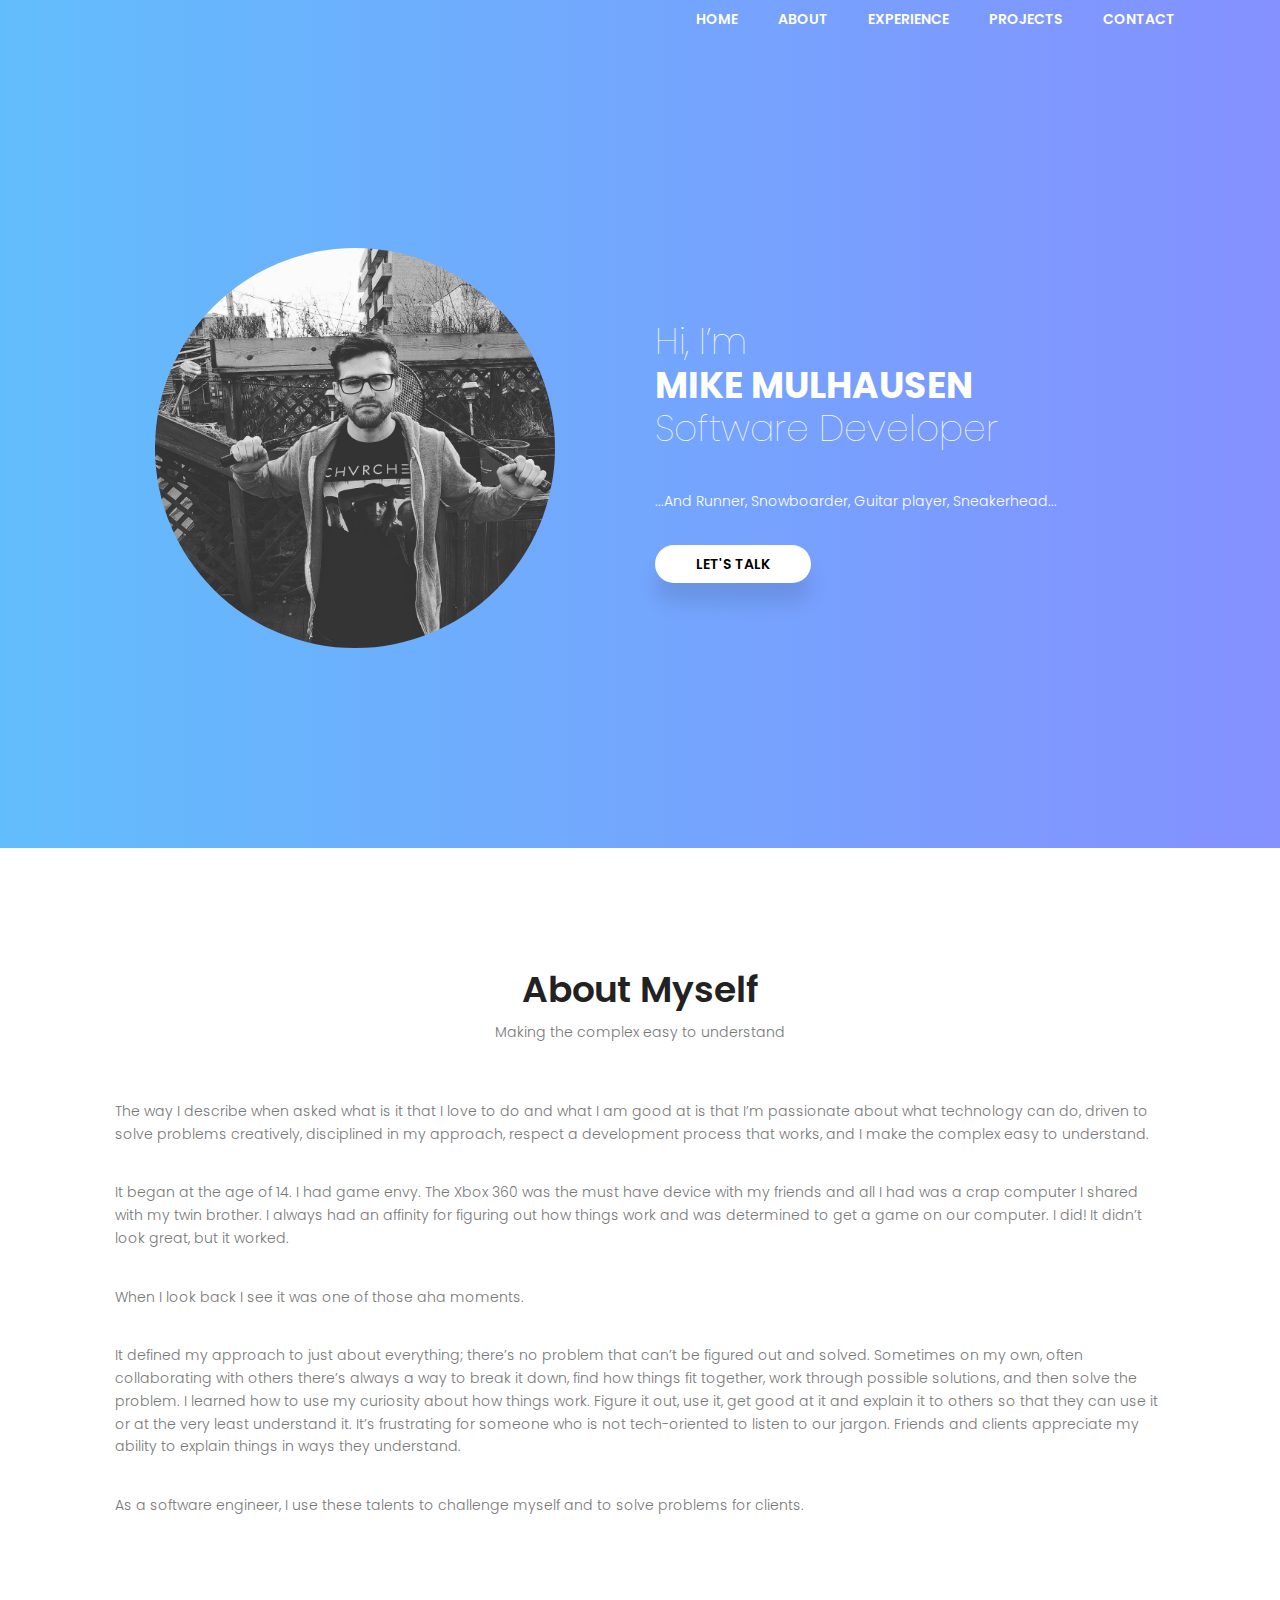
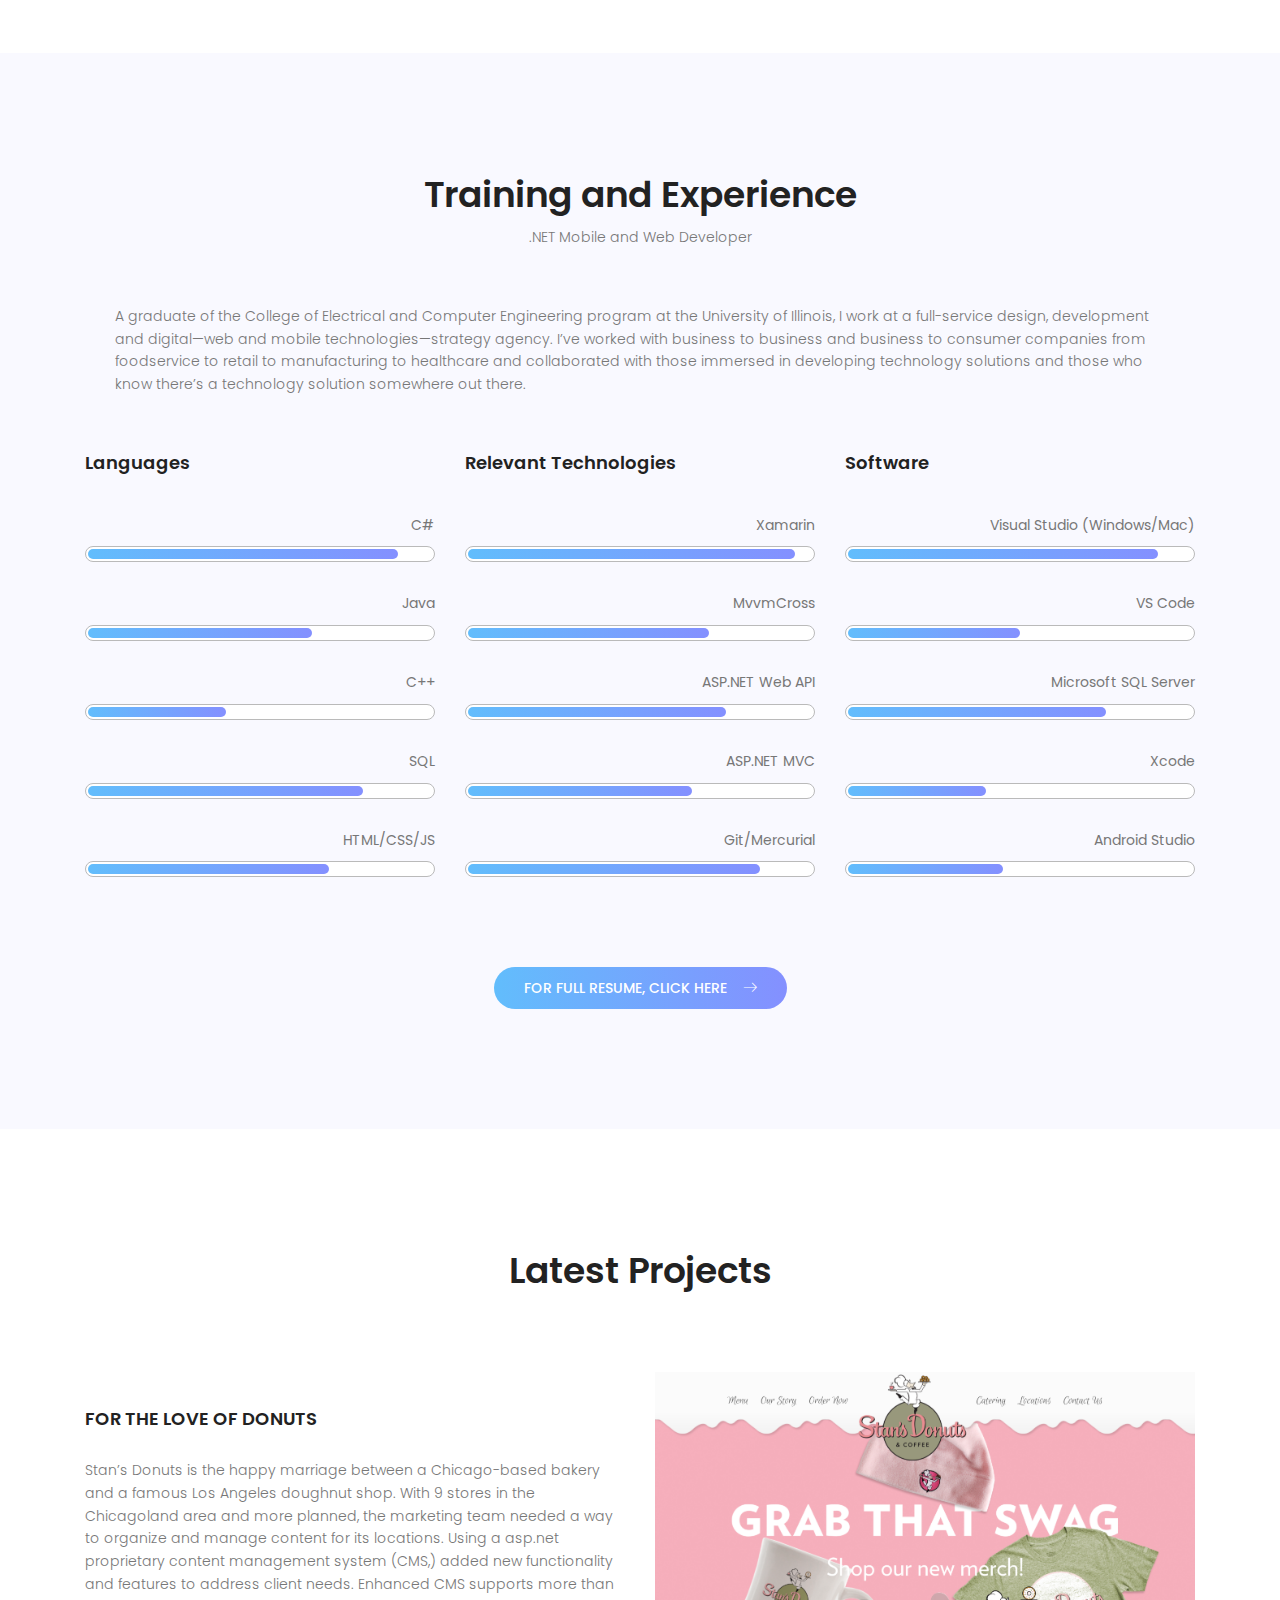
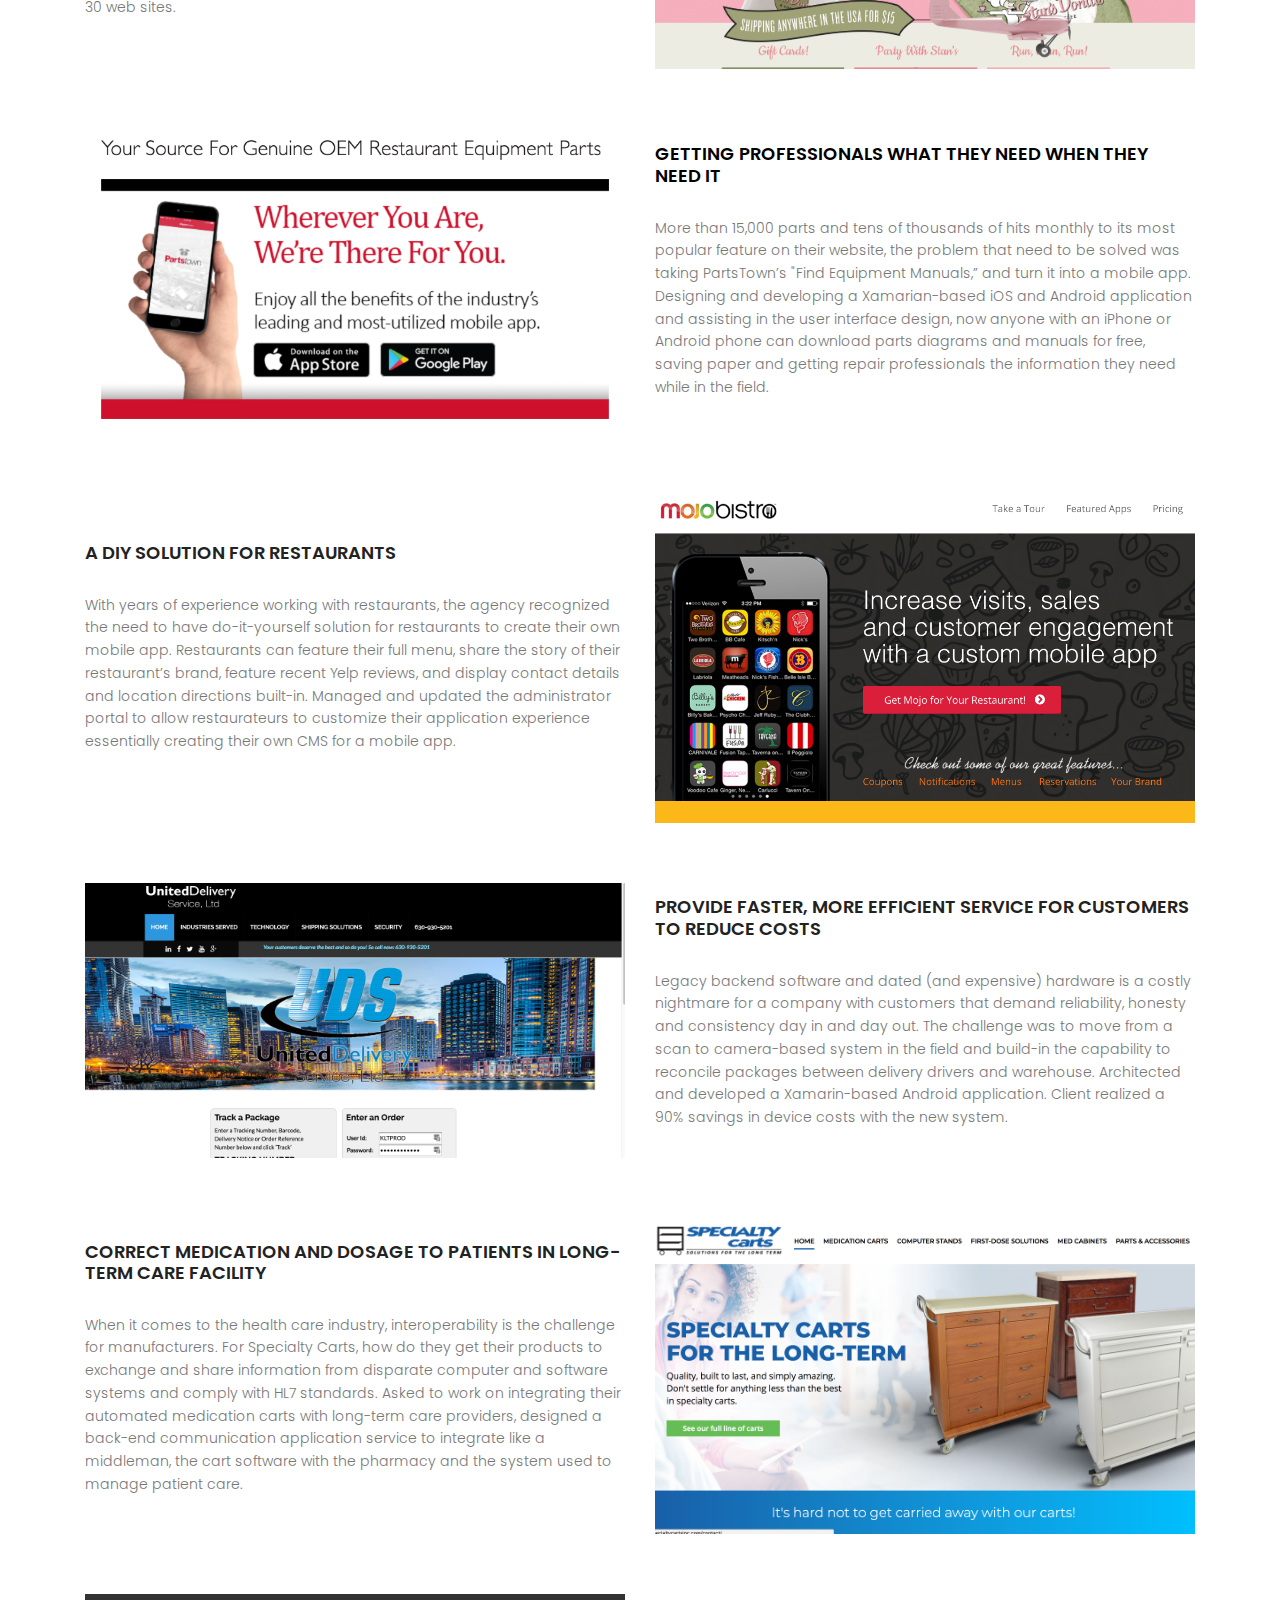
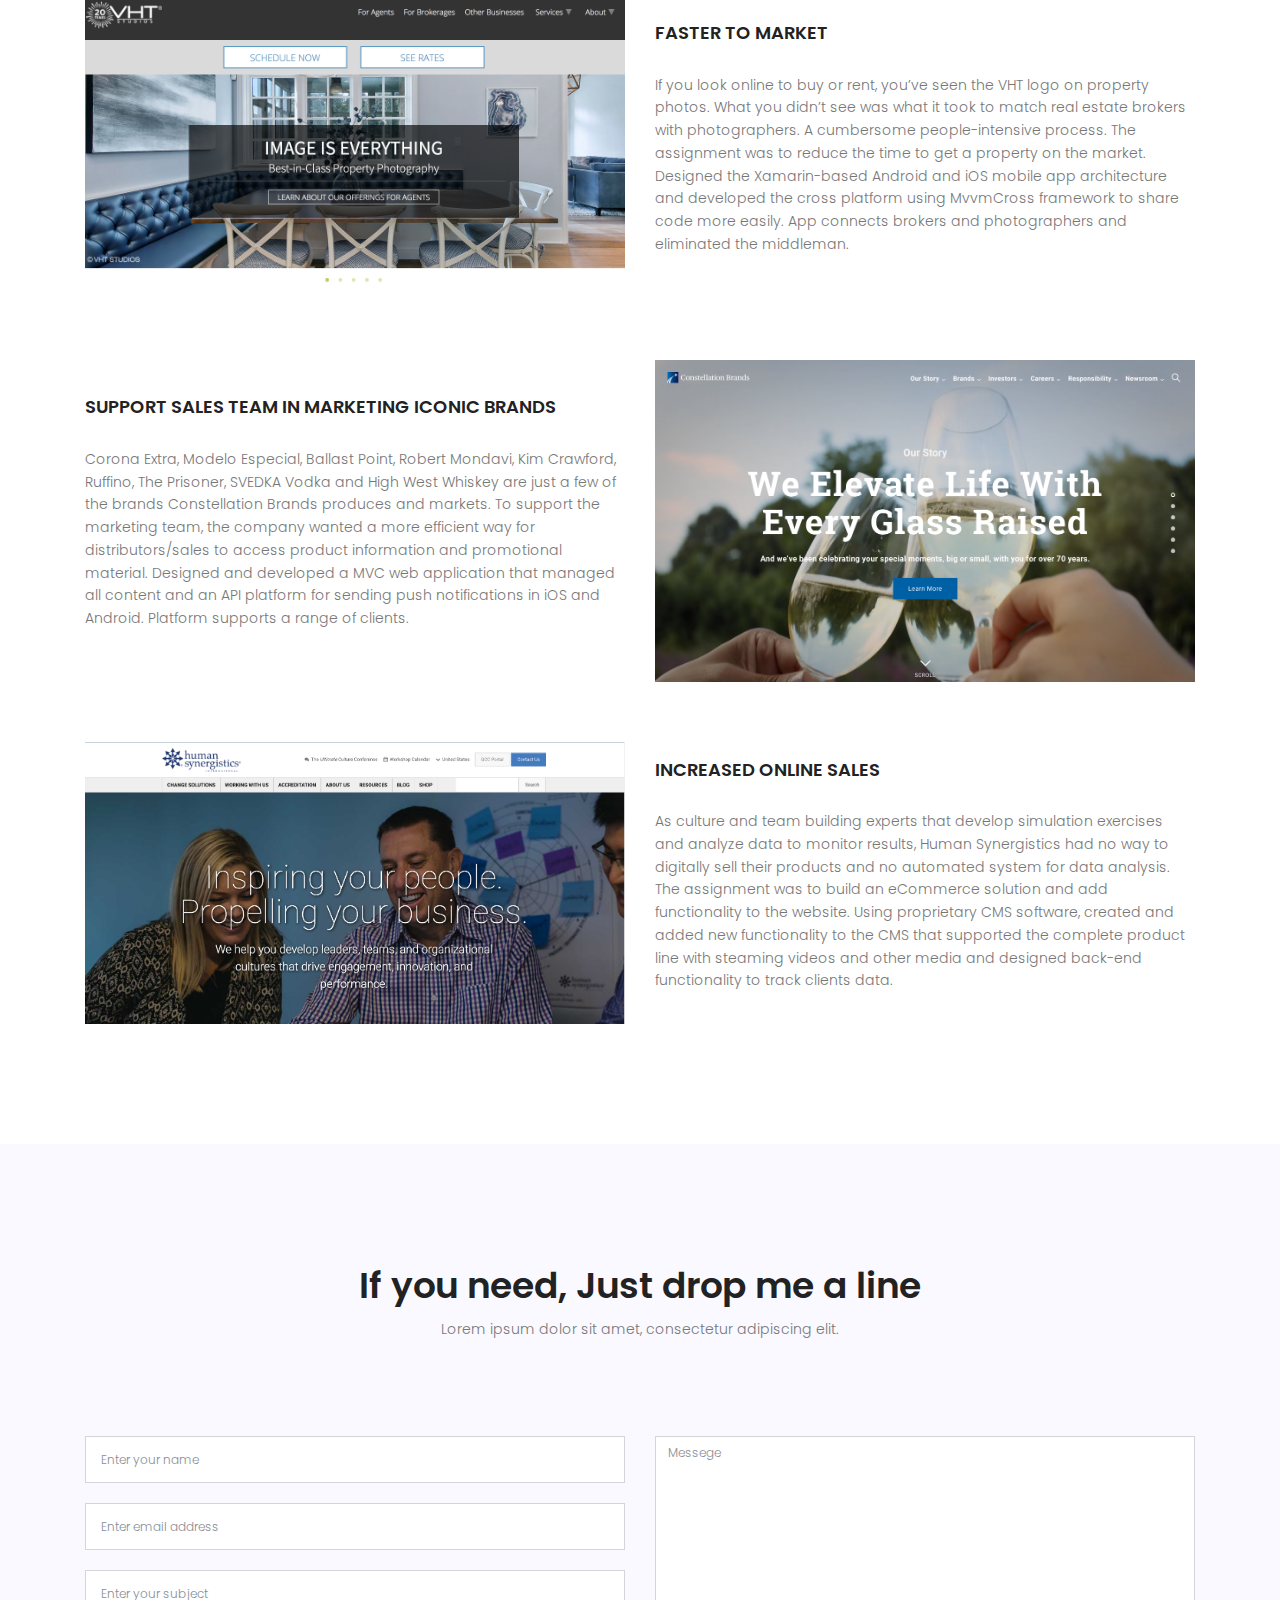
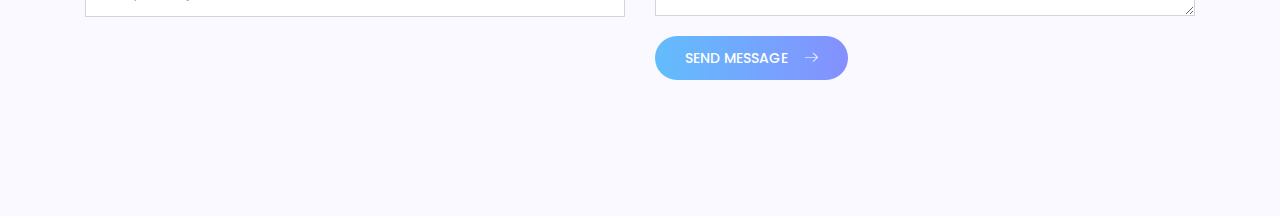
<file: resume/index.html>
<!DOCTYPE html>
	<html lang="zxx" class="no-js">
	<head>
		<!-- Mobile Specific Meta -->
		<meta name="viewport" content="width=device-width, initial-scale=1, shrink-to-fit=no">
		<!-- Favicon-->
		<link rel="shortcut icon" href="img/fav.png">
		<!-- Author Meta -->
		<meta name="author" content="colorlib">
		<!-- Meta Description -->
		<meta name="description" content="">
		<!-- Meta Keyword -->
		<meta name="keywords" content="">
		<!-- meta character set -->
		<meta charset="UTF-8">
		<!-- Site Title -->
		<title>Resume</title>

		<link href="https://fonts.googleapis.com/css?family=Poppins:100,200,400,300,500,600,700" rel="stylesheet"> 
			<!--
			CSS
			============================================= -->
			<link rel="stylesheet" href="css/linearicons.css">
			<link rel="stylesheet" href="css/font-awesome.min.css">
			<link rel="stylesheet" href="css/bootstrap.css">
			<link rel="stylesheet" href="css/magnific-popup.css">
			<link rel="stylesheet" href="css/owl.carousel.css">
			<link rel="stylesheet" href="css/main.css">
		</head>
		<body>
			<!-- start banner Area -->
			<section class="banner-area" id="home">
				<!-- Start Header Area -->
				<header class="default-header">
					<nav class="navbar navbar-expand-lg  navbar-light">
						<div class="container">

<!--
							  <a class="navbar-brand" href="index.html">
							  	<img src="img/logo.png" alt="">
							  </a>
-->

							  <button class="navbar-toggler text-right" type="button" data-toggle="collapse" data-target="#navbarSupportedContent" aria-controls="navbarSupportedContent" aria-expanded="false" aria-label="Toggle navigation">
							    <span class="text-white lnr lnr-menu"></span>
							  </button>

							  <div class="collapse navbar-collapse justify-content-end align-items-center" id="navbarSupportedContent">
							    <ul class="navbar-nav">
									<li><a href="#home">Home</a></li>
									<li><a href="#about">About</a></li>
                                    <li><a href="#experience">Experience</a></li>
									<li><a href="#project">Projects</a></li>
									<li><a href="#contact">Contact</a></li>
								   <!-- Dropdown -->
<!--
								    <li class="dropdown">
								      <a class="dropdown-toggle" href="#" id="navbardrop" data-toggle="dropdown">
								        Pages
								      </a>
								      <div class="dropdown-menu">
								        <a class="dropdown-item" href="generic.html">Generic</a>
								        <a class="dropdown-item" href="elements.html">Elements</a>
								      </div>
								    </li>										
-->
							    </ul>
							  </div>						
						</div>
					</nav>
				</header>
				<!-- End Header Area -->				
			<div class="container">
				<div class="row justify-content-start align-items-center banner-main">
					<div class="col-lg-6 col-md-12 no-padding banner-right">
                        <div class="author-img" style="background-image: url(img/about2.jpg);"></div>
					</div>						
					<div class="col-lg-6 col-md-12 banner-left">
						<h1 class="text-white">
							Hi, I’m <br />
							<span>Mike Mulhausen</span>
                            <br />
							Software Developer					
						</h1>
						<p class="mx-auto text-white  mt-20 mb-40">
							...And Runner, Snowboarder, Guitar player, Sneakerhead...
						</p>
						<a href="#about" class="text-uppercase header-btn">Let's Talk</a>
					</div>
				</div>
			</div>
			</section>
			<!-- End banner Area -->	
			
			<!-- Start service Area -->

			<section class="service-area section-gap" id="about"> 
				<div class="container">
					<div class="row d-flex justify-content-center">
						<div class="menu-content pb-40 col-lg-8">
							<div class="title text-center">
								<h1 class="mb-10">About Myself</h1>
								<p>Making the complex easy to understand</p>
							</div>
						</div>
					</div>						
					<div class="row ml-30 mr-30">	
                        <p>
                            The way I describe when asked what is it that I love to do and what I am good at is that I’m passionate about what technology can do, driven to solve problems creatively, disciplined in my approach, respect a development process that works, and I make the complex easy to understand.
                        </p>
                        <p class="mt-20">
                            It began at the age of 14. I had game envy. The Xbox 360 was the must have device with my friends and all I had was a crap computer I shared with my twin brother. I always had an affinity for figuring out how things work and was determined to get a game on our computer. I did! It didn’t look great, but it worked.
                        </p>
                        <p class="mt-20">
                            When I look back I see it was one of those aha moments.
                        </p>
                        <p class="mt-20">
                            It defined my approach to just about everything; there’s no problem that can’t be figured out and solved. Sometimes on my own, often collaborating with others there’s always a way to break it down, find how things fit together, work through possible solutions, and then solve the problem. I learned how to use my curiosity about how things work. Figure it out, use it, get good at it and explain it to others so that they can use it or at the very least understand it. It’s frustrating for someone who is not tech-oriented to listen to our jargon. Friends and clients appreciate my ability to explain things in ways they understand.
                        </p>
                        <p class="mt-20">
                            As a software engineer, I use these talents to challenge myself and to solve problems for clients.
                        </p>
					</div>
				</div>	
			</section>

			<!-- End service Area -->
			
			<!-- Start about Area -->
			<section class="about-area section-gap" id="experience">
				<div class="container">
					<div class="row d-flex justify-content-center">
						<div class="menu-content pb-40 col-lg-8">
							<div class="title text-center">
								<h1 class="mb-10">Training and Experience</h1>
								<p>.NET Mobile and Web Developer</p>
							</div>
						</div>
					</div>
                    <div class="row pb-40 ml-30 mr-30">
                        <p>
                            A graduate of the College of Electrical and Computer Engineering program at the University of Illinois, I work at a full-service design, development and digital—web and mobile technologies—strategy agency. I’ve worked with business to business and business to consumer companies from foodservice to retail to manufacturing to healthcare and collaborated with those immersed in developing technology solutions and those who know there’s a technology solution somewhere out there.
                        </p>
                    </div>
					<div class="row pb-40">
						<div class="col-lg-4 about-left">
							
							<h4 class="pb-40">Languages</h4>
				                <div class="skillbar" data-percent="90%">
				                    <div class="skill-bar-percent">C#</div>
				                    <div class="skillwrap">
				                    	<div class="skillbar-bar" style="width: 90%;"></div>
				                    </div>
				                </div>

				                <div class="skillbar" data-percent="65%">
				                    <div class="skill-bar-percent">Java</div>
				                    <div class="skillwrap">
				                    	<div class="skillbar-bar" style="width: 65%;"></div>
									</div>
				                </div>

				                <div class="skillbar" data-percent="40%">
				                    <div class="skill-bar-percent">C++</div>
				                    <div class="skillwrap">
				                    	<div class="skillbar-bar" style="width: 40%;"></div>
									</div>
				                </div>

				                <div class="skillbar" data-percent="80%">
				                    <div class="skill-bar-percent">SQL</div>
				                    <div class="skillwrap">
				                    	<div class="skillbar-bar" style="width: 80%;"></div>
									</div>
				                </div>

				                <div class="skillbar" data-percent="70%">
				                    <div class="skill-bar-percent">HTML/CSS/JS</div>
				                    <div class="skillwrap">
				                    	<div class="skillbar-bar" style="width: 70%;"></div>
									</div>
				                </div>				                
						</div>
                        <div class="col-lg-4 about-left">
							<h4 class="pb-40">Relevant Technologies</h4>
				                <div class="skillbar" data-percent="95%">
				                    <div class="skill-bar-percent">Xamarin</div>
				                    <div class="skillwrap">
				                    	<div class="skillbar-bar" style="width: 95%;"></div>
				                    </div>
				                </div>

				                <div class="skillbar" data-percent="70%">
				                    <div class="skill-bar-percent">MvvmCross</div>
				                    <div class="skillwrap">
				                    	<div class="skillbar-bar" style="width: 70%;"></div>
									</div>
				                </div>

				                <div class="skillbar" data-percent="75%">
				                    <div class="skill-bar-percent">ASP.NET Web API</div>
				                    <div class="skillwrap">
				                    	<div class="skillbar-bar" style="width: 75%;"></div>
									</div>
				                </div>

				                <div class="skillbar" data-percent="65%">
				                    <div class="skill-bar-percent">ASP.NET MVC</div>
				                    <div class="skillwrap">
				                    	<div class="skillbar-bar" style="width: 65%;"></div>
									</div>
				                </div>

				                <div class="skillbar" data-percent="85%">
				                    <div class="skill-bar-percent">Git/Mercurial</div>
				                    <div class="skillwrap">
				                    	<div class="skillbar-bar" style="width: 85%;"></div>
									</div>
				                </div>				                
						</div>
                        <div class="col-lg-4 about-left">
							<h4 class="pb-40">Software</h4>
				                <div class="skillbar" data-percent="90%">
				                    <div class="skill-bar-percent">Visual Studio (Windows/Mac)</div>
				                    <div class="skillwrap">
				                    	<div class="skillbar-bar" style="width: 90%;"></div>
				                    </div>
				                </div>

				                <div class="skillbar" data-percent="50%">
				                    <div class="skill-bar-percent">VS Code</div>
				                    <div class="skillwrap">
				                    	<div class="skillbar-bar" style="width: 50%;"></div>
									</div>
				                </div>

				                <div class="skillbar" data-percent="75%">
				                    <div class="skill-bar-percent">Microsoft SQL Server</div>
				                    <div class="skillwrap">
				                    	<div class="skillbar-bar" style="width: 75%;"></div>
									</div>
				                </div>

				                <div class="skillbar" data-percent="40%">
				                    <div class="skill-bar-percent">Xcode</div>
				                    <div class="skillwrap">
				                    	<div class="skillbar-bar" style="width: 40%;"></div>
									</div>
				                </div>

				                <div class="skillbar" data-percent="45%">
				                    <div class="skill-bar-percent">Android Studio</div>
				                    <div class="skillwrap">
				                    	<div class="skillbar-bar" style="width: 45%;"></div>
									</div>
				                </div>				                
						</div>
<!--
						<div class="col-lg-6 about-right justify-content-end d-flex">
							<div class="myself-wrap">
								<img class="img-fluid" src="img/about-img.jpg" alt="">
								<div class="desc">
									<h4>Tonnie Johnson</h4>
									<p class="pb-10">Interactive Designer</p>
									<p><span class="lnr lnr-phone"></span> (012) +88 017 635 9754</p>
									<p><span class="lnr lnr-envelope"></span> tonnie_johnson@gmail.com</p>
									<a class="mt-30 text-uppercase talk-btn" href="#">Hire Me</span></a>
								</div>
							</div>
						</div>
-->
					</div>
                    <div class="row justify-content-center">
                        <a href="Mike_Mulhausen_web_resume.pdf" class="primary-btn mt-20">For full resume, Click here<span class="lnr lnr-arrow-right"></span></a>
                    </div>
				</div>	
			</section>
			<!-- End about Area -->
			
			<!-- Start qualification Area -->
<!--
			<section class="qualification-area pt-100 pb-80">
				<div class="container">
					<div class="row d-flex justify-content-center">
						<div class="menu-content pb-20 col-lg-8">
							<div class="title text-center">
								<h1 class="mb-10">My Qualifications</h1>
								<p>Lorem ipsum dolor sit amet, consectetur adipiscing elit.</p>
							</div>
						</div>
					</div>							
					<div class="row d-flex justify-content-center">
						<div class="col-lg-12 col-md-12 qty-left">
							<div class="single-qly">
								<h3 class="text-uppercase">KeyLimeTie</h3>
								<p>June 2013 to Present</p>
								<h4 class="pt-20 pb-20">Software Engineer</h4>
								<p>
									Lorem ipsum dolor sit amet, consectetur adipiscing elit, sed do eiusmod tempor incididunt ut labore et dolore magna aliqua.
								</p>							
							</div>
							<div class="btm-border d-block mx-auto"></div>								
							<div class="single-qly">
								<h4 class="pb-20">Bachelors in Computer Engineering</h4>
								<p><b>Session</b>: 2009-13</p>															
							</div>								
						</div>					
					</div>
				</div>	
			</section>
-->
			<!-- End qualification Area -->
			
			<!-- Start project Area -->
			<section class="project-area section-gap" id="project">
				<div class="container">
					<div class="row d-flex justify-content-center">
						<div class="menu-content pb-70 col-lg-8">
							<div class="title text-center">
								<h1 class="mb-10">Latest Projects</h1>
							</div>
						</div>
					</div>					
					<div class="row single-project pb-60">
                        <div class="col-lg-6 my-auto">
                            <h4 class="pb-30">FOR THE LOVE OF DONUTS</h4>
                            <p>
                                Stan’s Donuts is the happy marriage between a Chicago-based bakery and a famous Los Angeles doughnut shop. With 9 stores in the Chicagoland area and more planned, the marketing team needed a way to organize and manage content for its locations. Using a asp.net proprietary content management system (CMS,) added new functionality and features to address client needs. Enhanced CMS supports more than 30 web sites. 
                            </p>
                        </div>
                        <div class="col-lg-6">
                            <img class="img-fluid" src="img/stans.png" alt="">
                        </div>
                    </div>
                    <div class="row flex-column-reverse flex-lg-row single-project pb-60">
                        <div class="col-lg-6">
                            <img class="img-fluid" src="img/partstown.png" alt="">
                        </div>
                        <div class="col-lg-6 my-auto">
                            <h4 class="pb-30"><a href="#">GETTING PROFESSIONALS WHAT THEY NEED WHEN THEY NEED IT</a></h4>
                            <p>
                                More than 15,000 parts and tens of thousands of hits monthly to its most popular feature on their website, the problem that need to be solved was taking PartsTown’s "Find Equipment Manuals,” and turn it into a mobile app. Designing and developing a Xamarian-based iOS and Android application and assisting in the user interface design, now anyone with an iPhone or Android phone can download parts diagrams and manuals for free, saving paper and getting repair professionals the information they need while in the field. 
                            </p>
                        </div>
                    </div>
                    <div class="row single-project pb-60">
                        <div class="col-lg-6 my-auto">
                            <h4 class="pb-30">A DIY SOLUTION FOR RESTAURANTS</h4>
                            <p>
                                With years of experience working with restaurants, the agency recognized the need to have do-it-yourself solution for restaurants to create their own mobile app. Restaurants can feature their full menu, share the story of their restaurant’s brand, feature recent Yelp reviews, and display contact details and location directions built-in. Managed and updated the administrator portal to allow restaurateurs to customize their application experience essentially creating their own CMS for a mobile app. 
                            </p>
                        </div>
                        <div class="col-lg-6">
                            <img class="img-fluid" src="img/mojo.png" alt="">
                        </div>
                    </div>
                    <div class="row flex-column-reverse flex-lg-row single-project pb-60">
                        <div class="col-lg-6">
                            <img class="img-fluid" src="img/uds.png" alt="">
                        </div>
                        <div class="col-lg-6 my-auto">
                            <h4 class="pb-30">PROVIDE FASTER, MORE EFFICIENT SERVICE FOR CUSTOMERS TO REDUCE COSTS</h4>
                            <p>
                                Legacy backend software and dated (and expensive) hardware is a costly nightmare for a company with customers that demand reliability, honesty and consistency day in and day out. The challenge was to move from a scan to camera-based system in the field and build-in the capability to reconcile packages between delivery drivers and warehouse. Architected and developed a Xamarin-based Android application.  Client realized a 90% savings in device costs with the new system.
                            </p>
                        </div>
                    </div>
                    <div class="row single-project pb-60">
                        <div class="col-lg-6 my-auto">
                            <h4 class="pb-30">CORRECT MEDICATION AND DOSAGE TO PATIENTS IN LONG-TERM CARE FACILITY</h4>
                            <p>
                                When it comes to the health care industry, interoperability is the challenge for manufacturers. For Specialty Carts, how do they get their products to exchange and share information from disparate computer and software systems and comply with HL7 standards. Asked to work on integrating their automated medication carts with long-term care providers, designed a back-end communication application service to integrate like a middleman, the cart software with the pharmacy and the system used to manage patient care. 
                            </p>
                        </div>
                        <div class="col-lg-6">
                            <img class="img-fluid" src="img/specialty.png" alt="">
                        </div>
                    </div>
                    <div class="row flex-column-reverse flex-lg-row single-project pb-60">
                        <div class="col-lg-6">
                            <img class="img-fluid" src="img/vht.png" alt="">
                        </div>
                        <div class="col-lg-6 my-auto">
                            <h4 class="pb-30">FASTER TO MARKET</h4>
                            <p>
                                If you look online to buy or rent, you’ve seen the VHT logo on property photos. What you didn’t see was what it took to match real estate brokers with photographers. A cumbersome people-intensive process. The assignment was to reduce the time to get a property on the market. Designed the Xamarin-based Android and iOS mobile app architecture and developed the cross platform using MvvmCross framework to share code more easily. App connects brokers and photographers and eliminated the middleman. 
                            </p>
                        </div>
                    </div>
                    <div class="row single-project pb-60">
                        <div class="col-lg-6 my-auto">
                            <h4 class="pb-30">SUPPORT SALES TEAM IN MARKETING ICONIC BRANDS</h4>
                            <p>
                                Corona Extra, Modelo Especial, Ballast Point, Robert Mondavi, Kim Crawford, Ruffino, The Prisoner, SVEDKA Vodka and High West Whiskey are just a few of the brands Constellation Brands produces and markets. To support the marketing team, the company wanted a more efficient way for distributors/sales to access product information and promotional material. Designed and developed a MVC web application that managed all content and an API platform for sending push notifications in iOS and Android. Platform supports a range of clients. 
                            </p>
                        </div>
                        <div class="col-lg-6">
                            <img class="img-fluid" src="img/constellation.png" alt="">
                        </div>
                    </div>
                    <div class="row flex-column-reverse flex-lg-row single-project">
                        <div class="col-lg-6">
                            <img class="img-fluid" src="img/hsi.png" alt="">
                        </div>
                        <div class="col-lg-6 my-auto">
                            <h4 class="pb-30">INCREASED ONLINE SALES</h4>
                            <p>
                                As culture and team building experts that develop simulation exercises and analyze data to monitor results, Human Synergistics had no way to digitally sell their products and no automated system for data analysis. The assignment was to build an eCommerce solution and add functionality to the website. Using proprietary CMS software, created and added new functionality to the CMS that supported the complete product line with steaming videos and other media and designed back-end functionality to track clients data. 
                            </p>
                        </div>
                    </div>
<!--
                    <div class="row">
						<div class="col-lg-6 project-left">
							<div class="single-project align-middle pb-100">
								<img class="img-fluid" src="img/uds.png" alt="">
								<h4 class="pt-100 pb-30"><a href="#">United Delivery Service Android App</a></h4>
								<p>
									Using Xamarin, I architected and developed an Android application for the delivery company UDS to replace their legacy scanner devices. Not only is it faster and more efficient than the legacy appliction, but it helped reduce device costs by 90%.
								</p>
							</div>
							<div class="single-project">
								<img class="img-fluid" src="img/partstown.png" alt="">
								<h4 class="pt-100 pb-30"><a href="#">Parts Town iOS/Android App</a></h4>
								<p>
									Parts Town is an OEM parts reseller and distributor that wanted to move to the mobile space. I helped build their Android and iOS app that allowed their customers to search and buy parts for their restaurant equipment. This application has been dowloaded by more than 10,000 users.
								</p>
							</div>							
						</div>
						<div class="col-lg-6 project-right">
							<div class="single-project">
								<h4 class="pt-30 pb-30"><a href="#">Stan's Donuts Website</a></h4>
								<p class=" pb-100">
									Stan's Donuts is a Chicago based bakery with 9 locations in the area. My job was to manage their website, adding new functionality and features to meet the client's needs.  
								</p>								
								<img class="img-fluid" src="img/stans.png" alt="">
							</div>
							<div class="single-project">
								<h4 class="pt-100 pb-30"><a href="#">Human Synergistics Shop</a></h4>
								<p class=" pb-30">
									Human Synergistics needed a digital platform to sell their products. I built a custom ecommerce solution using our proprietary CMS to support their product line, which included streaming videos.
								</p>
								<img class="img-fluid" src="img/hsi.png" alt="">								
							</div>								
						</div>
					</div>
-->
				</div>	
			</section>
			<!-- End project Area -->
			
			<!-- Start feature Area -->
<!--
			<section class="feature-area pt-100">
				<div class="container">
					<div class="row d-flex justify-content-center">
						<div class="menu-content pb-70 col-lg-8">
							<div class="title text-center">
								<h1 class="mb-10">Some Features that Made us Unique</h1>
								<p>Who are in extremely love with eco friendly system.</p>
							</div>
						</div>
					</div>						
					<div class="row">
						<div class="col-lg-4 col-md-6 ">
							<div class="single-feature mb-30">
								<div class="title d-flex flex-row pb-20">
									<span class="lnr lnr-user"></span>
									<h4><a href="#">Expert Technicians</a></h4>
								</div>
								<p>
									Usage of the Internet is becoming more common due to rapid advancement of technology and power.
								</p>							
							</div>							
						</div>
						<div class="col-lg-4 col-md-6 ">
							<div class="single-feature mb-30">
								<div class="title d-flex flex-row pb-20">
									<span class="lnr lnr-license"></span>
									<h4><a href="#">Professional Service</a></h4>
								</div>
								<p>
									Usage of the Internet is becoming more common due to rapid advancement of technology and power.
								</p>							
							</div>							
						</div>
						<div class="col-lg-4 col-md-6 ">
							<div class="single-feature mb-30">
								<div class="title d-flex flex-row pb-20">
									<span class="lnr lnr-phone"></span>
									<h4><a href="#">Great Support</a></h4>
								</div>
								<p>
									Usage of the Internet is becoming more common due to rapid advancement of technology and power.
								</p>							
							</div>							
						</div>
						<div class="col-lg-4 col-md-6 ">
							<div class="single-feature">
								<div class="title d-flex flex-row pb-20">
									<span class="lnr lnr-rocket"></span>
									<h4><a href="#">Technical Skills</a></h4>
								</div>
								<p>
									Usage of the Internet is becoming more common due to rapid advancement of technology and power.
								</p>							
							</div>							
						</div>
						<div class="col-lg-4 col-md-6 ">
							<div class="single-feature">
								<div class="title d-flex flex-row pb-20">
									<span class="lnr lnr-diamond"></span>
									<h4><a href="#">Highly Recomended</a></h4>
								</div>
								<p>
									Usage of the Internet is becoming more common due to rapid advancement of technology and power.
								</p>							
							</div>							
						</div>
						<div class="col-lg-4 col-md-6 ">
							<div class="single-feature">
								<div class="title d-flex flex-row pb-20">
									<span class="lnr lnr-bubble"></span>
									<h4><a href="#">Positive Reviews</a></h4>
								</div>
								<p>
									Usage of the Internet is becoming more common due to rapid advancement of technology and power.
								</p>							
							</div>							
						</div>																					
					</div>
				</div>	
			</section>
-->
			<!-- End feature Area -->
							
			<!-- start contact Area -->		
			<section class="contact-area section-gap" id="contact">
				<div class="container">
					<div class="row d-flex justify-content-center">
						<div class="menu-content pb-20 col-lg-8">
							<div class="title text-center">
								<h1 class="mb-10">If you need, Just drop me a line</h1>
								<p>Lorem ipsum dolor sit amet, consectetur adipiscing elit.</p>
							</div>
						</div>
					</div>										
					<form class="form-area mt-60" id="myForm" action="mail.php" method="post" class="contact-form text-right">
						<div class="row">	
						<div class="col-lg-6 form-group">
							<input name="name" placeholder="Enter your name" onfocus="this.placeholder = ''" onblur="this.placeholder = 'Enter your name'" class="common-input mb-20 form-control" required="" type="text">
						
							<input name="email" placeholder="Enter email address" pattern="[A-Za-z0-9._%+-]+@[A-Za-z0-9.-]+\.[A-Za-z]{1,63}$" onfocus="this.placeholder = ''" onblur="this.placeholder = 'Enter email address'" class="common-input mb-20 form-control" required="" type="email">

							<input name="subject" placeholder="Enter your subject" onfocus="this.placeholder = ''" onblur="this.placeholder = 'Enter your subject'" class="common-input mb-20 form-control" required="" type="text">
						</div>
						<div class="col-lg-6 form-group">
							<textarea class="common-textarea mt-10 form-control" name="message" placeholder="Messege" onfocus="this.placeholder = ''" onblur="this.placeholder = 'Messege'" required=""></textarea>
							<button class="primary-btn mt-20">Send Message<span class="lnr lnr-arrow-right"></span></button>
							<div class="alert-msg">								
						</div>
						</div></div>
					</form>						
					
				</div>	
			</section>
			<!-- end contact Area -->		
			
			<!-- start footer Area -->		
<!--
			<footer class="footer-area section-gap">
				<div class="container">
					<div class="row">
						<div class="col-lg-5  col-md-6 col-sm-6">
							<div class="single-footer-widget">
								<h6>About Us</h6>
								<p>
									Lorem ipsum dolor sit amet, consectetur adipisicing elit, sed do eiusmod tempor incididunt ut labore dolore magna aliqua.
								</p>

            		<p class="footer-text">Copyright &copy;<script>document.write(new Date().getFullYear());</script> All rights reserved | This template is made with <i class="fa fa-heart-o" aria-hidden="true"></i> by <a href="https://colorlib.com" target="_blank">Colorlib</a></p>

							</div>
						</div>
						<div class="col-lg-5  col-md-6 col-sm-6">
							<div class="single-footer-widget">
								<h6>Newsletter</h6>
								<p>Stay update with our latest</p>
								<div class="" id="mc_embed_signup">

										<form target="_blank" novalidate="true" action="https://spondonit.us12.list-manage.com/subscribe/post?u=1462626880ade1ac87bd9c93a&amp;id=92a4423d01" method="get" class="form-inline">

										<div class="d-flex flex-row">

											<input class="form-control" name="EMAIL" placeholder="Enter Email" onfocus="this.placeholder = ''" onblur="this.placeholder = 'Enter Email '" required="" type="email">


				                            	<button class="click-btn btn btn-default"><i class="fa fa-long-arrow-right" aria-hidden="true"></i></button>
				                            	<div style="position: absolute; left: -5000px;">
													<input name="b_36c4fd991d266f23781ded980_aefe40901a" tabindex="-1" value="" type="text">
												</div>
				                          	
											 <div class="col-lg-4 col-md-4">
												<button class="bb-btn btn"><span class="lnr lnr-arrow-right"></span></button>
											</div>  
										</div>		
										<div class="info"></div>
										</form>
								</div>
								</div>
						</div>							
						<div class="col-lg-2 col-md-6 col-sm-6 social-widget">
							<div class="single-footer-widget">
								<h6>Follow Us</h6>
								<p>Let us be social</p>
								<div class="footer-social d-flex align-items-center">
									<a href="#"><i class="fa fa-facebook"></i></a>
									<a href="#"><i class="fa fa-twitter"></i></a>
									<a href="#"><i class="fa fa-dribbble"></i></a>
									<a href="#"><i class="fa fa-behance"></i></a>
								</div>
							</div>
						</div>							
					</div>
				</div>
			</footer>	
-->
			<!-- End footer Area -->			

			<script src="js/vendor/jquery-2.2.4.min.js"></script>
			<script src="https://cdnjs.cloudflare.com/ajax/libs/popper.js/1.11.0/umd/popper.min.js" integrity="sha384-b/U6ypiBEHpOf/4+1nzFpr53nxSS+GLCkfwBdFNTxtclqqenISfwAzpKaMNFNmj4" crossorigin="anonymous"></script>
			<script src="js/vendor/bootstrap.min.js"></script>
			<script src="js/jquery.ajaxchimp.min.js"></script>
			<script src="js/jquery.magnific-popup.min.js"></script>
			<script src="js/parallax.min.js"></script>			
			<script src="js/owl.carousel.min.js"></script>			
			<script src="js/jquery.sticky.js"></script>

			<script src="js/main.js"></script>	
		</body>
	</html>
</file>
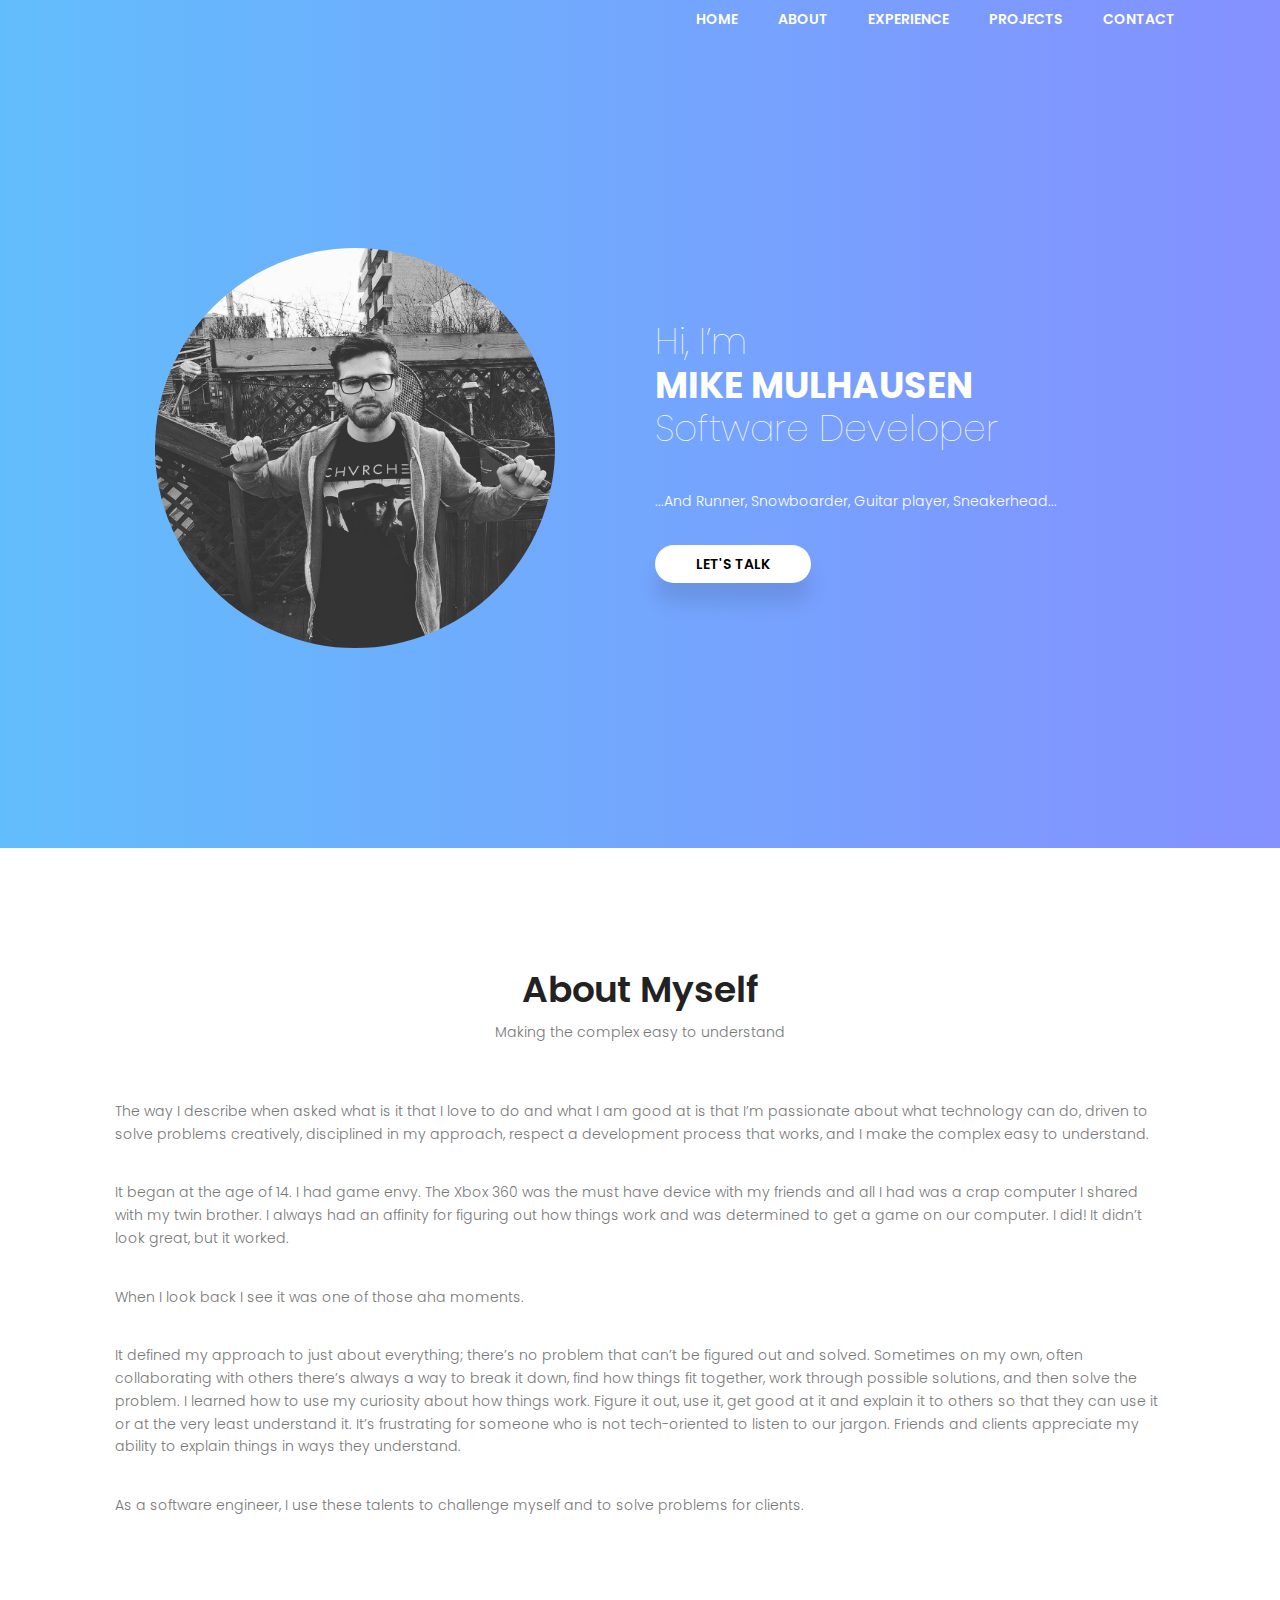
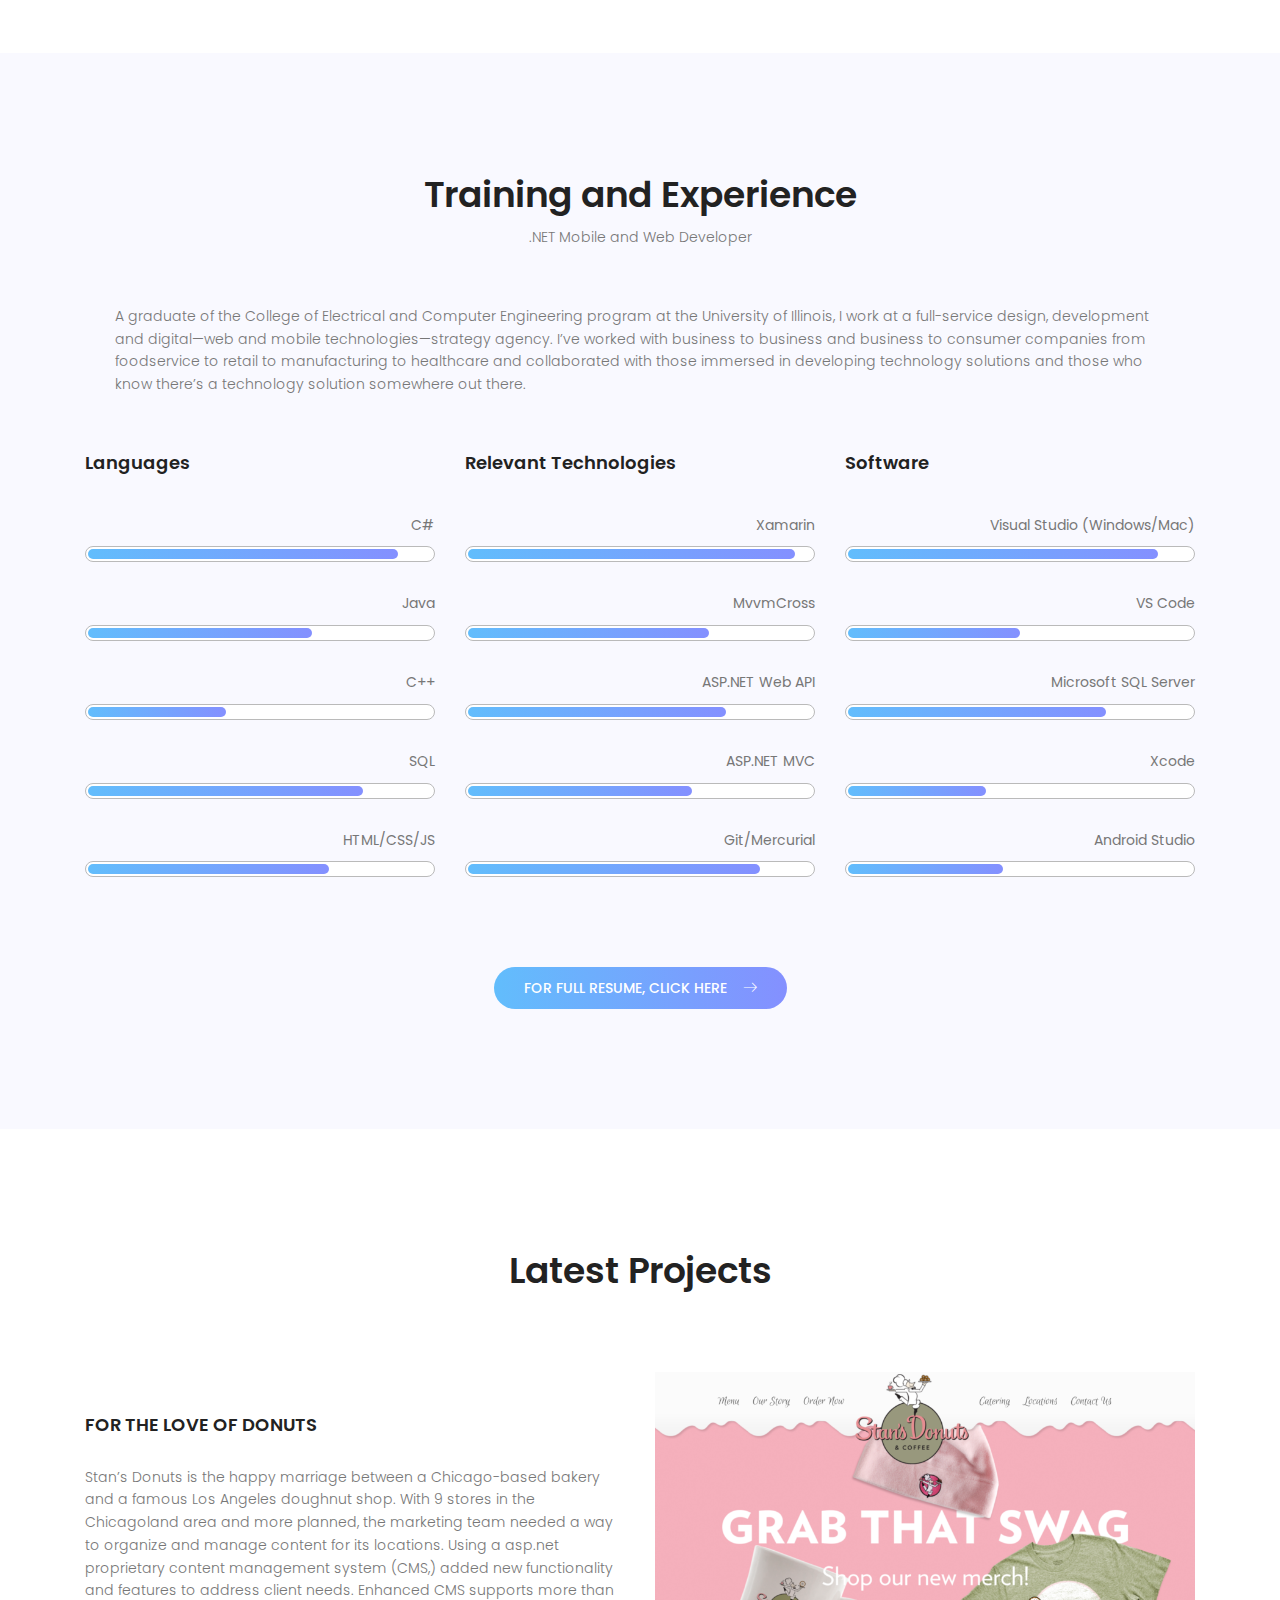
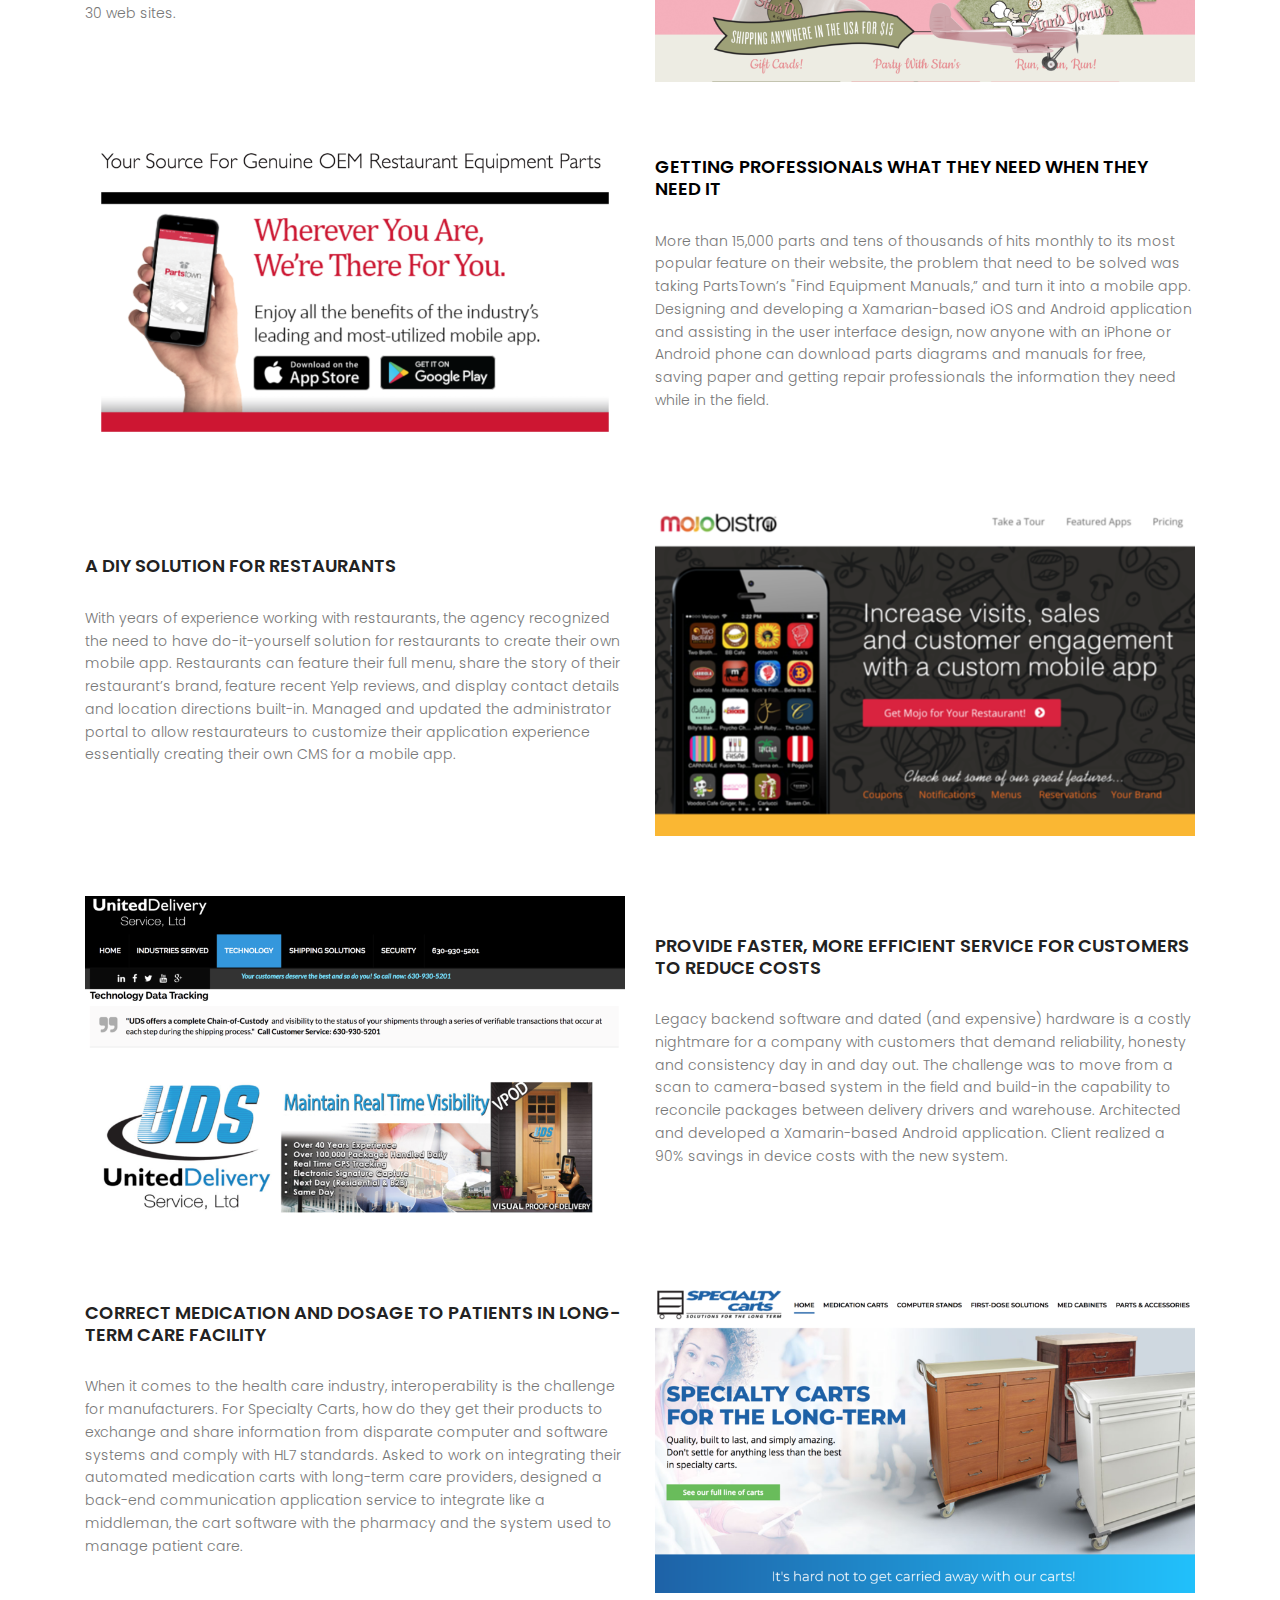
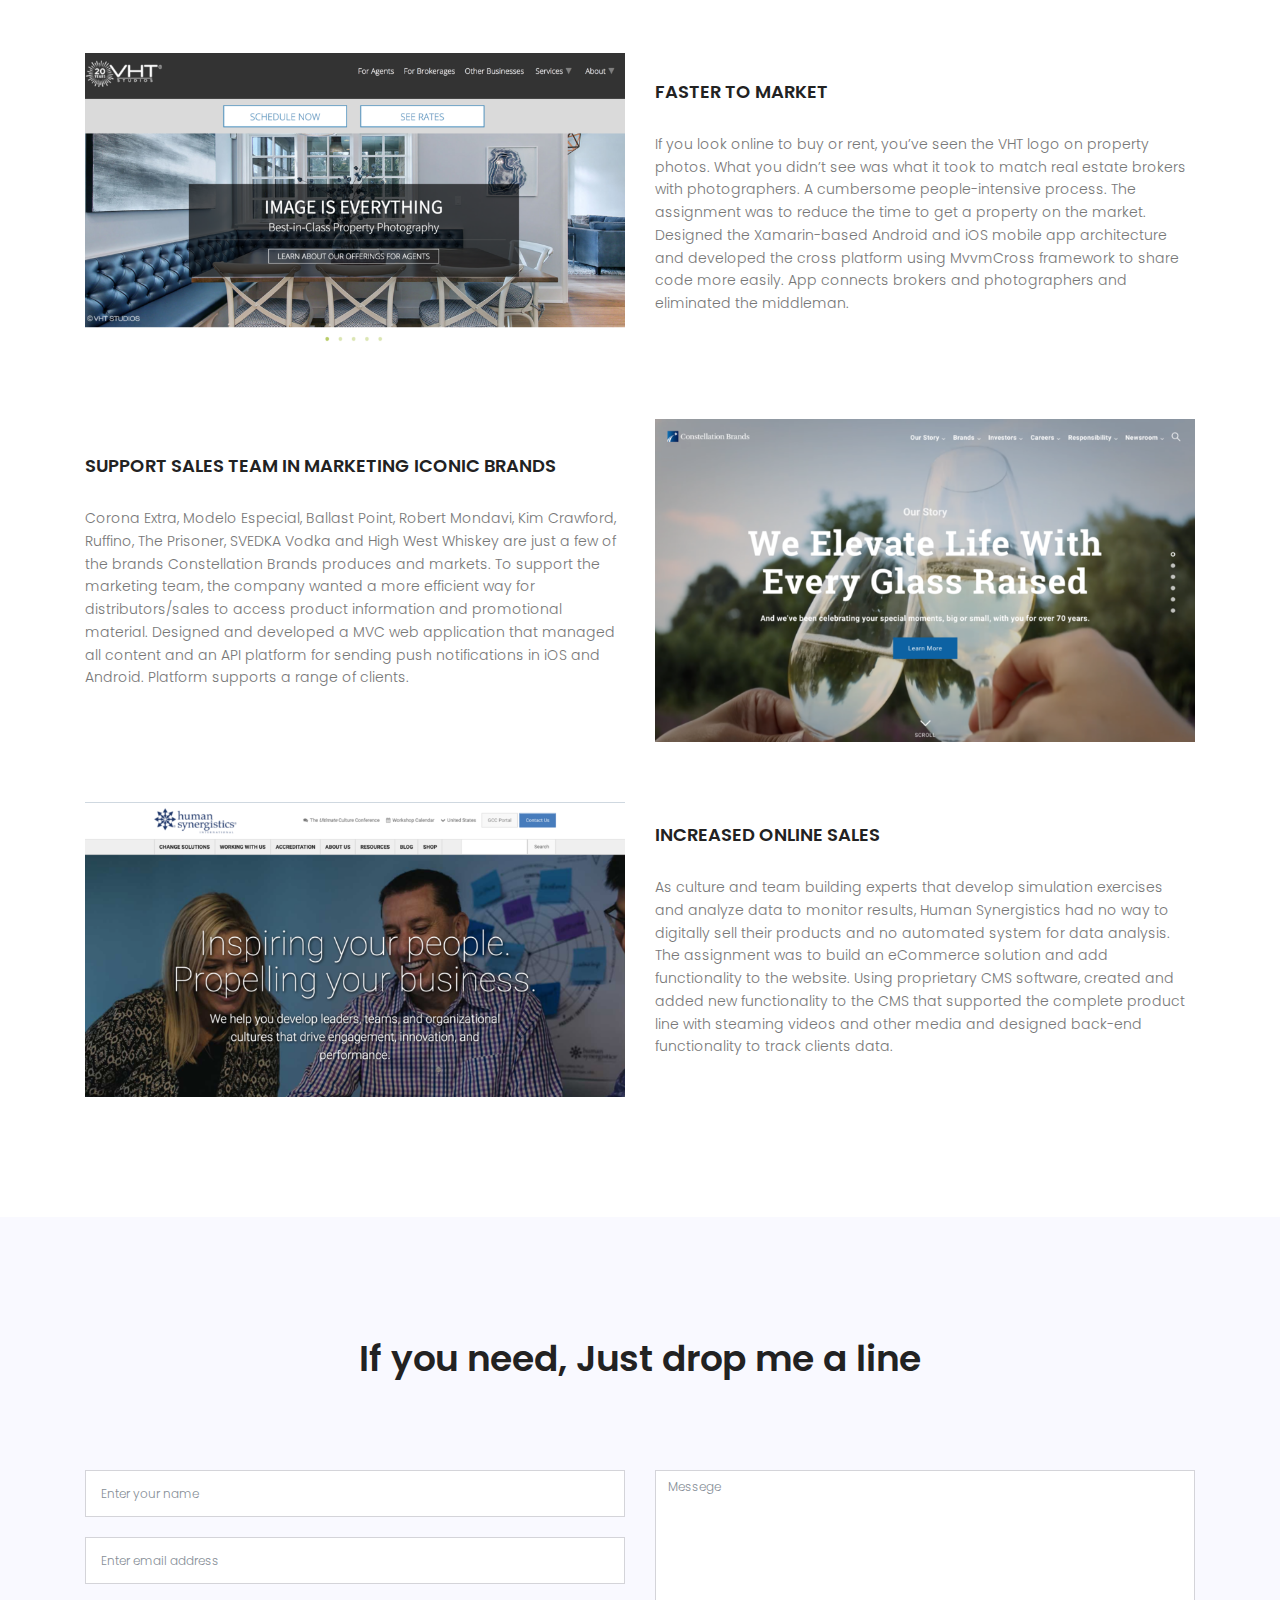
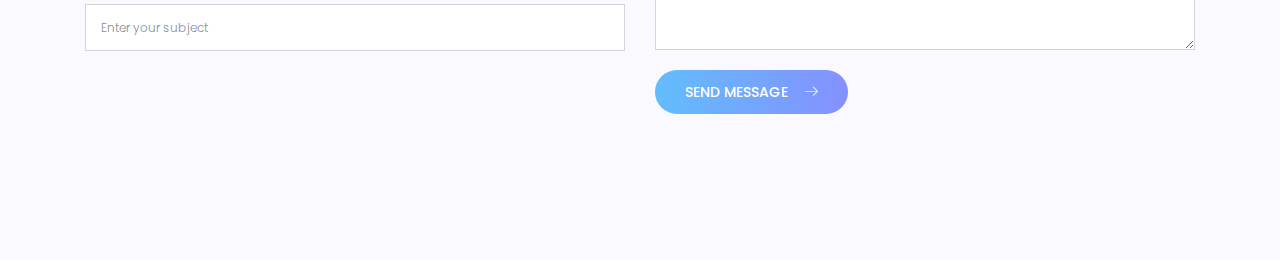
<file: www/index.html>
<!DOCTYPE html>
	<html lang="zxx" class="no-js">
	<head>
		<!-- Mobile Specific Meta -->
		<meta name="viewport" content="width=device-width, initial-scale=1, shrink-to-fit=no">
		<!-- Favicon-->
		<link rel="shortcut icon" href="img/fav.png">
		<!-- Author Meta -->
		<meta name="author" content="Mike Mulhausen">
		<!-- Meta Description -->
		<meta name="description" content="">
		<!-- Meta Keyword -->
		<meta name="keywords" content="mikemulhausen, mike mulhausen">
		<!-- meta character set -->
		<meta charset="UTF-8">
        <meta property="og:title" content="Mike Mulhausen - .NET Mobile and Web Developer" />
        <meta property="og:url" content="https://mikemulhausen.com" />
        <meta property="og:site_name" content="Mike Mulhausen - .NET Mobile and Web Developer" />
		<!-- Site Title -->
		<title>Mike Mulhausen</title>

		<link href="https://fonts.googleapis.com/css?family=Poppins:100,200,400,300,500,600,700" rel="stylesheet"> 
			<!--
			CSS
			============================================= -->
			<link rel="stylesheet" href="css/linearicons.css">
			<link rel="stylesheet" href="css/font-awesome.min.css">
			<link rel="stylesheet" href="css/bootstrap.css">
			<link rel="stylesheet" href="css/magnific-popup.css">
			<link rel="stylesheet" href="css/owl.carousel.css">
			<link rel="stylesheet" href="css/main.css">
		</head>
		<body>
			<!-- start banner Area -->
			<section class="banner-area" id="home">
				<!-- Start Header Area -->
				<header class="default-header">
					<nav class="navbar navbar-expand-lg  navbar-light">
						<div class="container">
                              <button class="navbar-toggler text-right" type="button" data-toggle="collapse" data-target="#navbarSupportedContent" aria-controls="navbarSupportedContent" aria-expanded="false" aria-label="Toggle navigation">
                                <span class="text-white lnr lnr-menu"></span>
                              </button>

                              <div class="collapse navbar-collapse justify-content-end align-items-center" id="navbarSupportedContent">
                                <ul class="navbar-nav">
                                    <li><a href="#home">Home</a></li>
                                    <li><a href="#about">About</a></li>
                                    <li><a href="#experience">Experience</a></li>
                                    <li><a href="#project">Projects</a></li>
                                    <li><a href="#contact">Contact</a></li>
                                </ul>
                              </div>						
						</div>
					</nav>
				</header>
				<!-- End Header Area -->				
			<div class="container">
				<div class="row justify-content-start align-items-center banner-main">
					<div class="col-lg-6 col-md-12 no-padding banner-right">
                        <div class="author-img" style="background-image: url(img/about2.jpg);"></div>
					</div>						
					<div class="col-lg-6 col-md-12 banner-left">
						<h1 class="text-white">
							Hi, I’m <br />
							<span>Mike Mulhausen</span>
                            <br />
							Software Developer					
						</h1>
						<p class="mx-auto text-white  mt-20 mb-40">
							...And Runner, Snowboarder, Guitar player, Sneakerhead...
						</p>
						<a href="#about" class="text-uppercase header-btn">Let's Talk</a>
					</div>
				</div>
			</div>
			</section>
			<!-- End banner Area -->	
			
			<!-- Start service Area -->

			<section class="service-area section-gap" id="about"> 
				<div class="container">
					<div class="row d-flex justify-content-center">
						<div class="menu-content pb-40 col-lg-8">
							<div class="title text-center">
								<h1 class="mb-10">About Myself</h1>
								<p>Making the complex easy to understand</p>
							</div>
						</div>
					</div>						
					<div class="row ml-30 mr-30">	
                        <p>
                            The way I describe when asked what is it that I love to do and what I am good at is that I’m passionate about what technology can do, driven to solve problems creatively, disciplined in my approach, respect a development process that works, and I make the complex easy to understand.
                        </p>
                        <p class="mt-20">
                            It began at the age of 14. I had game envy. The Xbox 360 was the must have device with my friends and all I had was a crap computer I shared with my twin brother. I always had an affinity for figuring out how things work and was determined to get a game on our computer. I did! It didn’t look great, but it worked.
                        </p>
                        <p class="mt-20">
                            When I look back I see it was one of those aha moments.
                        </p>
                        <p class="mt-20">
                            It defined my approach to just about everything; there’s no problem that can’t be figured out and solved. Sometimes on my own, often collaborating with others there’s always a way to break it down, find how things fit together, work through possible solutions, and then solve the problem. I learned how to use my curiosity about how things work. Figure it out, use it, get good at it and explain it to others so that they can use it or at the very least understand it. It’s frustrating for someone who is not tech-oriented to listen to our jargon. Friends and clients appreciate my ability to explain things in ways they understand.
                        </p>
                        <p class="mt-20">
                            As a software engineer, I use these talents to challenge myself and to solve problems for clients.
                        </p>
					</div>
				</div>	
			</section>

			<!-- End service Area -->
			
			<!-- Start about Area -->
			<section class="about-area section-gap" id="experience">
				<div class="container">
					<div class="row d-flex justify-content-center">
						<div class="menu-content pb-40 col-lg-8">
							<div class="title text-center">
								<h1 class="mb-10">Training and Experience</h1>
								<p>.NET Mobile and Web Developer</p>
							</div>
						</div>
					</div>
                    <div class="row pb-40 ml-30 mr-30">
                        <p>
                            A graduate of the College of Electrical and Computer Engineering program at the University of Illinois, I work at a full-service design, development and digital—web and mobile technologies—strategy agency. I’ve worked with business to business and business to consumer companies from foodservice to retail to manufacturing to healthcare and collaborated with those immersed in developing technology solutions and those who know there’s a technology solution somewhere out there.
                        </p>
                    </div>
					<div class="row pb-40">
						<div class="col-lg-4 about-left">
							
							<h4 class="pb-40">Languages</h4>
				                <div class="skillbar" data-percent="90%">
				                    <div class="skill-bar-percent">C#</div>
				                    <div class="skillwrap">
				                    	<div class="skillbar-bar" style="width: 90%;"></div>
				                    </div>
				                </div>

				                <div class="skillbar" data-percent="65%">
				                    <div class="skill-bar-percent">Java</div>
				                    <div class="skillwrap">
				                    	<div class="skillbar-bar" style="width: 65%;"></div>
									</div>
				                </div>

				                <div class="skillbar" data-percent="40%">
				                    <div class="skill-bar-percent">C++</div>
				                    <div class="skillwrap">
				                    	<div class="skillbar-bar" style="width: 40%;"></div>
									</div>
				                </div>

				                <div class="skillbar" data-percent="80%">
				                    <div class="skill-bar-percent">SQL</div>
				                    <div class="skillwrap">
				                    	<div class="skillbar-bar" style="width: 80%;"></div>
									</div>
				                </div>

				                <div class="skillbar" data-percent="70%">
				                    <div class="skill-bar-percent">HTML/CSS/JS</div>
				                    <div class="skillwrap">
				                    	<div class="skillbar-bar" style="width: 70%;"></div>
									</div>
				                </div>				                
						</div>
                        <div class="col-lg-4 about-left">
							<h4 class="pb-40">Relevant Technologies</h4>
				                <div class="skillbar" data-percent="95%">
				                    <div class="skill-bar-percent">Xamarin</div>
				                    <div class="skillwrap">
				                    	<div class="skillbar-bar" style="width: 95%;"></div>
				                    </div>
				                </div>

				                <div class="skillbar" data-percent="70%">
				                    <div class="skill-bar-percent">MvvmCross</div>
				                    <div class="skillwrap">
				                    	<div class="skillbar-bar" style="width: 70%;"></div>
									</div>
				                </div>

				                <div class="skillbar" data-percent="75%">
				                    <div class="skill-bar-percent">ASP.NET Web API</div>
				                    <div class="skillwrap">
				                    	<div class="skillbar-bar" style="width: 75%;"></div>
									</div>
				                </div>

				                <div class="skillbar" data-percent="65%">
				                    <div class="skill-bar-percent">ASP.NET MVC</div>
				                    <div class="skillwrap">
				                    	<div class="skillbar-bar" style="width: 65%;"></div>
									</div>
				                </div>

				                <div class="skillbar" data-percent="85%">
				                    <div class="skill-bar-percent">Git/Mercurial</div>
				                    <div class="skillwrap">
				                    	<div class="skillbar-bar" style="width: 85%;"></div>
									</div>
				                </div>				                
						</div>
                        <div class="col-lg-4 about-left">
							<h4 class="pb-40">Software</h4>
				                <div class="skillbar" data-percent="90%">
				                    <div class="skill-bar-percent">Visual Studio (Windows/Mac)</div>
				                    <div class="skillwrap">
				                    	<div class="skillbar-bar" style="width: 90%;"></div>
				                    </div>
				                </div>

				                <div class="skillbar" data-percent="50%">
				                    <div class="skill-bar-percent">VS Code</div>
				                    <div class="skillwrap">
				                    	<div class="skillbar-bar" style="width: 50%;"></div>
									</div>
				                </div>

				                <div class="skillbar" data-percent="75%">
				                    <div class="skill-bar-percent">Microsoft SQL Server</div>
				                    <div class="skillwrap">
				                    	<div class="skillbar-bar" style="width: 75%;"></div>
									</div>
				                </div>

				                <div class="skillbar" data-percent="40%">
				                    <div class="skill-bar-percent">Xcode</div>
				                    <div class="skillwrap">
				                    	<div class="skillbar-bar" style="width: 40%;"></div>
									</div>
				                </div>

				                <div class="skillbar" data-percent="45%">
				                    <div class="skill-bar-percent">Android Studio</div>
				                    <div class="skillwrap">
				                    	<div class="skillbar-bar" style="width: 45%;"></div>
									</div>
				                </div>				                
						</div>
					</div>
                    <div class="row justify-content-center">
                        <a href="resume.pdf" class="primary-btn mt-20">For full resume, Click here<span class="lnr lnr-arrow-right"></span></a>
                    </div>
				</div>	
			</section>
			<!-- End about Area -->
			
			<!-- Start project Area -->
			<section class="project-area section-gap" id="project">
				<div class="container">
					<div class="row d-flex justify-content-center">
						<div class="menu-content pb-70 col-lg-8">
							<div class="title text-center">
								<h1 class="mb-10">Latest Projects</h1>
							</div>
						</div>
					</div>					
					<div class="row single-project pb-60">
                        <div class="col-lg-6 my-auto">
                            <h4 class="pb-30">FOR THE LOVE OF DONUTS</h4>
                            <p>
                                Stan’s Donuts is the happy marriage between a Chicago-based bakery and a famous Los Angeles doughnut shop. With 9 stores in the Chicagoland area and more planned, the marketing team needed a way to organize and manage content for its locations. Using a asp.net proprietary content management system (CMS,) added new functionality and features to address client needs. Enhanced CMS supports more than 30 web sites. 
                            </p>
                        </div>
                        <div class="col-lg-6">
                            <img class="img-fluid" src="img/stans.png" alt="">
                        </div>
                    </div>
                    <div class="row flex-column-reverse flex-lg-row single-project pb-60">
                        <div class="col-lg-6">
                            <img class="img-fluid" src="img/partstown.png" alt="">
                        </div>
                        <div class="col-lg-6 my-auto">
                            <h4 class="pb-30"><a href="#">GETTING PROFESSIONALS WHAT THEY NEED WHEN THEY NEED IT</a></h4>
                            <p>
                                More than 15,000 parts and tens of thousands of hits monthly to its most popular feature on their website, the problem that need to be solved was taking PartsTown’s "Find Equipment Manuals,” and turn it into a mobile app. Designing and developing a Xamarian-based iOS and Android application and assisting in the user interface design, now anyone with an iPhone or Android phone can download parts diagrams and manuals for free, saving paper and getting repair professionals the information they need while in the field. 
                            </p>
                        </div>
                    </div>
                    <div class="row single-project pb-60">
                        <div class="col-lg-6 my-auto">
                            <h4 class="pb-30">A DIY SOLUTION FOR RESTAURANTS</h4>
                            <p>
                                With years of experience working with restaurants, the agency recognized the need to have do-it-yourself solution for restaurants to create their own mobile app. Restaurants can feature their full menu, share the story of their restaurant’s brand, feature recent Yelp reviews, and display contact details and location directions built-in. Managed and updated the administrator portal to allow restaurateurs to customize their application experience essentially creating their own CMS for a mobile app. 
                            </p>
                        </div>
                        <div class="col-lg-6">
                            <img class="img-fluid" src="img/mojo.png" alt="">
                        </div>
                    </div>
                    <div class="row flex-column-reverse flex-lg-row single-project pb-60">
                        <div class="col-lg-6">
                            <img class="img-fluid" src="img/uds.png" alt="">
                        </div>
                        <div class="col-lg-6 my-auto">
                            <h4 class="pb-30">PROVIDE FASTER, MORE EFFICIENT SERVICE FOR CUSTOMERS TO REDUCE COSTS</h4>
                            <p>
                                Legacy backend software and dated (and expensive) hardware is a costly nightmare for a company with customers that demand reliability, honesty and consistency day in and day out. The challenge was to move from a scan to camera-based system in the field and build-in the capability to reconcile packages between delivery drivers and warehouse. Architected and developed a Xamarin-based Android application.  Client realized a 90% savings in device costs with the new system.
                            </p>
                        </div>
                    </div>
                    <div class="row single-project pb-60">
                        <div class="col-lg-6 my-auto">
                            <h4 class="pb-30">CORRECT MEDICATION AND DOSAGE TO PATIENTS IN LONG-TERM CARE FACILITY</h4>
                            <p>
                                When it comes to the health care industry, interoperability is the challenge for manufacturers. For Specialty Carts, how do they get their products to exchange and share information from disparate computer and software systems and comply with HL7 standards. Asked to work on integrating their automated medication carts with long-term care providers, designed a back-end communication application service to integrate like a middleman, the cart software with the pharmacy and the system used to manage patient care. 
                            </p>
                        </div>
                        <div class="col-lg-6">
                            <img class="img-fluid" src="img/specialty.png" alt="">
                        </div>
                    </div>
                    <div class="row flex-column-reverse flex-lg-row single-project pb-60">
                        <div class="col-lg-6">
                            <img class="img-fluid" src="img/vht.png" alt="">
                        </div>
                        <div class="col-lg-6 my-auto">
                            <h4 class="pb-30">FASTER TO MARKET</h4>
                            <p>
                                If you look online to buy or rent, you’ve seen the VHT logo on property photos. What you didn’t see was what it took to match real estate brokers with photographers. A cumbersome people-intensive process. The assignment was to reduce the time to get a property on the market. Designed the Xamarin-based Android and iOS mobile app architecture and developed the cross platform using MvvmCross framework to share code more easily. App connects brokers and photographers and eliminated the middleman. 
                            </p>
                        </div>
                    </div>
                    <div class="row single-project pb-60">
                        <div class="col-lg-6 my-auto">
                            <h4 class="pb-30">SUPPORT SALES TEAM IN MARKETING ICONIC BRANDS</h4>
                            <p>
                                Corona Extra, Modelo Especial, Ballast Point, Robert Mondavi, Kim Crawford, Ruffino, The Prisoner, SVEDKA Vodka and High West Whiskey are just a few of the brands Constellation Brands produces and markets. To support the marketing team, the company wanted a more efficient way for distributors/sales to access product information and promotional material. Designed and developed a MVC web application that managed all content and an API platform for sending push notifications in iOS and Android. Platform supports a range of clients. 
                            </p>
                        </div>
                        <div class="col-lg-6">
                            <img class="img-fluid" src="img/constellation.png" alt="">
                        </div>
                    </div>
                    <div class="row flex-column-reverse flex-lg-row single-project">
                        <div class="col-lg-6">
                            <img class="img-fluid" src="img/hsi.png" alt="">
                        </div>
                        <div class="col-lg-6 my-auto">
                            <h4 class="pb-30">INCREASED ONLINE SALES</h4>
                            <p>
                                As culture and team building experts that develop simulation exercises and analyze data to monitor results, Human Synergistics had no way to digitally sell their products and no automated system for data analysis. The assignment was to build an eCommerce solution and add functionality to the website. Using proprietary CMS software, created and added new functionality to the CMS that supported the complete product line with steaming videos and other media and designed back-end functionality to track clients data. 
                            </p>
                        </div>
                    </div>
				</div>	
			</section>
			<!-- End project Area -->
							
			<!-- start contact Area -->		
			<section class="contact-area section-gap" id="contact">
				<div class="container">
					<div class="row d-flex justify-content-center">
						<div class="menu-content pb-20 col-lg-8">
							<div class="title text-center">
								<h1 class="mb-10">If you need, Just drop me a line</h1>
							</div>
						</div>
					</div>										
					<form class="form-area mt-60" id="myForm" action="mail.php" method="post" class="contact-form text-right">
						<div class="row">	
                            <div class="col-lg-6 form-group">
                                <input id="name" name="name" placeholder="Enter your name" onfocus="this.placeholder = ''" onblur="this.placeholder = 'Enter your name'" class="common-input mb-20 form-control" required="" type="text">

                                <input id="email" name="email" placeholder="Enter email address" pattern="[A-Za-z0-9._%+-]+@[A-Za-z0-9.-]+\.[A-Za-z]{1,63}$" onfocus="this.placeholder = ''" onblur="this.placeholder = 'Enter email address'" class="common-input mb-20 form-control" required="" type="email">

                                <input id="subject" name="subject" placeholder="Enter your subject" onfocus="this.placeholder = ''" onblur="this.placeholder = 'Enter your subject'" class="common-input mb-20 form-control" required="" type="text">
                            </div>
                            <div class="col-lg-6 form-group">
                                <textarea id="message" class="common-textarea mt-10 form-control" name="message" placeholder="Messege" onfocus="this.placeholder = ''" onblur="this.placeholder = 'Messege'" required=""></textarea>
                                <button class="primary-btn mt-20">Send Message<span class="lnr lnr-arrow-right"></span></button>
                                <div class="alert-msg pt-10" id="form-messages"></div>
                            </div>
                        </div>
					</form>						
					
				</div>	
			</section>
			<!-- end contact Area -->				

			<script src="js/vendor/jquery-2.2.4.min.js"></script>
			<script src="https://cdnjs.cloudflare.com/ajax/libs/popper.js/1.11.0/umd/popper.min.js" integrity="sha384-b/U6ypiBEHpOf/4+1nzFpr53nxSS+GLCkfwBdFNTxtclqqenISfwAzpKaMNFNmj4" crossorigin="anonymous"></script>
			<script src="js/vendor/bootstrap.min.js"></script>
			<script src="js/jquery.ajaxchimp.min.js"></script>
			<script src="js/jquery.magnific-popup.min.js"></script>
			<script src="js/parallax.min.js"></script>			
			<script src="js/owl.carousel.min.js"></script>			
			<script src="js/jquery.sticky.js"></script>

			<script src="js/main.js"></script>
            <script src="js/mail.js"></script>	
		</body>
	</html>
</file>
<file: resume/css/linearicons.css>
@font-face {
	font-family: 'Linearicons-Free';
	src:url('../fonts/Linearicons-Free.eot?w118d');
	src:url('../fonts/Linearicons-Free.eot?#iefixw118d') format('embedded-opentype'),
		url('../fonts/Linearicons-Free.woff2?w118d') format('woff2'),
		url('../fonts/Linearicons-Free.woff?w118d') format('woff'),
		url('../fonts/Linearicons-Free.ttf?w118d') format('truetype'),
		url('../fonts/Linearicons-Free.svg?w118d#Linearicons-Free') format('svg');
	font-weight: normal;
	font-style: normal;
}

.lnr {
	font-family: 'Linearicons-Free';
	speak: none;
	font-style: normal;
	font-weight: normal;
	font-variant: normal;
	text-transform: none;
	line-height: 1;

	/* Better Font Rendering =========== */
	-webkit-font-smoothing: antialiased;
	-moz-osx-font-smoothing: grayscale;
}

.lnr-home:before {
	content: "\e800";
}
.lnr-apartment:before {
	content: "\e801";
}
.lnr-pencil:before {
	content: "\e802";
}
.lnr-magic-wand:before {
	content: "\e803";
}
.lnr-drop:before {
	content: "\e804";
}
.lnr-lighter:before {
	content: "\e805";
}
.lnr-poop:before {
	content: "\e806";
}
.lnr-sun:before {
	content: "\e807";
}
.lnr-moon:before {
	content: "\e808";
}
.lnr-cloud:before {
	content: "\e809";
}
.lnr-cloud-upload:before {
	content: "\e80a";
}
.lnr-cloud-download:before {
	content: "\e80b";
}
.lnr-cloud-sync:before {
	content: "\e80c";
}
.lnr-cloud-check:before {
	content: "\e80d";
}
.lnr-database:before {
	content: "\e80e";
}
.lnr-lock:before {
	content: "\e80f";
}
.lnr-cog:before {
	content: "\e810";
}
.lnr-trash:before {
	content: "\e811";
}
.lnr-dice:before {
	content: "\e812";
}
.lnr-heart:before {
	content: "\e813";
}
.lnr-star:before {
	content: "\e814";
}
.lnr-star-half:before {
	content: "\e815";
}
.lnr-star-empty:before {
	content: "\e816";
}
.lnr-flag:before {
	content: "\e817";
}
.lnr-envelope:before {
	content: "\e818";
}
.lnr-paperclip:before {
	content: "\e819";
}
.lnr-inbox:before {
	content: "\e81a";
}
.lnr-eye:before {
	content: "\e81b";
}
.lnr-printer:before {
	content: "\e81c";
}
.lnr-file-empty:before {
	content: "\e81d";
}
.lnr-file-add:before {
	content: "\e81e";
}
.lnr-enter:before {
	content: "\e81f";
}
.lnr-exit:before {
	content: "\e820";
}
.lnr-graduation-hat:before {
	content: "\e821";
}
.lnr-license:before {
	content: "\e822";
}
.lnr-music-note:before {
	content: "\e823";
}
.lnr-film-play:before {
	content: "\e824";
}
.lnr-camera-video:before {
	content: "\e825";
}
.lnr-camera:before {
	content: "\e826";
}
.lnr-picture:before {
	content: "\e827";
}
.lnr-book:before {
	content: "\e828";
}
.lnr-bookmark:before {
	content: "\e829";
}
.lnr-user:before {
	content: "\e82a";
}
.lnr-users:before {
	content: "\e82b";
}
.lnr-shirt:before {
	content: "\e82c";
}
.lnr-store:before {
	content: "\e82d";
}
.lnr-cart:before {
	content: "\e82e";
}
.lnr-tag:before {
	content: "\e82f";
}
.lnr-phone-handset:before {
	content: "\e830";
}
.lnr-phone:before {
	content: "\e831";
}
.lnr-pushpin:before {
	content: "\e832";
}
.lnr-map-marker:before {
	content: "\e833";
}
.lnr-map:before {
	content: "\e834";
}
.lnr-location:before {
	content: "\e835";
}
.lnr-calendar-full:before {
	content: "\e836";
}
.lnr-keyboard:before {
	content: "\e837";
}
.lnr-spell-check:before {
	content: "\e838";
}
.lnr-screen:before {
	content: "\e839";
}
.lnr-smartphone:before {
	content: "\e83a";
}
.lnr-tablet:before {
	content: "\e83b";
}
.lnr-laptop:before {
	content: "\e83c";
}
.lnr-laptop-phone:before {
	content: "\e83d";
}
.lnr-power-switch:before {
	content: "\e83e";
}
.lnr-bubble:before {
	content: "\e83f";
}
.lnr-heart-pulse:before {
	content: "\e840";
}
.lnr-construction:before {
	content: "\e841";
}
.lnr-pie-chart:before {
	content: "\e842";
}
.lnr-chart-bars:before {
	content: "\e843";
}
.lnr-gift:before {
	content: "\e844";
}
.lnr-diamond:before {
	content: "\e845";
}
.lnr-linearicons:before {
	content: "\e846";
}
.lnr-dinner:before {
	content: "\e847";
}
.lnr-coffee-cup:before {
	content: "\e848";
}
.lnr-leaf:before {
	content: "\e849";
}
.lnr-paw:before {
	content: "\e84a";
}
.lnr-rocket:before {
	content: "\e84b";
}
.lnr-briefcase:before {
	content: "\e84c";
}
.lnr-bus:before {
	content: "\e84d";
}
.lnr-car:before {
	content: "\e84e";
}
.lnr-train:before {
	content: "\e84f";
}
.lnr-bicycle:before {
	content: "\e850";
}
.lnr-wheelchair:before {
	content: "\e851";
}
.lnr-select:before {
	content: "\e852";
}
.lnr-earth:before {
	content: "\e853";
}
.lnr-smile:before {
	content: "\e854";
}
.lnr-sad:before {
	content: "\e855";
}
.lnr-neutral:before {
	content: "\e856";
}
.lnr-mustache:before {
	content: "\e857";
}
.lnr-alarm:before {
	content: "\e858";
}
.lnr-bullhorn:before {
	content: "\e859";
}
.lnr-volume-high:before {
	content: "\e85a";
}
.lnr-volume-medium:before {
	content: "\e85b";
}
.lnr-volume-low:before {
	content: "\e85c";
}
.lnr-volume:before {
	content: "\e85d";
}
.lnr-mic:before {
	content: "\e85e";
}
.lnr-hourglass:before {
	content: "\e85f";
}
.lnr-undo:before {
	content: "\e860";
}
.lnr-redo:before {
	content: "\e861";
}
.lnr-sync:before {
	content: "\e862";
}
.lnr-history:before {
	content: "\e863";
}
.lnr-clock:before {
	content: "\e864";
}
.lnr-download:before {
	content: "\e865";
}
.lnr-upload:before {
	content: "\e866";
}
.lnr-enter-down:before {
	content: "\e867";
}
.lnr-exit-up:before {
	content: "\e868";
}
.lnr-bug:before {
	content: "\e869";
}
.lnr-code:before {
	content: "\e86a";
}
.lnr-link:before {
	content: "\e86b";
}
.lnr-unlink:before {
	content: "\e86c";
}
.lnr-thumbs-up:before {
	content: "\e86d";
}
.lnr-thumbs-down:before {
	content: "\e86e";
}
.lnr-magnifier:before {
	content: "\e86f";
}
.lnr-cross:before {
	content: "\e870";
}
.lnr-menu:before {
	content: "\e871";
}
.lnr-list:before {
	content: "\e872";
}
.lnr-chevron-up:before {
	content: "\e873";
}
.lnr-chevron-down:before {
	content: "\e874";
}
.lnr-chevron-left:before {
	content: "\e875";
}
.lnr-chevron-right:before {
	content: "\e876";
}
.lnr-arrow-up:before {
	content: "\e877";
}
.lnr-arrow-down:before {
	content: "\e878";
}
.lnr-arrow-left:before {
	content: "\e879";
}
.lnr-arrow-right:before {
	content: "\e87a";
}
.lnr-move:before {
	content: "\e87b";
}
.lnr-warning:before {
	content: "\e87c";
}
.lnr-question-circle:before {
	content: "\e87d";
}
.lnr-menu-circle:before {
	content: "\e87e";
}
.lnr-checkmark-circle:before {
	content: "\e87f";
}
.lnr-cross-circle:before {
	content: "\e880";
}
.lnr-plus-circle:before {
	content: "\e881";
}
.lnr-circle-minus:before {
	content: "\e882";
}
.lnr-arrow-up-circle:before {
	content: "\e883";
}
.lnr-arrow-down-circle:before {
	content: "\e884";
}
.lnr-arrow-left-circle:before {
	content: "\e885";
}
.lnr-arrow-right-circle:before {
	content: "\e886";
}
.lnr-chevron-up-circle:before {
	content: "\e887";
}
.lnr-chevron-down-circle:before {
	content: "\e888";
}
.lnr-chevron-left-circle:before {
	content: "\e889";
}
.lnr-chevron-right-circle:before {
	content: "\e88a";
}
.lnr-crop:before {
	content: "\e88b";
}
.lnr-frame-expand:before {
	content: "\e88c";
}
.lnr-frame-contract:before {
	content: "\e88d";
}
.lnr-layers:before {
	content: "\e88e";
}
.lnr-funnel:before {
	content: "\e88f";
}
.lnr-text-format:before {
	content: "\e890";
}
.lnr-text-format-remove:before {
	content: "\e891";
}
.lnr-text-size:before {
	content: "\e892";
}
.lnr-bold:before {
	content: "\e893";
}
.lnr-italic:before {
	content: "\e894";
}
.lnr-underline:before {
	content: "\e895";
}
.lnr-strikethrough:before {
	content: "\e896";
}
.lnr-highlight:before {
	content: "\e897";
}
.lnr-text-align-left:before {
	content: "\e898";
}
.lnr-text-align-center:before {
	content: "\e899";
}
.lnr-text-align-right:before {
	content: "\e89a";
}
.lnr-text-align-justify:before {
	content: "\e89b";
}
.lnr-line-spacing:before {
	content: "\e89c";
}
.lnr-indent-increase:before {
	content: "\e89d";
}
.lnr-indent-decrease:before {
	content: "\e89e";
}
.lnr-pilcrow:before {
	content: "\e89f";
}
.lnr-direction-ltr:before {
	content: "\e8a0";
}
.lnr-direction-rtl:before {
	content: "\e8a1";
}
.lnr-page-break:before {
	content: "\e8a2";
}
.lnr-sort-alpha-asc:before {
	content: "\e8a3";
}
.lnr-sort-amount-asc:before {
	content: "\e8a4";
}
.lnr-hand:before {
	content: "\e8a5";
}
.lnr-pointer-up:before {
	content: "\e8a6";
}
.lnr-pointer-right:before {
	content: "\e8a7";
}
.lnr-pointer-down:before {
	content: "\e8a8";
}
.lnr-pointer-left:before {
	content: "\e8a9";
}
</file>
<file: resume/css/main.css>
/*--------------------------- Color variations ----------------------*/
/* Medium Layout: 1280px */
/* Tablet Layout: 768px */
/* Mobile Layout: 320px */
/* Wide Mobile Layout: 480px */
/* =================================== */
/*  Basic Style 
/* =================================== */
::-moz-selection {
  /* Code for Firefox */
  background-color: #8490ff;
  color: #fff;
}

::selection {
  background-color: #8490ff;
  color: #fff;
}

::-webkit-input-placeholder {
  /* WebKit, Blink, Edge */
  color: #777777;
  font-weight: 300;
}

:-moz-placeholder {
  /* Mozilla Firefox 4 to 18 */
  color: #777777;
  opacity: 1;
  font-weight: 300;
}

::-moz-placeholder {
  /* Mozilla Firefox 19+ */
  color: #777777;
  opacity: 1;
  font-weight: 300;
}

:-ms-input-placeholder {
  /* Internet Explorer 10-11 */
  color: #777777;
  font-weight: 300;
}

::-ms-input-placeholder {
  /* Microsoft Edge */
  color: #777777;
  font-weight: 300;
}

body {
  color: #777777;
  font-family: "Poppins", sans-serif;
  font-size: 14px;
  font-weight: 300;
  line-height: 1.625em;
  position: relative;
}

ol, ul {
  margin: 0;
  padding: 0;
  list-style: none;
}

select {
  display: block;
}

figure {
  margin: 0;
}

a {
  -webkit-transition: all 0.3s ease 0s;
  -moz-transition: all 0.3s ease 0s;
  -o-transition: all 0.3s ease 0s;
  transition: all 0.3s ease 0s;
}

iframe {
  border: 0;
}

a, a:focus, a:hover {
  text-decoration: none;
  outline: 0;
}

.btn.active.focus,
.btn.active:focus,
.btn.focus,
.btn.focus:active,
.btn:active:focus,
.btn:focus {
  text-decoration: none;
  outline: 0;
}

.card-panel {
  margin: 0;
  padding: 60px;
}

/**
 *  Typography
 *
 **/
.btn i, .btn-large i, .btn-floating i, .btn-large i, .btn-flat i {
  font-size: 1em;
  line-height: inherit;
}

.gray-bg {
  background: #f9f9ff;
}

h1, h2, h3,
h4, h5, h6 {
  font-family: "Poppins", sans-serif;
  color: #222222;
  line-height: 1.2em !important;
  margin-bottom: 0;
  margin-top: 0;
  font-weight: 600;
}

.h1, .h2, .h3,
.h4, .h5, .h6 {
  margin-bottom: 0;
  margin-top: 0;
  font-family: "Poppins", sans-serif;
  font-weight: 600;
  color: #222222;
}

h1, .h1 {
  font-size: 36px;
}

h2, .h2 {
  font-size: 30px;
}

h3, .h3 {
  font-size: 24px;
}

h4, .h4 {
  font-size: 18px;
}

h5, .h5 {
  font-size: 16px;
}

h6, .h6 {
  font-size: 14px;
  color: #222222;
}

td, th {
  border-radius: 0px;
}

/**
 * For modern browsers
 * 1. The space content is one way to avoid an Opera bug when the
 *    contenteditable attribute is included anywhere else in the document.
 *    Otherwise it causes space to appear at the top and bottom of elements
 *    that are clearfixed.
 * 2. The use of `table` rather than `block` is only necessary if using
 *    `:before` to contain the top-margins of child elements.
 */
.clear::before, .clear::after {
  content: " ";
  display: table;
}

.clear::after {
  clear: both;
}

.fz-11 {
  font-size: 11px;
}

.fz-12 {
  font-size: 12px;
}

.fz-13 {
  font-size: 13px;
}

.fz-14 {
  font-size: 14px;
}

.fz-15 {
  font-size: 15px;
}

.fz-16 {
  font-size: 16px;
}

.fz-18 {
  font-size: 18px;
}

.fz-30 {
  font-size: 30px;
}

.fz-48 {
  font-size: 48px !important;
}

.fw100 {
  font-weight: 100;
}

.fw300 {
  font-weight: 300;
}

.fw400 {
  font-weight: 400 !important;
}

.fw500 {
  font-weight: 500;
}

.f700 {
  font-weight: 700;
}

.fsi {
  font-style: italic;
}

.mt-10 {
  margin-top: 10px;
}

.mt-15 {
  margin-top: 15px;
}

.mt-20 {
  margin-top: 20px;
}

.mt-25 {
  margin-top: 25px;
}

.mt-30 {
  margin-top: 30px;
}

.mt-35 {
  margin-top: 35px;
}

.mt-40 {
  margin-top: 40px;
}

.mt-50 {
  margin-top: 50px;
}

.mt-60 {
  margin-top: 60px;
}

.mt-70 {
  margin-top: 70px;
}

.mt-80 {
  margin-top: 80px;
}

.mt-100 {
  margin-top: 100px;
}

.mt-120 {
  margin-top: 120px;
}

.mt-150 {
  margin-top: 150px;
}

.ml-0 {
  margin-left: 0 !important;
}

.ml-5 {
  margin-left: 5px !important;
}

.ml-10 {
  margin-left: 10px;
}

.ml-15 {
  margin-left: 15px;
}

.ml-20 {
  margin-left: 20px;
}

.ml-30 {
  margin-left: 30px;
}

.ml-50 {
  margin-left: 50px;
}

.mr-0 {
  margin-right: 0 !important;
}

.mr-5 {
  margin-right: 5px !important;
}

.mr-15 {
  margin-right: 15px;
}

.mr-10 {
  margin-right: 10px;
}

.mr-20 {
  margin-right: 20px;
}

.mr-30 {
  margin-right: 30px;
}

.mr-50 {
  margin-right: 50px;
}

.mb-0 {
  margin-bottom: 0px;
}

.mb-0-i {
  margin-bottom: 0px !important;
}

.mb-5 {
  margin-bottom: 5px;
}

.mb-10 {
  margin-bottom: 10px;
}

.mb-15 {
  margin-bottom: 15px;
}

.mb-20 {
  margin-bottom: 20px;
}

.mb-25 {
  margin-bottom: 25px;
}

.mb-30 {
  margin-bottom: 30px;
}

.mb-40 {
  margin-bottom: 40px;
}

.mb-50 {
  margin-bottom: 50px;
}

.mb-60 {
  margin-bottom: 60px;
}

.mb-70 {
  margin-bottom: 70px;
}

.mb-80 {
  margin-bottom: 80px;
}

.mb-90 {
  margin-bottom: 90px;
}

.mb-100 {
  margin-bottom: 100px;
}

.pt-0 {
  padding-top: 0px;
}

.pt-10 {
  padding-top: 10px;
}

.pt-15 {
  padding-top: 15px;
}

.pt-20 {
  padding-top: 20px;
}

.pt-25 {
  padding-top: 25px;
}

.pt-30 {
  padding-top: 30px;
}

.pt-40 {
  padding-top: 40px;
}

.pt-50 {
  padding-top: 50px;
}

.pt-60 {
  padding-top: 60px;
}

.pt-70 {
  padding-top: 70px;
}

.pt-80 {
  padding-top: 80px;
}

.pt-90 {
  padding-top: 90px;
}

.pt-100 {
  padding-top: 100px;
}

.pt-120 {
  padding-top: 120px;
}

.pt-150 {
  padding-top: 150px;
}

.pt-170 {
  padding-top: 170px;
}

.pb-0 {
  padding-bottom: 0px;
}

.pb-10 {
  padding-bottom: 10px;
}

.pb-15 {
  padding-bottom: 15px;
}

.pb-20 {
  padding-bottom: 20px;
}

.pb-25 {
  padding-bottom: 25px;
}

.pb-30 {
  padding-bottom: 30px;
}

.pb-40 {
  padding-bottom: 40px;
}

.pb-50 {
  padding-bottom: 50px;
}

.pb-60 {
  padding-bottom: 60px;
}

.pb-70 {
  padding-bottom: 70px;
}

.pb-80 {
  padding-bottom: 80px;
}

.pb-90 {
  padding-bottom: 90px;
}

.pb-100 {
  padding-bottom: 100px;
}

.pb-120 {
  padding-bottom: 120px;
}

.pb-150 {
  padding-bottom: 150px;
}

.pr-30 {
  padding-right: 30px;
}

.pl-30 {
  padding-left: 30px;
}

.pl-90 {
  padding-left: 90px;
}

.p-40 {
  padding: 40px;
}

.float-left {
  float: left;
}

.float-right {
  float: right;
}

.text-italic {
  font-style: italic;
}

.text-white {
  color: #fff;
}

.text-black {
  color: #000;
}

.transition {
  -webkit-transition: all 0.3s ease 0s;
  -moz-transition: all 0.3s ease 0s;
  -o-transition: all 0.3s ease 0s;
  transition: all 0.3s ease 0s;
}

.section-full {
  padding: 100px 0;
}

.section-half {
  padding: 75px 0;
}

.text-center {
  text-align: center;
}

.text-left {
  text-align: left;
}

.text-rigth {
  text-align: right;
}

.flex {
  display: -webkit-box;
  display: -webkit-flex;
  display: -moz-flex;
  display: -ms-flexbox;
  display: flex;
}

.inline-flex {
  display: -webkit-inline-box;
  display: -webkit-inline-flex;
  display: -moz-inline-flex;
  display: -ms-inline-flexbox;
  display: inline-flex;
}

.flex-grow {
  -webkit-box-flex: 1;
  -webkit-flex-grow: 1;
  -moz-flex-grow: 1;
  -ms-flex-positive: 1;
  flex-grow: 1;
}

.flex-wrap {
  -webkit-flex-wrap: wrap;
  -moz-flex-wrap: wrap;
  -ms-flex-wrap: wrap;
  flex-wrap: wrap;
}

.flex-left {
  -webkit-box-pack: start;
  -ms-flex-pack: start;
  -webkit-justify-content: flex-start;
  -moz-justify-content: flex-start;
  justify-content: flex-start;
}

.flex-middle {
  -webkit-box-align: center;
  -ms-flex-align: center;
  -webkit-align-items: center;
  -moz-align-items: center;
  align-items: center;
}

.flex-right {
  -webkit-box-pack: end;
  -ms-flex-pack: end;
  -webkit-justify-content: flex-end;
  -moz-justify-content: flex-end;
  justify-content: flex-end;
}

.flex-top {
  -webkit-align-self: flex-start;
  -moz-align-self: flex-start;
  -ms-flex-item-align: start;
  align-self: flex-start;
}

.flex-center {
  -webkit-box-pack: center;
  -ms-flex-pack: center;
  -webkit-justify-content: center;
  -moz-justify-content: center;
  justify-content: center;
}

.flex-bottom {
  -webkit-align-self: flex-end;
  -moz-align-self: flex-end;
  -ms-flex-item-align: end;
  align-self: flex-end;
}

.space-between {
  -webkit-box-pack: justify;
  -ms-flex-pack: justify;
  -webkit-justify-content: space-between;
  -moz-justify-content: space-between;
  justify-content: space-between;
}

.space-around {
  -ms-flex-pack: distribute;
  -webkit-justify-content: space-around;
  -moz-justify-content: space-around;
  justify-content: space-around;
}

.flex-column {
  -webkit-box-direction: normal;
  -webkit-box-orient: vertical;
  -webkit-flex-direction: column;
  -moz-flex-direction: column;
  -ms-flex-direction: column;
  flex-direction: column;
}

.flex-cell {
  display: -webkit-box;
  display: -webkit-flex;
  display: -moz-flex;
  display: -ms-flexbox;
  display: flex;
  -webkit-box-flex: 1;
  -webkit-flex-grow: 1;
  -moz-flex-grow: 1;
  -ms-flex-positive: 1;
  flex-grow: 1;
}

.display-table {
  display: table;
}

.light {
  color: #fff;
}

.dark {
  color: #000;
}

.relative {
  position: relative;
}

.overflow-hidden {
  overflow: hidden;
}

.overlay {
  position: absolute;
  left: 0;
  right: 0;
  top: 0;
  bottom: 0;
}

.container.fullwidth {
  width: 100%;
}

.container.no-padding {
  padding-left: 0;
  padding-right: 0;
}

.no-padding {
  padding: 0;
}

.section-bg {
  background: #f9fafc;
}

@media (max-width: 767px) {
  .no-flex-xs {
    display: block !important;
  }
}

.row.no-margin {
  margin-left: 0;
  margin-right: 0;
}

.sample-text-area {
  background: #fff;
  padding: 100px 0 70px 0;
}

.text-heading {
  margin-bottom: 30px;
  font-size: 24px;
}

h1 {
  font-size: 36px;
}

h2 {
  font-size: 30px;
}

h3 {
  font-size: 24px;
}

h4 {
  font-size: 18px;
}

h5 {
  font-size: 16px;
}

h6 {
  font-size: 14px;
}

h1, h2, h3, h4, h5, h6 {
  line-height: 1.5em;
}

.typography h1, .typography h2, .typography h3, .typography h4, .typography h5, .typography h6 {
  color: #777777;
}

.button-area {
  background: #fff;
}

.button-area .border-top-generic {
  padding: 70px 15px;
  border-top: 1px dotted #eee;
}

.button-group-area .genric-btn {
  margin-right: 10px;
  margin-top: 10px;
}

.button-group-area .genric-btn:last-child {
  margin-right: 0;
}

.genric-btn {
  display: inline-block;
  outline: none;
  line-height: 40px;
  padding: 0 30px;
  font-size: .8em;
  text-align: center;
  text-decoration: none;
  font-weight: 500;
  cursor: pointer;
  -webkit-transition: all 0.3s ease 0s;
  -moz-transition: all 0.3s ease 0s;
  -o-transition: all 0.3s ease 0s;
  transition: all 0.3s ease 0s;
}

.genric-btn:focus {
  outline: none;
}

.genric-btn.e-large {
  padding: 0 40px;
  line-height: 50px;
}

.genric-btn.large {
  line-height: 45px;
}

.genric-btn.medium {
  line-height: 30px;
}

.genric-btn.small {
  line-height: 25px;
}

.genric-btn.radius {
  border-radius: 3px;
}

.genric-btn.circle {
  border-radius: 20px;
}

.genric-btn.arrow {
  display: -webkit-inline-box;
  display: -ms-inline-flexbox;
  display: inline-flex;
  -webkit-box-align: center;
  -ms-flex-align: center;
  align-items: center;
}

.genric-btn.arrow span {
  margin-left: 10px;
}

.genric-btn.default {
  color: #222222;
  background: #f9f9ff;
  border: 1px solid transparent;
}

.genric-btn.default:hover {
  border: 1px solid #f9f9ff;
  background: #fff;
}

.genric-btn.default-border {
  border: 1px solid #f9f9ff;
  background: #fff;
}

.genric-btn.default-border:hover {
  color: #222222;
  background: #f9f9ff;
  border: 1px solid transparent;
}

.genric-btn.primary {
  color: #fff;
  background: #8490ff;
  border: 1px solid transparent;
}

.genric-btn.primary:hover {
  color: #8490ff;
  border: 1px solid #8490ff;
  background: #fff;
}

.genric-btn.primary-border {
  color: #8490ff;
  border: 1px solid #8490ff;
  background: #fff;
}

.genric-btn.primary-border:hover {
  color: #fff;
  background: #8490ff;
  border: 1px solid transparent;
}

.genric-btn.success {
  color: #fff;
  background: #4cd3e3;
  border: 1px solid transparent;
}

.genric-btn.success:hover {
  color: #4cd3e3;
  border: 1px solid #4cd3e3;
  background: #fff;
}

.genric-btn.success-border {
  color: #4cd3e3;
  border: 1px solid #4cd3e3;
  background: #fff;
}

.genric-btn.success-border:hover {
  color: #fff;
  background: #4cd3e3;
  border: 1px solid transparent;
}

.genric-btn.info {
  color: #fff;
  background: #38a4ff;
  border: 1px solid transparent;
}

.genric-btn.info:hover {
  color: #38a4ff;
  border: 1px solid #38a4ff;
  background: #fff;
}

.genric-btn.info-border {
  color: #38a4ff;
  border: 1px solid #38a4ff;
  background: #fff;
}

.genric-btn.info-border:hover {
  color: #fff;
  background: #38a4ff;
  border: 1px solid transparent;
}

.genric-btn.warning {
  color: #fff;
  background: #f4e700;
  border: 1px solid transparent;
}

.genric-btn.warning:hover {
  color: #f4e700;
  border: 1px solid #f4e700;
  background: #fff;
}

.genric-btn.warning-border {
  color: #f4e700;
  border: 1px solid #f4e700;
  background: #fff;
}

.genric-btn.warning-border:hover {
  color: #fff;
  background: #f4e700;
  border: 1px solid transparent;
}

.genric-btn.danger {
  color: #fff;
  background: #f44a40;
  border: 1px solid transparent;
}

.genric-btn.danger:hover {
  color: #f44a40;
  border: 1px solid #f44a40;
  background: #fff;
}

.genric-btn.danger-border {
  color: #f44a40;
  border: 1px solid #f44a40;
  background: #fff;
}

.genric-btn.danger-border:hover {
  color: #fff;
  background: #f44a40;
  border: 1px solid transparent;
}

.genric-btn.link {
  color: #222222;
  background: #f9f9ff;
  text-decoration: underline;
  border: 1px solid transparent;
}

.genric-btn.link:hover {
  color: #222222;
  border: 1px solid #f9f9ff;
  background: #fff;
}

.genric-btn.link-border {
  color: #222222;
  border: 1px solid #f9f9ff;
  background: #fff;
  text-decoration: underline;
}

.genric-btn.link-border:hover {
  color: #222222;
  background: #f9f9ff;
  border: 1px solid transparent;
}

.genric-btn.disable {
  color: #222222, 0.3;
  background: #f9f9ff;
  border: 1px solid transparent;
  cursor: not-allowed;
}

.generic-blockquote {
  padding: 30px 50px 30px 30px;
  background: #f9f9ff;
  border-left: 2px solid #8490ff;
}

.progress-table-wrap {
  overflow-x: scroll;
}

.progress-table {
  background: #f9f9ff;
  padding: 15px 0px 30px 0px;
  min-width: 800px;
}

.progress-table .serial {
  width: 11.83%;
  padding-left: 30px;
}

.progress-table .country {
  width: 28.07%;
}

.progress-table .visit {
  width: 19.74%;
}

.progress-table .percentage {
  width: 40.36%;
  padding-right: 50px;
}

.progress-table .table-head {
  display: flex;
}

.progress-table .table-head .serial, .progress-table .table-head .country, .progress-table .table-head .visit, .progress-table .table-head .percentage {
  color: #222222;
  line-height: 40px;
  text-transform: uppercase;
  font-weight: 500;
}

.progress-table .table-row {
  padding: 15px 0;
  border-top: 1px solid #edf3fd;
  display: flex;
}

.progress-table .table-row .serial, .progress-table .table-row .country, .progress-table .table-row .visit, .progress-table .table-row .percentage {
  display: flex;
  align-items: center;
}

.progress-table .table-row .country img {
  margin-right: 15px;
}

.progress-table .table-row .percentage .progress {
  width: 80%;
  border-radius: 0px;
  background: transparent;
}

.progress-table .table-row .percentage .progress .progress-bar {
  height: 5px;
  line-height: 5px;
}

.progress-table .table-row .percentage .progress .progress-bar.color-1 {
  background-color: #6382e6;
}

.progress-table .table-row .percentage .progress .progress-bar.color-2 {
  background-color: #e66686;
}

.progress-table .table-row .percentage .progress .progress-bar.color-3 {
  background-color: #f09359;
}

.progress-table .table-row .percentage .progress .progress-bar.color-4 {
  background-color: #73fbaf;
}

.progress-table .table-row .percentage .progress .progress-bar.color-5 {
  background-color: #73fbaf;
}

.progress-table .table-row .percentage .progress .progress-bar.color-6 {
  background-color: #6382e6;
}

.progress-table .table-row .percentage .progress .progress-bar.color-7 {
  background-color: #a367e7;
}

.progress-table .table-row .percentage .progress .progress-bar.color-8 {
  background-color: #e66686;
}

.single-gallery-image {
  margin-top: 30px;
  background-repeat: no-repeat !important;
  background-position: center center !important;
  background-size: cover !important;
  height: 200px;
}

.list-style {
  width: 14px;
  height: 14px;
}

.unordered-list li {
  position: relative;
  padding-left: 30px;
  line-height: 1.82em !important;
}

.unordered-list li:before {
  content: "";
  position: absolute;
  width: 14px;
  height: 14px;
  border: 3px solid #8490ff;
  background: #fff;
  top: 4px;
  left: 0;
  border-radius: 50%;
}

.ordered-list {
  margin-left: 30px;
}

.ordered-list li {
  list-style-type: decimal-leading-zero;
  color: #8490ff;
  font-weight: 500;
  line-height: 1.82em !important;
}

.ordered-list li span {
  font-weight: 300;
  color: #777777;
}

.ordered-list-alpha li {
  margin-left: 30px;
  list-style-type: lower-alpha;
  color: #8490ff;
  font-weight: 500;
  line-height: 1.82em !important;
}

.ordered-list-alpha li span {
  font-weight: 300;
  color: #777777;
}

.ordered-list-roman li {
  margin-left: 30px;
  list-style-type: lower-roman;
  color: #8490ff;
  font-weight: 500;
  line-height: 1.82em !important;
}

.ordered-list-roman li span {
  font-weight: 300;
  color: #777777;
}

.single-input {
  display: block;
  width: 100%;
  line-height: 40px;
  border: none;
  outline: none;
  background: #f9f9ff;
  padding: 0 20px;
}

.single-input:focus {
  outline: none;
}

.input-group-icon {
  position: relative;
}

.input-group-icon .icon {
  position: absolute;
  left: 20px;
  top: 0;
  line-height: 40px;
  z-index: 3;
}

.input-group-icon .icon i {
  color: #797979;
}

.input-group-icon .single-input {
  padding-left: 45px;
}

.single-textarea {
  display: block;
  width: 100%;
  line-height: 40px;
  border: none;
  outline: none;
  background: #f9f9ff;
  padding: 0 20px;
  height: 100px;
  resize: none;
}

.single-textarea:focus {
  outline: none;
}

.single-input-primary {
  display: block;
  width: 100%;
  line-height: 40px;
  border: 1px solid transparent;
  outline: none;
  background: #f9f9ff;
  padding: 0 20px;
}

.single-input-primary:focus {
  outline: none;
  border: 1px solid #8490ff;
}

.single-input-accent {
  display: block;
  width: 100%;
  line-height: 40px;
  border: 1px solid transparent;
  outline: none;
  background: #f9f9ff;
  padding: 0 20px;
}

.single-input-accent:focus {
  outline: none;
  border: 1px solid #eb6b55;
}

.single-input-secondary {
  display: block;
  width: 100%;
  line-height: 40px;
  border: 1px solid transparent;
  outline: none;
  background: #f9f9ff;
  padding: 0 20px;
}

.single-input-secondary:focus {
  outline: none;
  border: 1px solid #f09359;
}

.default-switch {
  width: 35px;
  height: 17px;
  border-radius: 8.5px;
  background: #f9f9ff;
  position: relative;
  cursor: pointer;
}

.default-switch input {
  position: absolute;
  left: 0;
  top: 0;
  right: 0;
  bottom: 0;
  width: 100%;
  height: 100%;
  opacity: 0;
  cursor: pointer;
}

.default-switch input + label {
  position: absolute;
  top: 1px;
  left: 1px;
  width: 15px;
  height: 15px;
  border-radius: 50%;
  background: #8490ff;
  -webkit-transition: all 0.2s;
  -moz-transition: all 0.2s;
  -o-transition: all 0.2s;
  transition: all 0.2s;
  box-shadow: 0px 4px 5px 0px rgba(0, 0, 0, 0.2);
  cursor: pointer;
}

.default-switch input:checked + label {
  left: 19px;
}

.primary-switch {
  width: 35px;
  height: 17px;
  border-radius: 8.5px;
  background: #f9f9ff;
  position: relative;
  cursor: pointer;
}

.primary-switch input {
  position: absolute;
  left: 0;
  top: 0;
  right: 0;
  bottom: 0;
  width: 100%;
  height: 100%;
  opacity: 0;
}

.primary-switch input + label {
  position: absolute;
  left: 0;
  top: 0;
  right: 0;
  bottom: 0;
  width: 100%;
  height: 100%;
}

.primary-switch input + label:before {
  content: "";
  position: absolute;
  left: 0;
  top: 0;
  right: 0;
  bottom: 0;
  width: 100%;
  height: 100%;
  background: transparent;
  border-radius: 8.5px;
  cursor: pointer;
  -webkit-transition: all 0.2s;
  -moz-transition: all 0.2s;
  -o-transition: all 0.2s;
  transition: all 0.2s;
}

.primary-switch input + label:after {
  content: "";
  position: absolute;
  top: 1px;
  left: 1px;
  width: 15px;
  height: 15px;
  border-radius: 50%;
  background: #fff;
  -webkit-transition: all 0.2s;
  -moz-transition: all 0.2s;
  -o-transition: all 0.2s;
  transition: all 0.2s;
  box-shadow: 0px 4px 5px 0px rgba(0, 0, 0, 0.2);
  cursor: pointer;
}

.primary-switch input:checked + label:after {
  left: 19px;
}

.primary-switch input:checked + label:before {
  background: #8490ff;
}

.confirm-switch {
  width: 35px;
  height: 17px;
  border-radius: 8.5px;
  background: #f9f9ff;
  position: relative;
  cursor: pointer;
}

.confirm-switch input {
  position: absolute;
  left: 0;
  top: 0;
  right: 0;
  bottom: 0;
  width: 100%;
  height: 100%;
  opacity: 0;
}

.confirm-switch input + label {
  position: absolute;
  left: 0;
  top: 0;
  right: 0;
  bottom: 0;
  width: 100%;
  height: 100%;
}

.confirm-switch input + label:before {
  content: "";
  position: absolute;
  left: 0;
  top: 0;
  right: 0;
  bottom: 0;
  width: 100%;
  height: 100%;
  background: transparent;
  border-radius: 8.5px;
  -webkit-transition: all 0.2s;
  -moz-transition: all 0.2s;
  -o-transition: all 0.2s;
  transition: all 0.2s;
  cursor: pointer;
}

.confirm-switch input + label:after {
  content: "";
  position: absolute;
  top: 1px;
  left: 1px;
  width: 15px;
  height: 15px;
  border-radius: 50%;
  background: #fff;
  -webkit-transition: all 0.2s;
  -moz-transition: all 0.2s;
  -o-transition: all 0.2s;
  transition: all 0.2s;
  box-shadow: 0px 4px 5px 0px rgba(0, 0, 0, 0.2);
  cursor: pointer;
}

.confirm-switch input:checked + label:after {
  left: 19px;
}

.confirm-switch input:checked + label:before {
  background: #4cd3e3;
}

.primary-checkbox {
  width: 16px;
  height: 16px;
  border-radius: 3px;
  background: #f9f9ff;
  position: relative;
  cursor: pointer;
}

.primary-checkbox input {
  position: absolute;
  left: 0;
  top: 0;
  right: 0;
  bottom: 0;
  width: 100%;
  height: 100%;
  opacity: 0;
}

.primary-checkbox input + label {
  position: absolute;
  left: 0;
  top: 0;
  right: 0;
  bottom: 0;
  width: 100%;
  height: 100%;
  border-radius: 3px;
  cursor: pointer;
  border: 1px solid #f1f1f1;
}

.primary-checkbox input:checked + label {
  background: url(../img/elements/primary-check.png) no-repeat center center/cover;
  border: none;
}

.confirm-checkbox {
  width: 16px;
  height: 16px;
  border-radius: 3px;
  background: #f9f9ff;
  position: relative;
  cursor: pointer;
}

.confirm-checkbox input {
  position: absolute;
  left: 0;
  top: 0;
  right: 0;
  bottom: 0;
  width: 100%;
  height: 100%;
  opacity: 0;
}

.confirm-checkbox input + label {
  position: absolute;
  left: 0;
  top: 0;
  right: 0;
  bottom: 0;
  width: 100%;
  height: 100%;
  border-radius: 3px;
  cursor: pointer;
  border: 1px solid #f1f1f1;
}

.confirm-checkbox input:checked + label {
  background: url(../img/elements/success-check.png) no-repeat center center/cover;
  border: none;
}

.disabled-checkbox {
  width: 16px;
  height: 16px;
  border-radius: 3px;
  background: #f9f9ff;
  position: relative;
  cursor: pointer;
}

.disabled-checkbox input {
  position: absolute;
  left: 0;
  top: 0;
  right: 0;
  bottom: 0;
  width: 100%;
  height: 100%;
  opacity: 0;
}

.disabled-checkbox input + label {
  position: absolute;
  left: 0;
  top: 0;
  right: 0;
  bottom: 0;
  width: 100%;
  height: 100%;
  border-radius: 3px;
  cursor: pointer;
  border: 1px solid #f1f1f1;
}

.disabled-checkbox input:disabled {
  cursor: not-allowed;
  z-index: 3;
}

.disabled-checkbox input:checked + label {
  background: url(../img/elements/disabled-check.png) no-repeat center center/cover;
  border: none;
}

.primary-radio {
  width: 16px;
  height: 16px;
  border-radius: 8px;
  background: #f9f9ff;
  position: relative;
  cursor: pointer;
}

.primary-radio input {
  position: absolute;
  left: 0;
  top: 0;
  right: 0;
  bottom: 0;
  width: 100%;
  height: 100%;
  opacity: 0;
}

.primary-radio input + label {
  position: absolute;
  left: 0;
  top: 0;
  right: 0;
  bottom: 0;
  width: 100%;
  height: 100%;
  border-radius: 8px;
  cursor: pointer;
  border: 1px solid #f1f1f1;
}

.primary-radio input:checked + label {
  background: url(../img/elements/primary-radio.png) no-repeat center center/cover;
  border: none;
}

.confirm-radio {
  width: 16px;
  height: 16px;
  border-radius: 8px;
  background: #f9f9ff;
  position: relative;
  cursor: pointer;
}

.confirm-radio input {
  position: absolute;
  left: 0;
  top: 0;
  right: 0;
  bottom: 0;
  width: 100%;
  height: 100%;
  opacity: 0;
}

.confirm-radio input + label {
  position: absolute;
  left: 0;
  top: 0;
  right: 0;
  bottom: 0;
  width: 100%;
  height: 100%;
  border-radius: 8px;
  cursor: pointer;
  border: 1px solid #f1f1f1;
}

.confirm-radio input:checked + label {
  background: url(../img/elements/success-radio.png) no-repeat center center/cover;
  border: none;
}

.disabled-radio {
  width: 16px;
  height: 16px;
  border-radius: 8px;
  background: #f9f9ff;
  position: relative;
  cursor: pointer;
}

.disabled-radio input {
  position: absolute;
  left: 0;
  top: 0;
  right: 0;
  bottom: 0;
  width: 100%;
  height: 100%;
  opacity: 0;
}

.disabled-radio input + label {
  position: absolute;
  left: 0;
  top: 0;
  right: 0;
  bottom: 0;
  width: 100%;
  height: 100%;
  border-radius: 8px;
  cursor: pointer;
  border: 1px solid #f1f1f1;
}

.disabled-radio input:disabled {
  cursor: not-allowed;
  z-index: 3;
}

.disabled-radio input:checked + label {
  background: url(../img/elements/disabled-radio.png) no-repeat center center/cover;
  border: none;
}

.default-select {
  height: 40px;
}

.default-select .nice-select {
  border: none;
  border-radius: 0px;
  height: 40px;
  background: #f9f9ff;
  padding-left: 20px;
  padding-right: 40px;
}

.default-select .nice-select .list {
  margin-top: 0;
  border: none;
  border-radius: 0px;
  box-shadow: none;
  width: 100%;
  padding: 10px 0 10px 0px;
}

.default-select .nice-select .list .option {
  font-weight: 300;
  -webkit-transition: all 0.3s ease 0s;
  -moz-transition: all 0.3s ease 0s;
  -o-transition: all 0.3s ease 0s;
  transition: all 0.3s ease 0s;
  line-height: 28px;
  min-height: 28px;
  font-size: 12px;
  padding-left: 20px;
}

.default-select .nice-select .list .option.selected {
  color: #8490ff;
  background: transparent;
}

.default-select .nice-select .list .option:hover {
  color: #8490ff;
  background: transparent;
}

.default-select .current {
  margin-right: 50px;
  font-weight: 300;
}

.default-select .nice-select::after {
  right: 20px;
}

.form-select {
  height: 40px;
  width: 100%;
}

.form-select .nice-select {
  border: none;
  border-radius: 0px;
  height: 40px;
  background: #f9f9ff;
  padding-left: 45px;
  padding-right: 40px;
  width: 100%;
}

.form-select .nice-select .list {
  margin-top: 0;
  border: none;
  border-radius: 0px;
  box-shadow: none;
  width: 100%;
  padding: 10px 0 10px 0px;
}

.form-select .nice-select .list .option {
  font-weight: 300;
  -webkit-transition: all 0.3s ease 0s;
  -moz-transition: all 0.3s ease 0s;
  -o-transition: all 0.3s ease 0s;
  transition: all 0.3s ease 0s;
  line-height: 28px;
  min-height: 28px;
  font-size: 12px;
  padding-left: 45px;
}

.form-select .nice-select .list .option.selected {
  color: #8490ff;
  background: transparent;
}

.form-select .nice-select .list .option:hover {
  color: #8490ff;
  background: transparent;
}

.form-select .current {
  margin-right: 50px;
  font-weight: 300;
}

.form-select .nice-select::after {
  right: 20px;
}

@media (max-width: 992px) {
  .navbar-nav {
    height: auto;
    max-height: 400px;
    overflow-x: hidden;
  }
}

.default-header {
  position: absolute;
  top: 0;
  left: 0;
  width: 100%;
  z-index: 9;
}

.menu-bar {
  cursor: pointer;
}

.menu-bar span {
  color: #000;
  font-size: 24px;
}

.main-menubar {
  display: none !important;
}

@media (max-width: 991px) {
  .main-menubar {
    display: block !important;
  }
}

.navbar-light .navbar-toggler {
  color: rgba(255, 255, 255, 0.5);
  border-color: rgba(255, 255, 255, 0.1);
}

.navbar-nav a {
  text-transform: uppercase;
  font-weight: 600;
  color: #fff;
  padding: 20px;
}

.navbar-nav a:hover {
  color: #000;
}

@media (max-width: 992px) {
  .navbar-nav {
    margin-top: 10px;
  }
  .navbar-nav a {
    padding: 0;
  }
  .navbar-nav li {
    padding: 15px 0;
  }
}

.section-gap {
  padding: 120px 0;
}

.section-title {
  padding-bottom: 30px;
}

.section-title h2 {
  margin-bottom: 20px;
}

.section-title p {
  font-size: 16px;
  margin-bottom: 0;
}

@media (max-width: 991px) {
  .section-title p br {
    display: none;
  }
}

.p1-gradient-bg, .primary-btn, .primary-btn2:hover, .default-header, .dropdown-menu, .banner-area, .myself-wrap .desc .talk-btn, .skillbar-bar, .single-feature:hover, .single-footer-widget .click-btn, .generic-banner {
  background-image: -moz-linear-gradient(0deg, #62bdfc 0%, #8490ff 100%);
  background-image: -webkit-linear-gradient(0deg, #62bdfc 0%, #8490ff 100%);
  background-image: -ms-linear-gradient(0deg, #62bdfc 0%, #8490ff 100%);
}

.p1-gradient-color, .single-service a:hover, .footer-social a:hover i, .single-footer-widget .bb-btn {
  background: -moz-linear-gradient(0deg, #62bdfc 0%, #8490ff 100%);
  background: -webkit-linear-gradient(0deg, #62bdfc 0%, #8490ff 100%);
  background: -ms-linear-gradient(0deg, #62bdfc 0%, #8490ff 100%);
  -webkit-background-clip: text;
  -webkit-text-fill-color: transparent;
}

.primary-btn {
  line-height: 42px;
  padding-left: 30px;
  padding-right: 60px;
  border-radius: 25px;
  border: none;
  color: #fff;
  display: inline-block;
  font-weight: 500;
  position: relative;
  -webkit-transition: all 0.3s ease 0s;
  -moz-transition: all 0.3s ease 0s;
  -o-transition: all 0.3s ease 0s;
  transition: all 0.3s ease 0s;
  cursor: pointer;
  text-transform: uppercase;
  position: relative;
}

.primary-btn:focus {
  outline: none;
}

.primary-btn span {
  color: #fff;
  position: absolute;
  top: 50%;
  transform: translateY(-60%);
  right: 30px;
  -webkit-transition: all 0.3s ease 0s;
  -moz-transition: all 0.3s ease 0s;
  -o-transition: all 0.3s ease 0s;
  transition: all 0.3s ease 0s;
}

.primary-btn:hover {
  color: #fff;
}

.primary-btn:hover span {
  color: #fff;
  right: 20px;
}

.primary-btn.white {
  border: 1px solid #fff;
  color: #fff;
}

.primary-btn.white span {
  color: #fff;
}

.primary-btn.white:hover {
  background: #fff;
  color: #8490ff;
}

.primary-btn.white:hover span {
  color: #8490ff;
}

.primary-btn2 {
  color: #000;
  font-weight: 600;
  border: 1px solid #f4f4f4;
  padding: 5px 30px;
  border-radius: 20px;
}

.primary-btn2:hover {
  color: #fff;
}

.pbtn-2 {
  padding-left: 30px;
  padding-right: 30px;
}

.overlay {
  position: absolute;
  left: 0;
  right: 0;
  top: 0;
  bottom: 0;
}

.default-header {
  width: 100% !important;
}

.sticky-wrapper {
  height: 48px !important;
}

.dropdown-item {
  font-size: 14px;
  width: auto !important;
  text-align: left;
}

@media (max-width: 767px) {
  .dropdown-item {
    text-align: left;
    padding: 0.25rem;
  }
}

@media (min-width: 768px) {
  .dropdown .dropdown-menu {
    display: block;
    opacity: 0;
    -webkit-transition: all 200ms ease-in;
    -moz-transition: all 200ms ease-in;
    -ms-transition: all 200ms ease-in;
    -o-transition: all 200ms ease-in;
    transition: all 200ms ease-in;
  }
  .dropdown:hover .dropdown-menu {
    display: block;
    opacity: 1;
  }
}

.dropdown-menu {
  border-radius: 0;
  margin-top: 15px;
  border: none;
}

.dropdown-menu a {
  padding: 5px 15px;
}

@media (max-width: 767px) {
  .dropdown-menu {
    margin-top: 0px;
  }
}

.dropdown-item:focus, .dropdown-item:hover {
  color: #16181b;
  text-decoration: none;
  background-color: transparent;
}

.is-sticky .default-header {
  -webkit-transition: all 0.3s ease 0s;
  -moz-transition: all 0.3s ease 0s;
  -o-transition: all 0.3s ease 0s;
  transition: all 0.3s ease 0s;
  background-color: #fff;
}

@media (max-width: 767px) {
  .banner-area .fullscreen {
    height: 700px !important;
  }
}

@media (max-width: 991px) {
  .banner-left {
    text-align: center;
  }
}

.banner-left h1 {
  color: #000;
  font-size: 36px;
  font-weight: 100;
  line-height: 1em;
  margin-bottom: 40px;
}

.banner-left h1 span {
  text-transform: uppercase;
  font-weight: 700;
}

@media (max-width: 991px) {
  .banner-left h1 {
    font-size: 36px;
  }
}

.banner-right {
  margin-top: 100px;
  margin-bottom: 100px;
}

@media (max-width: 991px) {
  .banner-left h1 br {
    display: none;
  }
  .banner-right {
    margin-top: 70px;
    margin-bottom: 30px;
  }
  .banner-right div {
    width: 300px;
    height: 300px;
  }
}

@media (max-width: 1199px) {
  .banner-left h1 {
    font-size: 45px;
  }
}

@media (max-width: 414px) {
  .banner-left h1 {
    font-size: 40px;
  }
}

@media (max-width: 800px) {
  .banner-left {
    padding-bottom: 40px;
  }
}

@media (max-width: 800px) {
  .banner-right {
    margin-top: 70px;
    margin-bottom: 30px;
  }
  .banner-right div {
    width: 300px;
    height: 300px;
    margin-right: auto !important;
    margin-left: auto !important;
    display: block;
  }
}

.header-btn {
  background-color: #fff;
  padding: 8px 40px;
  font-weight: 600;
  color: #000;
  box-shadow: 0px 20px 20px 0px rgba(0, 0, 0, 0.1);
  border: 1px solid transparent;
  border-radius: 20px;
}

.header-btn:hover {
  border: 1px solid #fff;
  background: transparent;
  color: #fff;
}

.single-service .icon {
  margin-right: 40px;
}

.single-service a {
  color: #000;
}

.about-area {
  background-color: #f9f9ff;
}

.myself-wrap {
  background-color: #fff;
  display: inline-block;
}

.myself-wrap .desc {
  padding: 35px;
  text-align: center;
}

.myself-wrap .desc p {
  margin-bottom: 5px;
}

.myself-wrap .desc .lnr {
  font-size: 20px;
}

.myself-wrap .desc .talk-btn {
  border: 1px solid transparent;
  color: #fff;
  padding: 12px 70px;
  display: inline-block;
  border-radius: 25px;
  font-weight: 400;
}

.myself-wrap .desc .talk-btn:hover {
  background: transparent;
  border: 1px solid #000;
  color: #000;
}

@media (max-width: 800px) {
  .myself-wrap {
    margin-top: 30px;
    display: block;
    margin-left: auto !important;
    margin-right: auto !important;
  }
}

.skillbar {
  position: relative;
  display: block;
  width: 100%;
  margin-bottom: 30px;
}

.skillbar .skillwrap {
  background-color: #fff;
  border-radius: 10px;
  border: 1px solid #bababa;
  padding: 2px;
}

.skillbar-bar {
  border-collapse: separate;
  border-spacing: 100px;
  border-radius: 10px;
  height: 10px;
  width: 0px;
  transition-property: width, background-color;
}

.skillbar-title {
  color: #323232;
  font-size: 11px;
  font-weight: 600;
  text-transform: uppercase;
  display: inline-block;
}

.skill-bar-percent {
  color: #777777;
  font-size: 14px;
  margin-bottom: 10px;
  font-weight: 400;
  text-align: right;
}

/* CENTERING ONLY */
.wrapper {
  position: absolute;
  top: 50%;
  left: 50%;
  transform: translateX(-50%) translateY(-50%);
}

.single-qly {
  text-align: center;
  padding: 30px 0px;
}

.single-qly b {
  color: #000;
  font-weight: 600;
}

.single-qly p {
  margin-bottom: 0px;
}

.btm-border {
  background: #ddd;
  width: 70%;
  height: 1px;
}

.project-area {
  background-color: #fff;
}

.single-project a {
  color: #000;
}

.single-project img {
  -webkit-transition: all 0.3s ease 0s;
  -moz-transition: all 0.3s ease 0s;
  -o-transition: all 0.3s ease 0s;
  transition: all 0.3s ease 0s;
}

.single-project img:hover {
  cursor: pointer;
  transform: scale(0.9);
}

@media (max-width: 800px) {
  .single-project img {
    margin-left: auto !important;
    margin-right: auto !important;
    display: block;
  }
}

.single-feature {
  background-color: #f9f9ff;
  padding: 30px 30px 15px 30px;
  -webkit-transition: all 0.3s ease 0s;
  -moz-transition: all 0.3s ease 0s;
  -o-transition: all 0.3s ease 0s;
  transition: all 0.3s ease 0s;
}

.single-feature a {
  color: #000;
}

.single-feature:hover {
  cursor: pointer;
  color: #fff;
}

.single-feature:hover a, .single-feature:hover .title .lnr {
  color: #fff;
}

.single-feature .title .lnr {
  color: #000;
  font-weight: 400;
  margin-right: 12px;
  font-size: 20px;
}

.contact-area {
  background-color: #f9f9ff;
}

.single-contact-info {
  text-align: center;
}

.single-contact-info h6 {
  text-transform: uppercase;
}

@media (max-width: 800px) {
  .single-contact-info {
    margin-bottom: 30px;
  }
}

.form-area input {
  padding: 15px;
}

.form-area input, .form-area textarea {
  border-radius: 0;
  font-size: 12px;
}

.form-area textarea {
  height: 180px;
  margin-top: 0px;
}

.footer-area {
  padding-top: 100px;
  background-color: #222222;
}

h6 {
  color: #fff;
  margin-bottom: 25px;
  font-size: 18px;
  font-weight: 600;
}

.copy-right-text i, .copy-right-text a {
  color: #8490ff;
}

.footer-social a {
  padding-right: 25px;
  -webkit-transition: all 0.3s ease 0s;
  -moz-transition: all 0.3s ease 0s;
  -o-transition: all 0.3s ease 0s;
  transition: all 0.3s ease 0s;
}

.footer-social i {
  color: #cccccc;
  -webkit-transition: all 0.3s ease 0s;
  -moz-transition: all 0.3s ease 0s;
  -o-transition: all 0.3s ease 0s;
  transition: all 0.3s ease 0s;
}

@media (max-width: 991px) {
  .footer-social {
    text-align: left;
  }
}

.single-footer-widget input {
  border: none;
  width: 80%;
  font-weight: 300;
  background: #191919;
  color: #777;
  padding-left: 20px;
  border-radius: 0;
  font-size: 14px;
}

.single-footer-widget input:focus {
  background-color: #191919;
}

.single-footer-widget .bb-btn {
  color: #fff;
  font-weight: 300;
  border-radius: 0;
  z-index: 9999;
  cursor: pointer;
}

.single-footer-widget .info {
  position: absolute;
  margin-top: 20%;
  color: #fff;
  font-size: 12px;
}

.single-footer-widget .info.valid {
  color: green;
}

.single-footer-widget .info.error {
  color: red;
}

.single-footer-widget .click-btn {
  color: #fff;
  border-radius: 0;
  border-top-left-radius: 0px;
  border-bottom-left-radius: 0px;
  padding: 8px 12px;
  border: 0;
}

.single-footer-widget ::-moz-selection {
  /* Code for Firefox */
  background-color: #191919 !important;
  color: #777777;
}

.single-footer-widget ::selection {
  background-color: #191919 !important;
  color: #777777;
}

.single-footer-widget ::-webkit-input-placeholder {
  /* WebKit, Blink, Edge */
  color: #777777;
  font-weight: 300;
}

.single-footer-widget :-moz-placeholder {
  /* Mozilla Firefox 4 to 18 */
  color: #777777;
  opacity: 1;
  font-weight: 300;
}

.single-footer-widget ::-moz-placeholder {
  /* Mozilla Firefox 19+ */
  color: #777777;
  opacity: 1;
  font-weight: 300;
}

.single-footer-widget :-ms-input-placeholder {
  /* Internet Explorer 10-11 */
  color: #777777;
  font-weight: 300;
}

.single-footer-widget ::-ms-input-placeholder {
  /* Microsoft Edge */
  color: #777777;
  font-weight: 300;
}

@media (max-width: 991px) {
  .single-footer-widget {
    margin-bottom: 30px;
  }
}

@media (max-width: 800px) {
  .social-widget {
    margin-top: 30px;
  }
}

.footer-text {
  padding-top: 20px;
}

.footer-text a, .footer-text i {
  color: #8490ff;
}

.whole-wrap {
  background-color: #fff;
}

.generic-banner {
  text-align: center;
}

.generic-banner .height {
  height: 600px;
}

@media (max-width: 767px) {
  .generic-banner .height {
    height: 400px;
  }
}

.generic-banner .generic-banner-content h2 {
  line-height: 1.2em;
  margin-bottom: 20px;
}

@media (max-width: 991px) {
  .generic-banner .generic-banner-content h2 br {
    display: none;
  }
}

.generic-banner .generic-banner-content p {
  text-align: center;
  font-size: 16px;
}

@media (max-width: 991px) {
  .generic-banner .generic-banner-content p br {
    display: none;
  }
}

.generic-content h1 {
  font-weight: 600;
}

.about-generic-area {
  background: #fff;
}

.about-generic-area .border-top-generic {
  border-top: 1px dotted #eee;
}

.about-generic-area p {
  margin-bottom: 20px;
}

.white-bg {
  background: #fff;
}

.section-top-border {
  padding: 70px 0;
  border-top: 1px dotted #eee;
}

.switch-wrap {
  margin-bottom: 10px;
}

.switch-wrap p {
  margin: 0;
}

.author-img {
    width: 400px;
    height: 400px;
    margin: 0 auto;
    -webkit-border-radius: 50%;
    -moz-border-radius: 50%;
    -ms-border-radius: 50%;
    border-radius: 50%;
    background-size: cover;
    background-position: center center;
    background-repeat: no-repeat;
    position: relative;
}

.banner-main {
    height: 800px;
}
</file>
<file: www/css/linearicons.css>
@font-face {
	font-family: 'Linearicons-Free';
	src:url('../fonts/Linearicons-Free.eot?w118d');
	src:url('../fonts/Linearicons-Free.eot?#iefixw118d') format('embedded-opentype'),
		url('../fonts/Linearicons-Free.woff2?w118d') format('woff2'),
		url('../fonts/Linearicons-Free.woff?w118d') format('woff'),
		url('../fonts/Linearicons-Free.ttf?w118d') format('truetype'),
		url('../fonts/Linearicons-Free.svg?w118d#Linearicons-Free') format('svg');
	font-weight: normal;
	font-style: normal;
}

.lnr {
	font-family: 'Linearicons-Free';
	speak: none;
	font-style: normal;
	font-weight: normal;
	font-variant: normal;
	text-transform: none;
	line-height: 1;

	/* Better Font Rendering =========== */
	-webkit-font-smoothing: antialiased;
	-moz-osx-font-smoothing: grayscale;
}

.lnr-home:before {
	content: "\e800";
}
.lnr-apartment:before {
	content: "\e801";
}
.lnr-pencil:before {
	content: "\e802";
}
.lnr-magic-wand:before {
	content: "\e803";
}
.lnr-drop:before {
	content: "\e804";
}
.lnr-lighter:before {
	content: "\e805";
}
.lnr-poop:before {
	content: "\e806";
}
.lnr-sun:before {
	content: "\e807";
}
.lnr-moon:before {
	content: "\e808";
}
.lnr-cloud:before {
	content: "\e809";
}
.lnr-cloud-upload:before {
	content: "\e80a";
}
.lnr-cloud-download:before {
	content: "\e80b";
}
.lnr-cloud-sync:before {
	content: "\e80c";
}
.lnr-cloud-check:before {
	content: "\e80d";
}
.lnr-database:before {
	content: "\e80e";
}
.lnr-lock:before {
	content: "\e80f";
}
.lnr-cog:before {
	content: "\e810";
}
.lnr-trash:before {
	content: "\e811";
}
.lnr-dice:before {
	content: "\e812";
}
.lnr-heart:before {
	content: "\e813";
}
.lnr-star:before {
	content: "\e814";
}
.lnr-star-half:before {
	content: "\e815";
}
.lnr-star-empty:before {
	content: "\e816";
}
.lnr-flag:before {
	content: "\e817";
}
.lnr-envelope:before {
	content: "\e818";
}
.lnr-paperclip:before {
	content: "\e819";
}
.lnr-inbox:before {
	content: "\e81a";
}
.lnr-eye:before {
	content: "\e81b";
}
.lnr-printer:before {
	content: "\e81c";
}
.lnr-file-empty:before {
	content: "\e81d";
}
.lnr-file-add:before {
	content: "\e81e";
}
.lnr-enter:before {
	content: "\e81f";
}
.lnr-exit:before {
	content: "\e820";
}
.lnr-graduation-hat:before {
	content: "\e821";
}
.lnr-license:before {
	content: "\e822";
}
.lnr-music-note:before {
	content: "\e823";
}
.lnr-film-play:before {
	content: "\e824";
}
.lnr-camera-video:before {
	content: "\e825";
}
.lnr-camera:before {
	content: "\e826";
}
.lnr-picture:before {
	content: "\e827";
}
.lnr-book:before {
	content: "\e828";
}
.lnr-bookmark:before {
	content: "\e829";
}
.lnr-user:before {
	content: "\e82a";
}
.lnr-users:before {
	content: "\e82b";
}
.lnr-shirt:before {
	content: "\e82c";
}
.lnr-store:before {
	content: "\e82d";
}
.lnr-cart:before {
	content: "\e82e";
}
.lnr-tag:before {
	content: "\e82f";
}
.lnr-phone-handset:before {
	content: "\e830";
}
.lnr-phone:before {
	content: "\e831";
}
.lnr-pushpin:before {
	content: "\e832";
}
.lnr-map-marker:before {
	content: "\e833";
}
.lnr-map:before {
	content: "\e834";
}
.lnr-location:before {
	content: "\e835";
}
.lnr-calendar-full:before {
	content: "\e836";
}
.lnr-keyboard:before {
	content: "\e837";
}
.lnr-spell-check:before {
	content: "\e838";
}
.lnr-screen:before {
	content: "\e839";
}
.lnr-smartphone:before {
	content: "\e83a";
}
.lnr-tablet:before {
	content: "\e83b";
}
.lnr-laptop:before {
	content: "\e83c";
}
.lnr-laptop-phone:before {
	content: "\e83d";
}
.lnr-power-switch:before {
	content: "\e83e";
}
.lnr-bubble:before {
	content: "\e83f";
}
.lnr-heart-pulse:before {
	content: "\e840";
}
.lnr-construction:before {
	content: "\e841";
}
.lnr-pie-chart:before {
	content: "\e842";
}
.lnr-chart-bars:before {
	content: "\e843";
}
.lnr-gift:before {
	content: "\e844";
}
.lnr-diamond:before {
	content: "\e845";
}
.lnr-linearicons:before {
	content: "\e846";
}
.lnr-dinner:before {
	content: "\e847";
}
.lnr-coffee-cup:before {
	content: "\e848";
}
.lnr-leaf:before {
	content: "\e849";
}
.lnr-paw:before {
	content: "\e84a";
}
.lnr-rocket:before {
	content: "\e84b";
}
.lnr-briefcase:before {
	content: "\e84c";
}
.lnr-bus:before {
	content: "\e84d";
}
.lnr-car:before {
	content: "\e84e";
}
.lnr-train:before {
	content: "\e84f";
}
.lnr-bicycle:before {
	content: "\e850";
}
.lnr-wheelchair:before {
	content: "\e851";
}
.lnr-select:before {
	content: "\e852";
}
.lnr-earth:before {
	content: "\e853";
}
.lnr-smile:before {
	content: "\e854";
}
.lnr-sad:before {
	content: "\e855";
}
.lnr-neutral:before {
	content: "\e856";
}
.lnr-mustache:before {
	content: "\e857";
}
.lnr-alarm:before {
	content: "\e858";
}
.lnr-bullhorn:before {
	content: "\e859";
}
.lnr-volume-high:before {
	content: "\e85a";
}
.lnr-volume-medium:before {
	content: "\e85b";
}
.lnr-volume-low:before {
	content: "\e85c";
}
.lnr-volume:before {
	content: "\e85d";
}
.lnr-mic:before {
	content: "\e85e";
}
.lnr-hourglass:before {
	content: "\e85f";
}
.lnr-undo:before {
	content: "\e860";
}
.lnr-redo:before {
	content: "\e861";
}
.lnr-sync:before {
	content: "\e862";
}
.lnr-history:before {
	content: "\e863";
}
.lnr-clock:before {
	content: "\e864";
}
.lnr-download:before {
	content: "\e865";
}
.lnr-upload:before {
	content: "\e866";
}
.lnr-enter-down:before {
	content: "\e867";
}
.lnr-exit-up:before {
	content: "\e868";
}
.lnr-bug:before {
	content: "\e869";
}
.lnr-code:before {
	content: "\e86a";
}
.lnr-link:before {
	content: "\e86b";
}
.lnr-unlink:before {
	content: "\e86c";
}
.lnr-thumbs-up:before {
	content: "\e86d";
}
.lnr-thumbs-down:before {
	content: "\e86e";
}
.lnr-magnifier:before {
	content: "\e86f";
}
.lnr-cross:before {
	content: "\e870";
}
.lnr-menu:before {
	content: "\e871";
}
.lnr-list:before {
	content: "\e872";
}
.lnr-chevron-up:before {
	content: "\e873";
}
.lnr-chevron-down:before {
	content: "\e874";
}
.lnr-chevron-left:before {
	content: "\e875";
}
.lnr-chevron-right:before {
	content: "\e876";
}
.lnr-arrow-up:before {
	content: "\e877";
}
.lnr-arrow-down:before {
	content: "\e878";
}
.lnr-arrow-left:before {
	content: "\e879";
}
.lnr-arrow-right:before {
	content: "\e87a";
}
.lnr-move:before {
	content: "\e87b";
}
.lnr-warning:before {
	content: "\e87c";
}
.lnr-question-circle:before {
	content: "\e87d";
}
.lnr-menu-circle:before {
	content: "\e87e";
}
.lnr-checkmark-circle:before {
	content: "\e87f";
}
.lnr-cross-circle:before {
	content: "\e880";
}
.lnr-plus-circle:before {
	content: "\e881";
}
.lnr-circle-minus:before {
	content: "\e882";
}
.lnr-arrow-up-circle:before {
	content: "\e883";
}
.lnr-arrow-down-circle:before {
	content: "\e884";
}
.lnr-arrow-left-circle:before {
	content: "\e885";
}
.lnr-arrow-right-circle:before {
	content: "\e886";
}
.lnr-chevron-up-circle:before {
	content: "\e887";
}
.lnr-chevron-down-circle:before {
	content: "\e888";
}
.lnr-chevron-left-circle:before {
	content: "\e889";
}
.lnr-chevron-right-circle:before {
	content: "\e88a";
}
.lnr-crop:before {
	content: "\e88b";
}
.lnr-frame-expand:before {
	content: "\e88c";
}
.lnr-frame-contract:before {
	content: "\e88d";
}
.lnr-layers:before {
	content: "\e88e";
}
.lnr-funnel:before {
	content: "\e88f";
}
.lnr-text-format:before {
	content: "\e890";
}
.lnr-text-format-remove:before {
	content: "\e891";
}
.lnr-text-size:before {
	content: "\e892";
}
.lnr-bold:before {
	content: "\e893";
}
.lnr-italic:before {
	content: "\e894";
}
.lnr-underline:before {
	content: "\e895";
}
.lnr-strikethrough:before {
	content: "\e896";
}
.lnr-highlight:before {
	content: "\e897";
}
.lnr-text-align-left:before {
	content: "\e898";
}
.lnr-text-align-center:before {
	content: "\e899";
}
.lnr-text-align-right:before {
	content: "\e89a";
}
.lnr-text-align-justify:before {
	content: "\e89b";
}
.lnr-line-spacing:before {
	content: "\e89c";
}
.lnr-indent-increase:before {
	content: "\e89d";
}
.lnr-indent-decrease:before {
	content: "\e89e";
}
.lnr-pilcrow:before {
	content: "\e89f";
}
.lnr-direction-ltr:before {
	content: "\e8a0";
}
.lnr-direction-rtl:before {
	content: "\e8a1";
}
.lnr-page-break:before {
	content: "\e8a2";
}
.lnr-sort-alpha-asc:before {
	content: "\e8a3";
}
.lnr-sort-amount-asc:before {
	content: "\e8a4";
}
.lnr-hand:before {
	content: "\e8a5";
}
.lnr-pointer-up:before {
	content: "\e8a6";
}
.lnr-pointer-right:before {
	content: "\e8a7";
}
.lnr-pointer-down:before {
	content: "\e8a8";
}
.lnr-pointer-left:before {
	content: "\e8a9";
}
</file>
<file: www/css/main.css>
/*--------------------------- Color variations ----------------------*/
/* Medium Layout: 1280px */
/* Tablet Layout: 768px */
/* Mobile Layout: 320px */
/* Wide Mobile Layout: 480px */
/* =================================== */
/*  Basic Style 
/* =================================== */
::-moz-selection {
  /* Code for Firefox */
  background-color: #8490ff;
  color: #fff;
}

::selection {
  background-color: #8490ff;
  color: #fff;
}

::-webkit-input-placeholder {
  /* WebKit, Blink, Edge */
  color: #777777;
  font-weight: 300;
}

:-moz-placeholder {
  /* Mozilla Firefox 4 to 18 */
  color: #777777;
  opacity: 1;
  font-weight: 300;
}

::-moz-placeholder {
  /* Mozilla Firefox 19+ */
  color: #777777;
  opacity: 1;
  font-weight: 300;
}

:-ms-input-placeholder {
  /* Internet Explorer 10-11 */
  color: #777777;
  font-weight: 300;
}

::-ms-input-placeholder {
  /* Microsoft Edge */
  color: #777777;
  font-weight: 300;
}

body {
  color: #777777;
  font-family: "Poppins", sans-serif;
  font-size: 14px;
  font-weight: 300;
  line-height: 1.625em;
  position: relative;
}

ol, ul {
  margin: 0;
  padding: 0;
  list-style: none;
}

select {
  display: block;
}

figure {
  margin: 0;
}

a {
  -webkit-transition: all 0.3s ease 0s;
  -moz-transition: all 0.3s ease 0s;
  -o-transition: all 0.3s ease 0s;
  transition: all 0.3s ease 0s;
}

iframe {
  border: 0;
}

a, a:focus, a:hover {
  text-decoration: none;
  outline: 0;
}

.btn.active.focus,
.btn.active:focus,
.btn.focus,
.btn.focus:active,
.btn:active:focus,
.btn:focus {
  text-decoration: none;
  outline: 0;
}

.card-panel {
  margin: 0;
  padding: 60px;
}

/**
 *  Typography
 *
 **/
.btn i, .btn-large i, .btn-floating i, .btn-large i, .btn-flat i {
  font-size: 1em;
  line-height: inherit;
}

.gray-bg {
  background: #f9f9ff;
}

h1, h2, h3,
h4, h5, h6 {
  font-family: "Poppins", sans-serif;
  color: #222222;
  line-height: 1.2em !important;
  margin-bottom: 0;
  margin-top: 0;
  font-weight: 600;
}

.h1, .h2, .h3,
.h4, .h5, .h6 {
  margin-bottom: 0;
  margin-top: 0;
  font-family: "Poppins", sans-serif;
  font-weight: 600;
  color: #222222;
}

h1, .h1 {
  font-size: 36px;
}

h2, .h2 {
  font-size: 30px;
}

h3, .h3 {
  font-size: 24px;
}

h4, .h4 {
  font-size: 18px;
}

h5, .h5 {
  font-size: 16px;
}

h6, .h6 {
  font-size: 14px;
  color: #222222;
}

td, th {
  border-radius: 0px;
}

/**
 * For modern browsers
 * 1. The space content is one way to avoid an Opera bug when the
 *    contenteditable attribute is included anywhere else in the document.
 *    Otherwise it causes space to appear at the top and bottom of elements
 *    that are clearfixed.
 * 2. The use of `table` rather than `block` is only necessary if using
 *    `:before` to contain the top-margins of child elements.
 */
.clear::before, .clear::after {
  content: " ";
  display: table;
}

.clear::after {
  clear: both;
}

.fz-11 {
  font-size: 11px;
}

.fz-12 {
  font-size: 12px;
}

.fz-13 {
  font-size: 13px;
}

.fz-14 {
  font-size: 14px;
}

.fz-15 {
  font-size: 15px;
}

.fz-16 {
  font-size: 16px;
}

.fz-18 {
  font-size: 18px;
}

.fz-30 {
  font-size: 30px;
}

.fz-48 {
  font-size: 48px !important;
}

.fw100 {
  font-weight: 100;
}

.fw300 {
  font-weight: 300;
}

.fw400 {
  font-weight: 400 !important;
}

.fw500 {
  font-weight: 500;
}

.f700 {
  font-weight: 700;
}

.fsi {
  font-style: italic;
}

.mt-10 {
  margin-top: 10px;
}

.mt-15 {
  margin-top: 15px;
}

.mt-20 {
  margin-top: 20px;
}

.mt-25 {
  margin-top: 25px;
}

.mt-30 {
  margin-top: 30px;
}

.mt-35 {
  margin-top: 35px;
}

.mt-40 {
  margin-top: 40px;
}

.mt-50 {
  margin-top: 50px;
}

.mt-60 {
  margin-top: 60px;
}

.mt-70 {
  margin-top: 70px;
}

.mt-80 {
  margin-top: 80px;
}

.mt-100 {
  margin-top: 100px;
}

.mt-120 {
  margin-top: 120px;
}

.mt-150 {
  margin-top: 150px;
}

.ml-0 {
  margin-left: 0 !important;
}

.ml-5 {
  margin-left: 5px !important;
}

.ml-10 {
  margin-left: 10px;
}

.ml-15 {
  margin-left: 15px;
}

.ml-20 {
  margin-left: 20px;
}

.ml-30 {
  margin-left: 30px;
}

.ml-50 {
  margin-left: 50px;
}

.mr-0 {
  margin-right: 0 !important;
}

.mr-5 {
  margin-right: 5px !important;
}

.mr-15 {
  margin-right: 15px;
}

.mr-10 {
  margin-right: 10px;
}

.mr-20 {
  margin-right: 20px;
}

.mr-30 {
  margin-right: 30px;
}

.mr-50 {
  margin-right: 50px;
}

.mb-0 {
  margin-bottom: 0px;
}

.mb-0-i {
  margin-bottom: 0px !important;
}

.mb-5 {
  margin-bottom: 5px;
}

.mb-10 {
  margin-bottom: 10px;
}

.mb-15 {
  margin-bottom: 15px;
}

.mb-20 {
  margin-bottom: 20px;
}

.mb-25 {
  margin-bottom: 25px;
}

.mb-30 {
  margin-bottom: 30px;
}

.mb-40 {
  margin-bottom: 40px;
}

.mb-50 {
  margin-bottom: 50px;
}

.mb-60 {
  margin-bottom: 60px;
}

.mb-70 {
  margin-bottom: 70px;
}

.mb-80 {
  margin-bottom: 80px;
}

.mb-90 {
  margin-bottom: 90px;
}

.mb-100 {
  margin-bottom: 100px;
}

.pt-0 {
  padding-top: 0px;
}

.pt-10 {
  padding-top: 10px;
}

.pt-15 {
  padding-top: 15px;
}

.pt-20 {
  padding-top: 20px;
}

.pt-25 {
  padding-top: 25px;
}

.pt-30 {
  padding-top: 30px;
}

.pt-40 {
  padding-top: 40px;
}

.pt-50 {
  padding-top: 50px;
}

.pt-60 {
  padding-top: 60px;
}

.pt-70 {
  padding-top: 70px;
}

.pt-80 {
  padding-top: 80px;
}

.pt-90 {
  padding-top: 90px;
}

.pt-100 {
  padding-top: 100px;
}

.pt-120 {
  padding-top: 120px;
}

.pt-150 {
  padding-top: 150px;
}

.pt-170 {
  padding-top: 170px;
}

.pb-0 {
  padding-bottom: 0px;
}

.pb-10 {
  padding-bottom: 10px;
}

.pb-15 {
  padding-bottom: 15px;
}

.pb-20 {
  padding-bottom: 20px;
}

.pb-25 {
  padding-bottom: 25px;
}

.pb-30 {
  padding-bottom: 30px;
}

.pb-40 {
  padding-bottom: 40px;
}

.pb-50 {
  padding-bottom: 50px;
}

.pb-60 {
  padding-bottom: 60px;
}

.pb-70 {
  padding-bottom: 70px;
}

.pb-80 {
  padding-bottom: 80px;
}

.pb-90 {
  padding-bottom: 90px;
}

.pb-100 {
  padding-bottom: 100px;
}

.pb-120 {
  padding-bottom: 120px;
}

.pb-150 {
  padding-bottom: 150px;
}

.pr-30 {
  padding-right: 30px;
}

.pl-30 {
  padding-left: 30px;
}

.pl-90 {
  padding-left: 90px;
}

.p-40 {
  padding: 40px;
}

.float-left {
  float: left;
}

.float-right {
  float: right;
}

.text-italic {
  font-style: italic;
}

.text-white {
  color: #fff;
}

.text-black {
  color: #000;
}

.transition {
  -webkit-transition: all 0.3s ease 0s;
  -moz-transition: all 0.3s ease 0s;
  -o-transition: all 0.3s ease 0s;
  transition: all 0.3s ease 0s;
}

.section-full {
  padding: 100px 0;
}

.section-half {
  padding: 75px 0;
}

.text-center {
  text-align: center;
}

.text-left {
  text-align: left;
}

.text-rigth {
  text-align: right;
}

.flex {
  display: -webkit-box;
  display: -webkit-flex;
  display: -moz-flex;
  display: -ms-flexbox;
  display: flex;
}

.inline-flex {
  display: -webkit-inline-box;
  display: -webkit-inline-flex;
  display: -moz-inline-flex;
  display: -ms-inline-flexbox;
  display: inline-flex;
}

.flex-grow {
  -webkit-box-flex: 1;
  -webkit-flex-grow: 1;
  -moz-flex-grow: 1;
  -ms-flex-positive: 1;
  flex-grow: 1;
}

.flex-wrap {
  -webkit-flex-wrap: wrap;
  -moz-flex-wrap: wrap;
  -ms-flex-wrap: wrap;
  flex-wrap: wrap;
}

.flex-left {
  -webkit-box-pack: start;
  -ms-flex-pack: start;
  -webkit-justify-content: flex-start;
  -moz-justify-content: flex-start;
  justify-content: flex-start;
}

.flex-middle {
  -webkit-box-align: center;
  -ms-flex-align: center;
  -webkit-align-items: center;
  -moz-align-items: center;
  align-items: center;
}

.flex-right {
  -webkit-box-pack: end;
  -ms-flex-pack: end;
  -webkit-justify-content: flex-end;
  -moz-justify-content: flex-end;
  justify-content: flex-end;
}

.flex-top {
  -webkit-align-self: flex-start;
  -moz-align-self: flex-start;
  -ms-flex-item-align: start;
  align-self: flex-start;
}

.flex-center {
  -webkit-box-pack: center;
  -ms-flex-pack: center;
  -webkit-justify-content: center;
  -moz-justify-content: center;
  justify-content: center;
}

.flex-bottom {
  -webkit-align-self: flex-end;
  -moz-align-self: flex-end;
  -ms-flex-item-align: end;
  align-self: flex-end;
}

.space-between {
  -webkit-box-pack: justify;
  -ms-flex-pack: justify;
  -webkit-justify-content: space-between;
  -moz-justify-content: space-between;
  justify-content: space-between;
}

.space-around {
  -ms-flex-pack: distribute;
  -webkit-justify-content: space-around;
  -moz-justify-content: space-around;
  justify-content: space-around;
}

.flex-column {
  -webkit-box-direction: normal;
  -webkit-box-orient: vertical;
  -webkit-flex-direction: column;
  -moz-flex-direction: column;
  -ms-flex-direction: column;
  flex-direction: column;
}

.flex-cell {
  display: -webkit-box;
  display: -webkit-flex;
  display: -moz-flex;
  display: -ms-flexbox;
  display: flex;
  -webkit-box-flex: 1;
  -webkit-flex-grow: 1;
  -moz-flex-grow: 1;
  -ms-flex-positive: 1;
  flex-grow: 1;
}

.display-table {
  display: table;
}

.light {
  color: #fff;
}

.dark {
  color: #000;
}

.relative {
  position: relative;
}

.overflow-hidden {
  overflow: hidden;
}

.overlay {
  position: absolute;
  left: 0;
  right: 0;
  top: 0;
  bottom: 0;
}

.container.fullwidth {
  width: 100%;
}

.container.no-padding {
  padding-left: 0;
  padding-right: 0;
}

.no-padding {
  padding: 0;
}

.section-bg {
  background: #f9fafc;
}

@media (max-width: 767px) {
  .no-flex-xs {
    display: block !important;
  }
}

.row.no-margin {
  margin-left: 0;
  margin-right: 0;
}

.sample-text-area {
  background: #fff;
  padding: 100px 0 70px 0;
}

.text-heading {
  margin-bottom: 30px;
  font-size: 24px;
}

h1 {
  font-size: 36px;
}

h2 {
  font-size: 30px;
}

h3 {
  font-size: 24px;
}

h4 {
  font-size: 18px;
}

h5 {
  font-size: 16px;
}

h6 {
  font-size: 14px;
}

h1, h2, h3, h4, h5, h6 {
  line-height: 1.5em;
}

.typography h1, .typography h2, .typography h3, .typography h4, .typography h5, .typography h6 {
  color: #777777;
}

.button-area {
  background: #fff;
}

.button-area .border-top-generic {
  padding: 70px 15px;
  border-top: 1px dotted #eee;
}

.button-group-area .genric-btn {
  margin-right: 10px;
  margin-top: 10px;
}

.button-group-area .genric-btn:last-child {
  margin-right: 0;
}

.genric-btn {
  display: inline-block;
  outline: none;
  line-height: 40px;
  padding: 0 30px;
  font-size: .8em;
  text-align: center;
  text-decoration: none;
  font-weight: 500;
  cursor: pointer;
  -webkit-transition: all 0.3s ease 0s;
  -moz-transition: all 0.3s ease 0s;
  -o-transition: all 0.3s ease 0s;
  transition: all 0.3s ease 0s;
}

.genric-btn:focus {
  outline: none;
}

.genric-btn.e-large {
  padding: 0 40px;
  line-height: 50px;
}

.genric-btn.large {
  line-height: 45px;
}

.genric-btn.medium {
  line-height: 30px;
}

.genric-btn.small {
  line-height: 25px;
}

.genric-btn.radius {
  border-radius: 3px;
}

.genric-btn.circle {
  border-radius: 20px;
}

.genric-btn.arrow {
  display: -webkit-inline-box;
  display: -ms-inline-flexbox;
  display: inline-flex;
  -webkit-box-align: center;
  -ms-flex-align: center;
  align-items: center;
}

.genric-btn.arrow span {
  margin-left: 10px;
}

.genric-btn.default {
  color: #222222;
  background: #f9f9ff;
  border: 1px solid transparent;
}

.genric-btn.default:hover {
  border: 1px solid #f9f9ff;
  background: #fff;
}

.genric-btn.default-border {
  border: 1px solid #f9f9ff;
  background: #fff;
}

.genric-btn.default-border:hover {
  color: #222222;
  background: #f9f9ff;
  border: 1px solid transparent;
}

.genric-btn.primary {
  color: #fff;
  background: #8490ff;
  border: 1px solid transparent;
}

.genric-btn.primary:hover {
  color: #8490ff;
  border: 1px solid #8490ff;
  background: #fff;
}

.genric-btn.primary-border {
  color: #8490ff;
  border: 1px solid #8490ff;
  background: #fff;
}

.genric-btn.primary-border:hover {
  color: #fff;
  background: #8490ff;
  border: 1px solid transparent;
}

.genric-btn.success {
  color: #fff;
  background: #4cd3e3;
  border: 1px solid transparent;
}

.genric-btn.success:hover {
  color: #4cd3e3;
  border: 1px solid #4cd3e3;
  background: #fff;
}

.genric-btn.success-border {
  color: #4cd3e3;
  border: 1px solid #4cd3e3;
  background: #fff;
}

.genric-btn.success-border:hover {
  color: #fff;
  background: #4cd3e3;
  border: 1px solid transparent;
}

.genric-btn.info {
  color: #fff;
  background: #38a4ff;
  border: 1px solid transparent;
}

.genric-btn.info:hover {
  color: #38a4ff;
  border: 1px solid #38a4ff;
  background: #fff;
}

.genric-btn.info-border {
  color: #38a4ff;
  border: 1px solid #38a4ff;
  background: #fff;
}

.genric-btn.info-border:hover {
  color: #fff;
  background: #38a4ff;
  border: 1px solid transparent;
}

.genric-btn.warning {
  color: #fff;
  background: #f4e700;
  border: 1px solid transparent;
}

.genric-btn.warning:hover {
  color: #f4e700;
  border: 1px solid #f4e700;
  background: #fff;
}

.genric-btn.warning-border {
  color: #f4e700;
  border: 1px solid #f4e700;
  background: #fff;
}

.genric-btn.warning-border:hover {
  color: #fff;
  background: #f4e700;
  border: 1px solid transparent;
}

.genric-btn.danger {
  color: #fff;
  background: #f44a40;
  border: 1px solid transparent;
}

.genric-btn.danger:hover {
  color: #f44a40;
  border: 1px solid #f44a40;
  background: #fff;
}

.genric-btn.danger-border {
  color: #f44a40;
  border: 1px solid #f44a40;
  background: #fff;
}

.genric-btn.danger-border:hover {
  color: #fff;
  background: #f44a40;
  border: 1px solid transparent;
}

.genric-btn.link {
  color: #222222;
  background: #f9f9ff;
  text-decoration: underline;
  border: 1px solid transparent;
}

.genric-btn.link:hover {
  color: #222222;
  border: 1px solid #f9f9ff;
  background: #fff;
}

.genric-btn.link-border {
  color: #222222;
  border: 1px solid #f9f9ff;
  background: #fff;
  text-decoration: underline;
}

.genric-btn.link-border:hover {
  color: #222222;
  background: #f9f9ff;
  border: 1px solid transparent;
}

.genric-btn.disable {
  color: #222222, 0.3;
  background: #f9f9ff;
  border: 1px solid transparent;
  cursor: not-allowed;
}

.generic-blockquote {
  padding: 30px 50px 30px 30px;
  background: #f9f9ff;
  border-left: 2px solid #8490ff;
}

.progress-table-wrap {
  overflow-x: scroll;
}

.progress-table {
  background: #f9f9ff;
  padding: 15px 0px 30px 0px;
  min-width: 800px;
}

.progress-table .serial {
  width: 11.83%;
  padding-left: 30px;
}

.progress-table .country {
  width: 28.07%;
}

.progress-table .visit {
  width: 19.74%;
}

.progress-table .percentage {
  width: 40.36%;
  padding-right: 50px;
}

.progress-table .table-head {
  display: flex;
}

.progress-table .table-head .serial, .progress-table .table-head .country, .progress-table .table-head .visit, .progress-table .table-head .percentage {
  color: #222222;
  line-height: 40px;
  text-transform: uppercase;
  font-weight: 500;
}

.progress-table .table-row {
  padding: 15px 0;
  border-top: 1px solid #edf3fd;
  display: flex;
}

.progress-table .table-row .serial, .progress-table .table-row .country, .progress-table .table-row .visit, .progress-table .table-row .percentage {
  display: flex;
  align-items: center;
}

.progress-table .table-row .country img {
  margin-right: 15px;
}

.progress-table .table-row .percentage .progress {
  width: 80%;
  border-radius: 0px;
  background: transparent;
}

.progress-table .table-row .percentage .progress .progress-bar {
  height: 5px;
  line-height: 5px;
}

.progress-table .table-row .percentage .progress .progress-bar.color-1 {
  background-color: #6382e6;
}

.progress-table .table-row .percentage .progress .progress-bar.color-2 {
  background-color: #e66686;
}

.progress-table .table-row .percentage .progress .progress-bar.color-3 {
  background-color: #f09359;
}

.progress-table .table-row .percentage .progress .progress-bar.color-4 {
  background-color: #73fbaf;
}

.progress-table .table-row .percentage .progress .progress-bar.color-5 {
  background-color: #73fbaf;
}

.progress-table .table-row .percentage .progress .progress-bar.color-6 {
  background-color: #6382e6;
}

.progress-table .table-row .percentage .progress .progress-bar.color-7 {
  background-color: #a367e7;
}

.progress-table .table-row .percentage .progress .progress-bar.color-8 {
  background-color: #e66686;
}

.single-gallery-image {
  margin-top: 30px;
  background-repeat: no-repeat !important;
  background-position: center center !important;
  background-size: cover !important;
  height: 200px;
}

.list-style {
  width: 14px;
  height: 14px;
}

.unordered-list li {
  position: relative;
  padding-left: 30px;
  line-height: 1.82em !important;
}

.unordered-list li:before {
  content: "";
  position: absolute;
  width: 14px;
  height: 14px;
  border: 3px solid #8490ff;
  background: #fff;
  top: 4px;
  left: 0;
  border-radius: 50%;
}

.ordered-list {
  margin-left: 30px;
}

.ordered-list li {
  list-style-type: decimal-leading-zero;
  color: #8490ff;
  font-weight: 500;
  line-height: 1.82em !important;
}

.ordered-list li span {
  font-weight: 300;
  color: #777777;
}

.ordered-list-alpha li {
  margin-left: 30px;
  list-style-type: lower-alpha;
  color: #8490ff;
  font-weight: 500;
  line-height: 1.82em !important;
}

.ordered-list-alpha li span {
  font-weight: 300;
  color: #777777;
}

.ordered-list-roman li {
  margin-left: 30px;
  list-style-type: lower-roman;
  color: #8490ff;
  font-weight: 500;
  line-height: 1.82em !important;
}

.ordered-list-roman li span {
  font-weight: 300;
  color: #777777;
}

.single-input {
  display: block;
  width: 100%;
  line-height: 40px;
  border: none;
  outline: none;
  background: #f9f9ff;
  padding: 0 20px;
}

.single-input:focus {
  outline: none;
}

.input-group-icon {
  position: relative;
}

.input-group-icon .icon {
  position: absolute;
  left: 20px;
  top: 0;
  line-height: 40px;
  z-index: 3;
}

.input-group-icon .icon i {
  color: #797979;
}

.input-group-icon .single-input {
  padding-left: 45px;
}

.single-textarea {
  display: block;
  width: 100%;
  line-height: 40px;
  border: none;
  outline: none;
  background: #f9f9ff;
  padding: 0 20px;
  height: 100px;
  resize: none;
}

.single-textarea:focus {
  outline: none;
}

.single-input-primary {
  display: block;
  width: 100%;
  line-height: 40px;
  border: 1px solid transparent;
  outline: none;
  background: #f9f9ff;
  padding: 0 20px;
}

.single-input-primary:focus {
  outline: none;
  border: 1px solid #8490ff;
}

.single-input-accent {
  display: block;
  width: 100%;
  line-height: 40px;
  border: 1px solid transparent;
  outline: none;
  background: #f9f9ff;
  padding: 0 20px;
}

.single-input-accent:focus {
  outline: none;
  border: 1px solid #eb6b55;
}

.single-input-secondary {
  display: block;
  width: 100%;
  line-height: 40px;
  border: 1px solid transparent;
  outline: none;
  background: #f9f9ff;
  padding: 0 20px;
}

.single-input-secondary:focus {
  outline: none;
  border: 1px solid #f09359;
}

.default-switch {
  width: 35px;
  height: 17px;
  border-radius: 8.5px;
  background: #f9f9ff;
  position: relative;
  cursor: pointer;
}

.default-switch input {
  position: absolute;
  left: 0;
  top: 0;
  right: 0;
  bottom: 0;
  width: 100%;
  height: 100%;
  opacity: 0;
  cursor: pointer;
}

.default-switch input + label {
  position: absolute;
  top: 1px;
  left: 1px;
  width: 15px;
  height: 15px;
  border-radius: 50%;
  background: #8490ff;
  -webkit-transition: all 0.2s;
  -moz-transition: all 0.2s;
  -o-transition: all 0.2s;
  transition: all 0.2s;
  box-shadow: 0px 4px 5px 0px rgba(0, 0, 0, 0.2);
  cursor: pointer;
}

.default-switch input:checked + label {
  left: 19px;
}

.primary-switch {
  width: 35px;
  height: 17px;
  border-radius: 8.5px;
  background: #f9f9ff;
  position: relative;
  cursor: pointer;
}

.primary-switch input {
  position: absolute;
  left: 0;
  top: 0;
  right: 0;
  bottom: 0;
  width: 100%;
  height: 100%;
  opacity: 0;
}

.primary-switch input + label {
  position: absolute;
  left: 0;
  top: 0;
  right: 0;
  bottom: 0;
  width: 100%;
  height: 100%;
}

.primary-switch input + label:before {
  content: "";
  position: absolute;
  left: 0;
  top: 0;
  right: 0;
  bottom: 0;
  width: 100%;
  height: 100%;
  background: transparent;
  border-radius: 8.5px;
  cursor: pointer;
  -webkit-transition: all 0.2s;
  -moz-transition: all 0.2s;
  -o-transition: all 0.2s;
  transition: all 0.2s;
}

.primary-switch input + label:after {
  content: "";
  position: absolute;
  top: 1px;
  left: 1px;
  width: 15px;
  height: 15px;
  border-radius: 50%;
  background: #fff;
  -webkit-transition: all 0.2s;
  -moz-transition: all 0.2s;
  -o-transition: all 0.2s;
  transition: all 0.2s;
  box-shadow: 0px 4px 5px 0px rgba(0, 0, 0, 0.2);
  cursor: pointer;
}

.primary-switch input:checked + label:after {
  left: 19px;
}

.primary-switch input:checked + label:before {
  background: #8490ff;
}

.confirm-switch {
  width: 35px;
  height: 17px;
  border-radius: 8.5px;
  background: #f9f9ff;
  position: relative;
  cursor: pointer;
}

.confirm-switch input {
  position: absolute;
  left: 0;
  top: 0;
  right: 0;
  bottom: 0;
  width: 100%;
  height: 100%;
  opacity: 0;
}

.confirm-switch input + label {
  position: absolute;
  left: 0;
  top: 0;
  right: 0;
  bottom: 0;
  width: 100%;
  height: 100%;
}

.confirm-switch input + label:before {
  content: "";
  position: absolute;
  left: 0;
  top: 0;
  right: 0;
  bottom: 0;
  width: 100%;
  height: 100%;
  background: transparent;
  border-radius: 8.5px;
  -webkit-transition: all 0.2s;
  -moz-transition: all 0.2s;
  -o-transition: all 0.2s;
  transition: all 0.2s;
  cursor: pointer;
}

.confirm-switch input + label:after {
  content: "";
  position: absolute;
  top: 1px;
  left: 1px;
  width: 15px;
  height: 15px;
  border-radius: 50%;
  background: #fff;
  -webkit-transition: all 0.2s;
  -moz-transition: all 0.2s;
  -o-transition: all 0.2s;
  transition: all 0.2s;
  box-shadow: 0px 4px 5px 0px rgba(0, 0, 0, 0.2);
  cursor: pointer;
}

.confirm-switch input:checked + label:after {
  left: 19px;
}

.confirm-switch input:checked + label:before {
  background: #4cd3e3;
}

.primary-checkbox {
  width: 16px;
  height: 16px;
  border-radius: 3px;
  background: #f9f9ff;
  position: relative;
  cursor: pointer;
}

.primary-checkbox input {
  position: absolute;
  left: 0;
  top: 0;
  right: 0;
  bottom: 0;
  width: 100%;
  height: 100%;
  opacity: 0;
}

.primary-checkbox input + label {
  position: absolute;
  left: 0;
  top: 0;
  right: 0;
  bottom: 0;
  width: 100%;
  height: 100%;
  border-radius: 3px;
  cursor: pointer;
  border: 1px solid #f1f1f1;
}

.primary-checkbox input:checked + label {
  background: url(../img/elements/primary-check.png) no-repeat center center/cover;
  border: none;
}

.confirm-checkbox {
  width: 16px;
  height: 16px;
  border-radius: 3px;
  background: #f9f9ff;
  position: relative;
  cursor: pointer;
}

.confirm-checkbox input {
  position: absolute;
  left: 0;
  top: 0;
  right: 0;
  bottom: 0;
  width: 100%;
  height: 100%;
  opacity: 0;
}

.confirm-checkbox input + label {
  position: absolute;
  left: 0;
  top: 0;
  right: 0;
  bottom: 0;
  width: 100%;
  height: 100%;
  border-radius: 3px;
  cursor: pointer;
  border: 1px solid #f1f1f1;
}

.confirm-checkbox input:checked + label {
  background: url(../img/elements/success-check.png) no-repeat center center/cover;
  border: none;
}

.disabled-checkbox {
  width: 16px;
  height: 16px;
  border-radius: 3px;
  background: #f9f9ff;
  position: relative;
  cursor: pointer;
}

.disabled-checkbox input {
  position: absolute;
  left: 0;
  top: 0;
  right: 0;
  bottom: 0;
  width: 100%;
  height: 100%;
  opacity: 0;
}

.disabled-checkbox input + label {
  position: absolute;
  left: 0;
  top: 0;
  right: 0;
  bottom: 0;
  width: 100%;
  height: 100%;
  border-radius: 3px;
  cursor: pointer;
  border: 1px solid #f1f1f1;
}

.disabled-checkbox input:disabled {
  cursor: not-allowed;
  z-index: 3;
}

.disabled-checkbox input:checked + label {
  background: url(../img/elements/disabled-check.png) no-repeat center center/cover;
  border: none;
}

.primary-radio {
  width: 16px;
  height: 16px;
  border-radius: 8px;
  background: #f9f9ff;
  position: relative;
  cursor: pointer;
}

.primary-radio input {
  position: absolute;
  left: 0;
  top: 0;
  right: 0;
  bottom: 0;
  width: 100%;
  height: 100%;
  opacity: 0;
}

.primary-radio input + label {
  position: absolute;
  left: 0;
  top: 0;
  right: 0;
  bottom: 0;
  width: 100%;
  height: 100%;
  border-radius: 8px;
  cursor: pointer;
  border: 1px solid #f1f1f1;
}

.primary-radio input:checked + label {
  background: url(../img/elements/primary-radio.png) no-repeat center center/cover;
  border: none;
}

.confirm-radio {
  width: 16px;
  height: 16px;
  border-radius: 8px;
  background: #f9f9ff;
  position: relative;
  cursor: pointer;
}

.confirm-radio input {
  position: absolute;
  left: 0;
  top: 0;
  right: 0;
  bottom: 0;
  width: 100%;
  height: 100%;
  opacity: 0;
}

.confirm-radio input + label {
  position: absolute;
  left: 0;
  top: 0;
  right: 0;
  bottom: 0;
  width: 100%;
  height: 100%;
  border-radius: 8px;
  cursor: pointer;
  border: 1px solid #f1f1f1;
}

.confirm-radio input:checked + label {
  background: url(../img/elements/success-radio.png) no-repeat center center/cover;
  border: none;
}

.disabled-radio {
  width: 16px;
  height: 16px;
  border-radius: 8px;
  background: #f9f9ff;
  position: relative;
  cursor: pointer;
}

.disabled-radio input {
  position: absolute;
  left: 0;
  top: 0;
  right: 0;
  bottom: 0;
  width: 100%;
  height: 100%;
  opacity: 0;
}

.disabled-radio input + label {
  position: absolute;
  left: 0;
  top: 0;
  right: 0;
  bottom: 0;
  width: 100%;
  height: 100%;
  border-radius: 8px;
  cursor: pointer;
  border: 1px solid #f1f1f1;
}

.disabled-radio input:disabled {
  cursor: not-allowed;
  z-index: 3;
}

.disabled-radio input:checked + label {
  background: url(../img/elements/disabled-radio.png) no-repeat center center/cover;
  border: none;
}

.default-select {
  height: 40px;
}

.default-select .nice-select {
  border: none;
  border-radius: 0px;
  height: 40px;
  background: #f9f9ff;
  padding-left: 20px;
  padding-right: 40px;
}

.default-select .nice-select .list {
  margin-top: 0;
  border: none;
  border-radius: 0px;
  box-shadow: none;
  width: 100%;
  padding: 10px 0 10px 0px;
}

.default-select .nice-select .list .option {
  font-weight: 300;
  -webkit-transition: all 0.3s ease 0s;
  -moz-transition: all 0.3s ease 0s;
  -o-transition: all 0.3s ease 0s;
  transition: all 0.3s ease 0s;
  line-height: 28px;
  min-height: 28px;
  font-size: 12px;
  padding-left: 20px;
}

.default-select .nice-select .list .option.selected {
  color: #8490ff;
  background: transparent;
}

.default-select .nice-select .list .option:hover {
  color: #8490ff;
  background: transparent;
}

.default-select .current {
  margin-right: 50px;
  font-weight: 300;
}

.default-select .nice-select::after {
  right: 20px;
}

.form-select {
  height: 40px;
  width: 100%;
}

.form-select .nice-select {
  border: none;
  border-radius: 0px;
  height: 40px;
  background: #f9f9ff;
  padding-left: 45px;
  padding-right: 40px;
  width: 100%;
}

.form-select .nice-select .list {
  margin-top: 0;
  border: none;
  border-radius: 0px;
  box-shadow: none;
  width: 100%;
  padding: 10px 0 10px 0px;
}

.form-select .nice-select .list .option {
  font-weight: 300;
  -webkit-transition: all 0.3s ease 0s;
  -moz-transition: all 0.3s ease 0s;
  -o-transition: all 0.3s ease 0s;
  transition: all 0.3s ease 0s;
  line-height: 28px;
  min-height: 28px;
  font-size: 12px;
  padding-left: 45px;
}

.form-select .nice-select .list .option.selected {
  color: #8490ff;
  background: transparent;
}

.form-select .nice-select .list .option:hover {
  color: #8490ff;
  background: transparent;
}

.form-select .current {
  margin-right: 50px;
  font-weight: 300;
}

.form-select .nice-select::after {
  right: 20px;
}

@media (max-width: 992px) {
  .navbar-nav {
    height: auto;
    max-height: 400px;
    overflow-x: hidden;
  }
}

.default-header {
  position: absolute;
  top: 0;
  left: 0;
  width: 100%;
  z-index: 9;
}

.menu-bar {
  cursor: pointer;
}

.menu-bar span {
  color: #000;
  font-size: 24px;
}

.main-menubar {
  display: none !important;
}

@media (max-width: 991px) {
  .main-menubar {
    display: block !important;
  }
}

.navbar-light .navbar-toggler {
  color: rgba(255, 255, 255, 0.5);
  border-color: rgba(255, 255, 255, 0.1);
}

.navbar-nav a {
  text-transform: uppercase;
  font-weight: 600;
  color: #fff;
  padding: 20px;
}

.navbar-nav a:hover {
  color: #000;
}

@media (max-width: 992px) {
  .navbar-nav {
    margin-top: 10px;
  }
  .navbar-nav a {
    padding: 0;
  }
  .navbar-nav li {
    padding: 15px 0;
  }
}

.section-gap {
  padding: 120px 0;
}

.section-title {
  padding-bottom: 30px;
}

.section-title h2 {
  margin-bottom: 20px;
}

.section-title p {
  font-size: 16px;
  margin-bottom: 0;
}

@media (max-width: 991px) {
  .section-title p br {
    display: none;
  }
}

.p1-gradient-bg, .primary-btn, .primary-btn2:hover, .default-header, .dropdown-menu, .banner-area, .myself-wrap .desc .talk-btn, .skillbar-bar, .single-feature:hover, .single-footer-widget .click-btn, .generic-banner {
  background-image: -moz-linear-gradient(0deg, #62bdfc 0%, #8490ff 100%);
  background-image: -webkit-linear-gradient(0deg, #62bdfc 0%, #8490ff 100%);
  background-image: -ms-linear-gradient(0deg, #62bdfc 0%, #8490ff 100%);
}

.p1-gradient-color, .single-service a:hover, .footer-social a:hover i, .single-footer-widget .bb-btn {
  background: -moz-linear-gradient(0deg, #62bdfc 0%, #8490ff 100%);
  background: -webkit-linear-gradient(0deg, #62bdfc 0%, #8490ff 100%);
  background: -ms-linear-gradient(0deg, #62bdfc 0%, #8490ff 100%);
  -webkit-background-clip: text;
  -webkit-text-fill-color: transparent;
}

.primary-btn {
  line-height: 42px;
  padding-left: 30px;
  padding-right: 60px;
  border-radius: 25px;
  border: none;
  color: #fff;
  display: inline-block;
  font-weight: 500;
  position: relative;
  -webkit-transition: all 0.3s ease 0s;
  -moz-transition: all 0.3s ease 0s;
  -o-transition: all 0.3s ease 0s;
  transition: all 0.3s ease 0s;
  cursor: pointer;
  text-transform: uppercase;
  position: relative;
}

.primary-btn:focus {
  outline: none;
}

.primary-btn span {
  color: #fff;
  position: absolute;
  top: 50%;
  transform: translateY(-60%);
  right: 30px;
  -webkit-transition: all 0.3s ease 0s;
  -moz-transition: all 0.3s ease 0s;
  -o-transition: all 0.3s ease 0s;
  transition: all 0.3s ease 0s;
}

.primary-btn:hover {
  color: #fff;
}

.primary-btn:hover span {
  color: #fff;
  right: 20px;
}

.primary-btn.white {
  border: 1px solid #fff;
  color: #fff;
}

.primary-btn.white span {
  color: #fff;
}

.primary-btn.white:hover {
  background: #fff;
  color: #8490ff;
}

.primary-btn.white:hover span {
  color: #8490ff;
}

.primary-btn2 {
  color: #000;
  font-weight: 600;
  border: 1px solid #f4f4f4;
  padding: 5px 30px;
  border-radius: 20px;
}

.primary-btn2:hover {
  color: #fff;
}

.pbtn-2 {
  padding-left: 30px;
  padding-right: 30px;
}

.overlay {
  position: absolute;
  left: 0;
  right: 0;
  top: 0;
  bottom: 0;
}

.default-header {
  width: 100% !important;
}

.sticky-wrapper {
  height: 48px !important;
}

.dropdown-item {
  font-size: 14px;
  width: auto !important;
  text-align: left;
}

@media (max-width: 767px) {
  .dropdown-item {
    text-align: left;
    padding: 0.25rem;
  }
}

@media (min-width: 768px) {
  .dropdown .dropdown-menu {
    display: block;
    opacity: 0;
    -webkit-transition: all 200ms ease-in;
    -moz-transition: all 200ms ease-in;
    -ms-transition: all 200ms ease-in;
    -o-transition: all 200ms ease-in;
    transition: all 200ms ease-in;
  }
  .dropdown:hover .dropdown-menu {
    display: block;
    opacity: 1;
  }
}

.dropdown-menu {
  border-radius: 0;
  margin-top: 15px;
  border: none;
}

.dropdown-menu a {
  padding: 5px 15px;
}

@media (max-width: 767px) {
  .dropdown-menu {
    margin-top: 0px;
  }
}

.dropdown-item:focus, .dropdown-item:hover {
  color: #16181b;
  text-decoration: none;
  background-color: transparent;
}

.is-sticky .default-header {
  -webkit-transition: all 0.3s ease 0s;
  -moz-transition: all 0.3s ease 0s;
  -o-transition: all 0.3s ease 0s;
  transition: all 0.3s ease 0s;
  background-color: #fff;
}

@media (max-width: 767px) {
  .banner-area .fullscreen {
    height: 700px !important;
  }
}

@media (max-width: 991px) {
  .banner-left {
    text-align: center;
  }
}

.banner-left h1 {
  color: #000;
  font-size: 36px;
  font-weight: 100;
  line-height: 1em;
  margin-bottom: 40px;
}

.banner-left h1 span {
  text-transform: uppercase;
  font-weight: 700;
}

@media (max-width: 991px) {
  .banner-left h1 {
    font-size: 36px;
  }
}

.banner-right {
  margin-top: 100px;
  margin-bottom: 100px;
}

@media (max-width: 991px) {
  .banner-left h1 br {
    display: none;
  }
  .banner-right {
    margin-top: 70px;
    margin-bottom: 30px;
  }
  .banner-right div {
    width: 300px;
    height: 300px;
  }
}

@media (max-width: 1199px) {
  .banner-left h1 {
    font-size: 45px;
  }
}

@media (max-width: 414px) {
  .banner-left h1 {
    font-size: 40px;
  }
}

@media (max-width: 800px) {
  .banner-left {
    padding-bottom: 40px;
  }
}

@media (max-width: 800px) {
  .banner-right {
    margin-top: 70px;
    margin-bottom: 30px;
  }
  .banner-right div {
    width: 300px;
    height: 300px;
    margin-right: auto !important;
    margin-left: auto !important;
    display: block;
  }
}

.header-btn {
  background-color: #fff;
  padding: 8px 40px;
  font-weight: 600;
  color: #000;
  box-shadow: 0px 20px 20px 0px rgba(0, 0, 0, 0.1);
  border: 1px solid transparent;
  border-radius: 20px;
}

.header-btn:hover {
  border: 1px solid #fff;
  background: transparent;
  color: #fff;
}

.single-service .icon {
  margin-right: 40px;
}

.single-service a {
  color: #000;
}

.about-area {
  background-color: #f9f9ff;
}

.myself-wrap {
  background-color: #fff;
  display: inline-block;
}

.myself-wrap .desc {
  padding: 35px;
  text-align: center;
}

.myself-wrap .desc p {
  margin-bottom: 5px;
}

.myself-wrap .desc .lnr {
  font-size: 20px;
}

.myself-wrap .desc .talk-btn {
  border: 1px solid transparent;
  color: #fff;
  padding: 12px 70px;
  display: inline-block;
  border-radius: 25px;
  font-weight: 400;
}

.myself-wrap .desc .talk-btn:hover {
  background: transparent;
  border: 1px solid #000;
  color: #000;
}

@media (max-width: 800px) {
  .myself-wrap {
    margin-top: 30px;
    display: block;
    margin-left: auto !important;
    margin-right: auto !important;
  }
}

.skillbar {
  position: relative;
  display: block;
  width: 100%;
  margin-bottom: 30px;
}

.skillbar .skillwrap {
  background-color: #fff;
  border-radius: 10px;
  border: 1px solid #bababa;
  padding: 2px;
}

.skillbar-bar {
  border-collapse: separate;
  border-spacing: 100px;
  border-radius: 10px;
  height: 10px;
  width: 0px;
  transition-property: width, background-color;
}

.skillbar-title {
  color: #323232;
  font-size: 11px;
  font-weight: 600;
  text-transform: uppercase;
  display: inline-block;
}

.skill-bar-percent {
  color: #777777;
  font-size: 14px;
  margin-bottom: 10px;
  font-weight: 400;
  text-align: right;
}

/* CENTERING ONLY */
.wrapper {
  position: absolute;
  top: 50%;
  left: 50%;
  transform: translateX(-50%) translateY(-50%);
}

.single-qly {
  text-align: center;
  padding: 30px 0px;
}

.single-qly b {
  color: #000;
  font-weight: 600;
}

.single-qly p {
  margin-bottom: 0px;
}

.btm-border {
  background: #ddd;
  width: 70%;
  height: 1px;
}

.project-area {
  background-color: #fff;
}

.single-project a {
  color: #000;
}

.single-project img {
  -webkit-transition: all 0.3s ease 0s;
  -moz-transition: all 0.3s ease 0s;
  -o-transition: all 0.3s ease 0s;
  transition: all 0.3s ease 0s;
}

.single-project img:hover {
  cursor: pointer;
  transform: scale(0.9);
}

@media (max-width: 800px) {
  .single-project img {
    margin-left: auto !important;
    margin-right: auto !important;
    display: block;
  }
}

.single-feature {
  background-color: #f9f9ff;
  padding: 30px 30px 15px 30px;
  -webkit-transition: all 0.3s ease 0s;
  -moz-transition: all 0.3s ease 0s;
  -o-transition: all 0.3s ease 0s;
  transition: all 0.3s ease 0s;
}

.single-feature a {
  color: #000;
}

.single-feature:hover {
  cursor: pointer;
  color: #fff;
}

.single-feature:hover a, .single-feature:hover .title .lnr {
  color: #fff;
}

.single-feature .title .lnr {
  color: #000;
  font-weight: 400;
  margin-right: 12px;
  font-size: 20px;
}

.contact-area {
  background-color: #f9f9ff;
}

.single-contact-info {
  text-align: center;
}

.single-contact-info h6 {
  text-transform: uppercase;
}

@media (max-width: 800px) {
  .single-contact-info {
    margin-bottom: 30px;
  }
}

.form-area input {
  padding: 15px;
}

.form-area input, .form-area textarea {
  border-radius: 0;
  font-size: 12px;
}

.form-area textarea {
  height: 180px;
  margin-top: 0px;
}

.footer-area {
  padding-top: 100px;
  background-color: #222222;
}

h6 {
  color: #fff;
  margin-bottom: 25px;
  font-size: 18px;
  font-weight: 600;
}

.copy-right-text i, .copy-right-text a {
  color: #8490ff;
}

.footer-social a {
  padding-right: 25px;
  -webkit-transition: all 0.3s ease 0s;
  -moz-transition: all 0.3s ease 0s;
  -o-transition: all 0.3s ease 0s;
  transition: all 0.3s ease 0s;
}

.footer-social i {
  color: #cccccc;
  -webkit-transition: all 0.3s ease 0s;
  -moz-transition: all 0.3s ease 0s;
  -o-transition: all 0.3s ease 0s;
  transition: all 0.3s ease 0s;
}

@media (max-width: 991px) {
  .footer-social {
    text-align: left;
  }
}

.single-footer-widget input {
  border: none;
  width: 80%;
  font-weight: 300;
  background: #191919;
  color: #777;
  padding-left: 20px;
  border-radius: 0;
  font-size: 14px;
}

.single-footer-widget input:focus {
  background-color: #191919;
}

.single-footer-widget .bb-btn {
  color: #fff;
  font-weight: 300;
  border-radius: 0;
  z-index: 9999;
  cursor: pointer;
}

.single-footer-widget .info {
  position: absolute;
  margin-top: 20%;
  color: #fff;
  font-size: 12px;
}

.single-footer-widget .info.valid {
  color: green;
}

.single-footer-widget .info.error {
  color: red;
}

.single-footer-widget .click-btn {
  color: #fff;
  border-radius: 0;
  border-top-left-radius: 0px;
  border-bottom-left-radius: 0px;
  padding: 8px 12px;
  border: 0;
}

.single-footer-widget ::-moz-selection {
  /* Code for Firefox */
  background-color: #191919 !important;
  color: #777777;
}

.single-footer-widget ::selection {
  background-color: #191919 !important;
  color: #777777;
}

.single-footer-widget ::-webkit-input-placeholder {
  /* WebKit, Blink, Edge */
  color: #777777;
  font-weight: 300;
}

.single-footer-widget :-moz-placeholder {
  /* Mozilla Firefox 4 to 18 */
  color: #777777;
  opacity: 1;
  font-weight: 300;
}

.single-footer-widget ::-moz-placeholder {
  /* Mozilla Firefox 19+ */
  color: #777777;
  opacity: 1;
  font-weight: 300;
}

.single-footer-widget :-ms-input-placeholder {
  /* Internet Explorer 10-11 */
  color: #777777;
  font-weight: 300;
}

.single-footer-widget ::-ms-input-placeholder {
  /* Microsoft Edge */
  color: #777777;
  font-weight: 300;
}

@media (max-width: 991px) {
  .single-footer-widget {
    margin-bottom: 30px;
  }
}

@media (max-width: 800px) {
  .social-widget {
    margin-top: 30px;
  }
}

.footer-text {
  padding-top: 20px;
}

.footer-text a, .footer-text i {
  color: #8490ff;
}

.whole-wrap {
  background-color: #fff;
}

.generic-banner {
  text-align: center;
}

.generic-banner .height {
  height: 600px;
}

@media (max-width: 767px) {
  .generic-banner .height {
    height: 400px;
  }
}

.generic-banner .generic-banner-content h2 {
  line-height: 1.2em;
  margin-bottom: 20px;
}

@media (max-width: 991px) {
  .generic-banner .generic-banner-content h2 br {
    display: none;
  }
}

.generic-banner .generic-banner-content p {
  text-align: center;
  font-size: 16px;
}

@media (max-width: 991px) {
  .generic-banner .generic-banner-content p br {
    display: none;
  }
}

.generic-content h1 {
  font-weight: 600;
}

.about-generic-area {
  background: #fff;
}

.about-generic-area .border-top-generic {
  border-top: 1px dotted #eee;
}

.about-generic-area p {
  margin-bottom: 20px;
}

.white-bg {
  background: #fff;
}

.section-top-border {
  padding: 70px 0;
  border-top: 1px dotted #eee;
}

.switch-wrap {
  margin-bottom: 10px;
}

.switch-wrap p {
  margin: 0;
}

.author-img {
    width: 400px;
    height: 400px;
    margin: 0 auto;
    -webkit-border-radius: 50%;
    -moz-border-radius: 50%;
    -ms-border-radius: 50%;
    border-radius: 50%;
    background-size: cover;
    background-position: center center;
    background-repeat: no-repeat;
    position: relative;
}

.banner-main {
    height: 800px;
}
</file>
